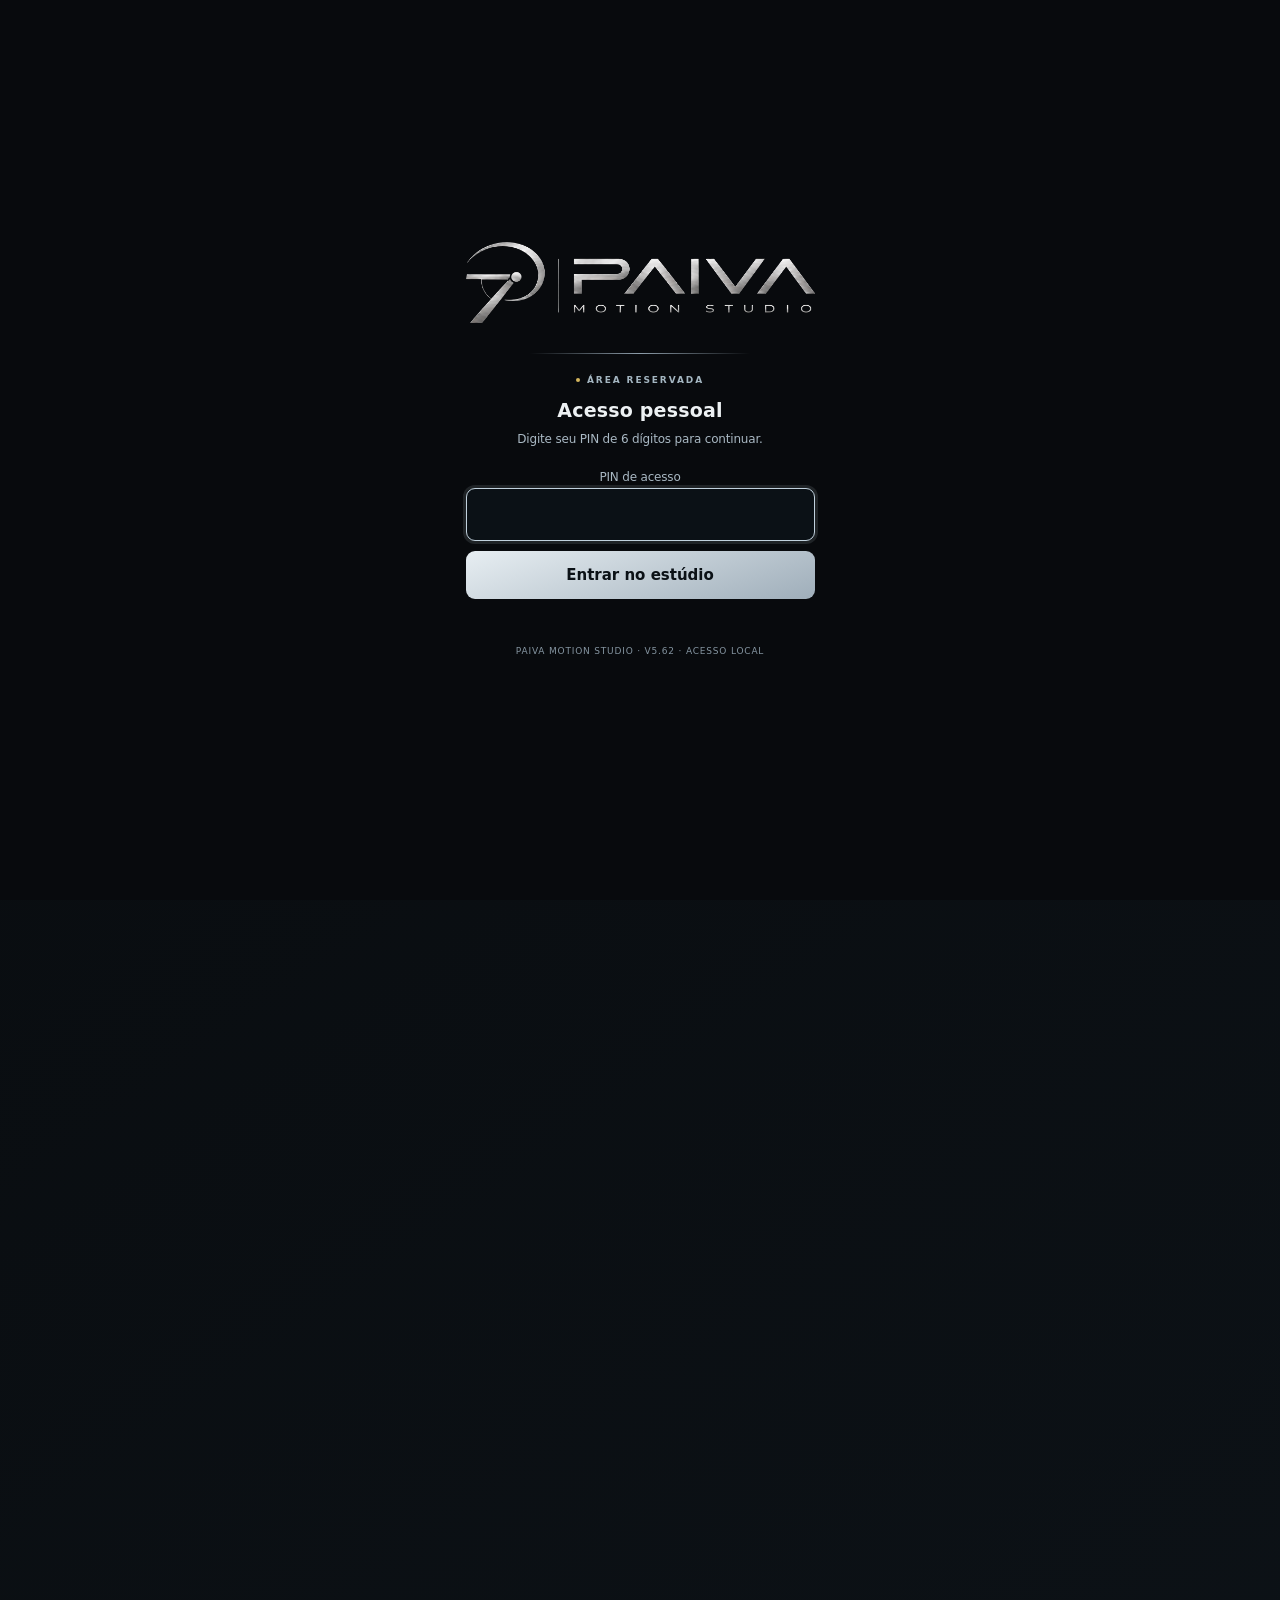
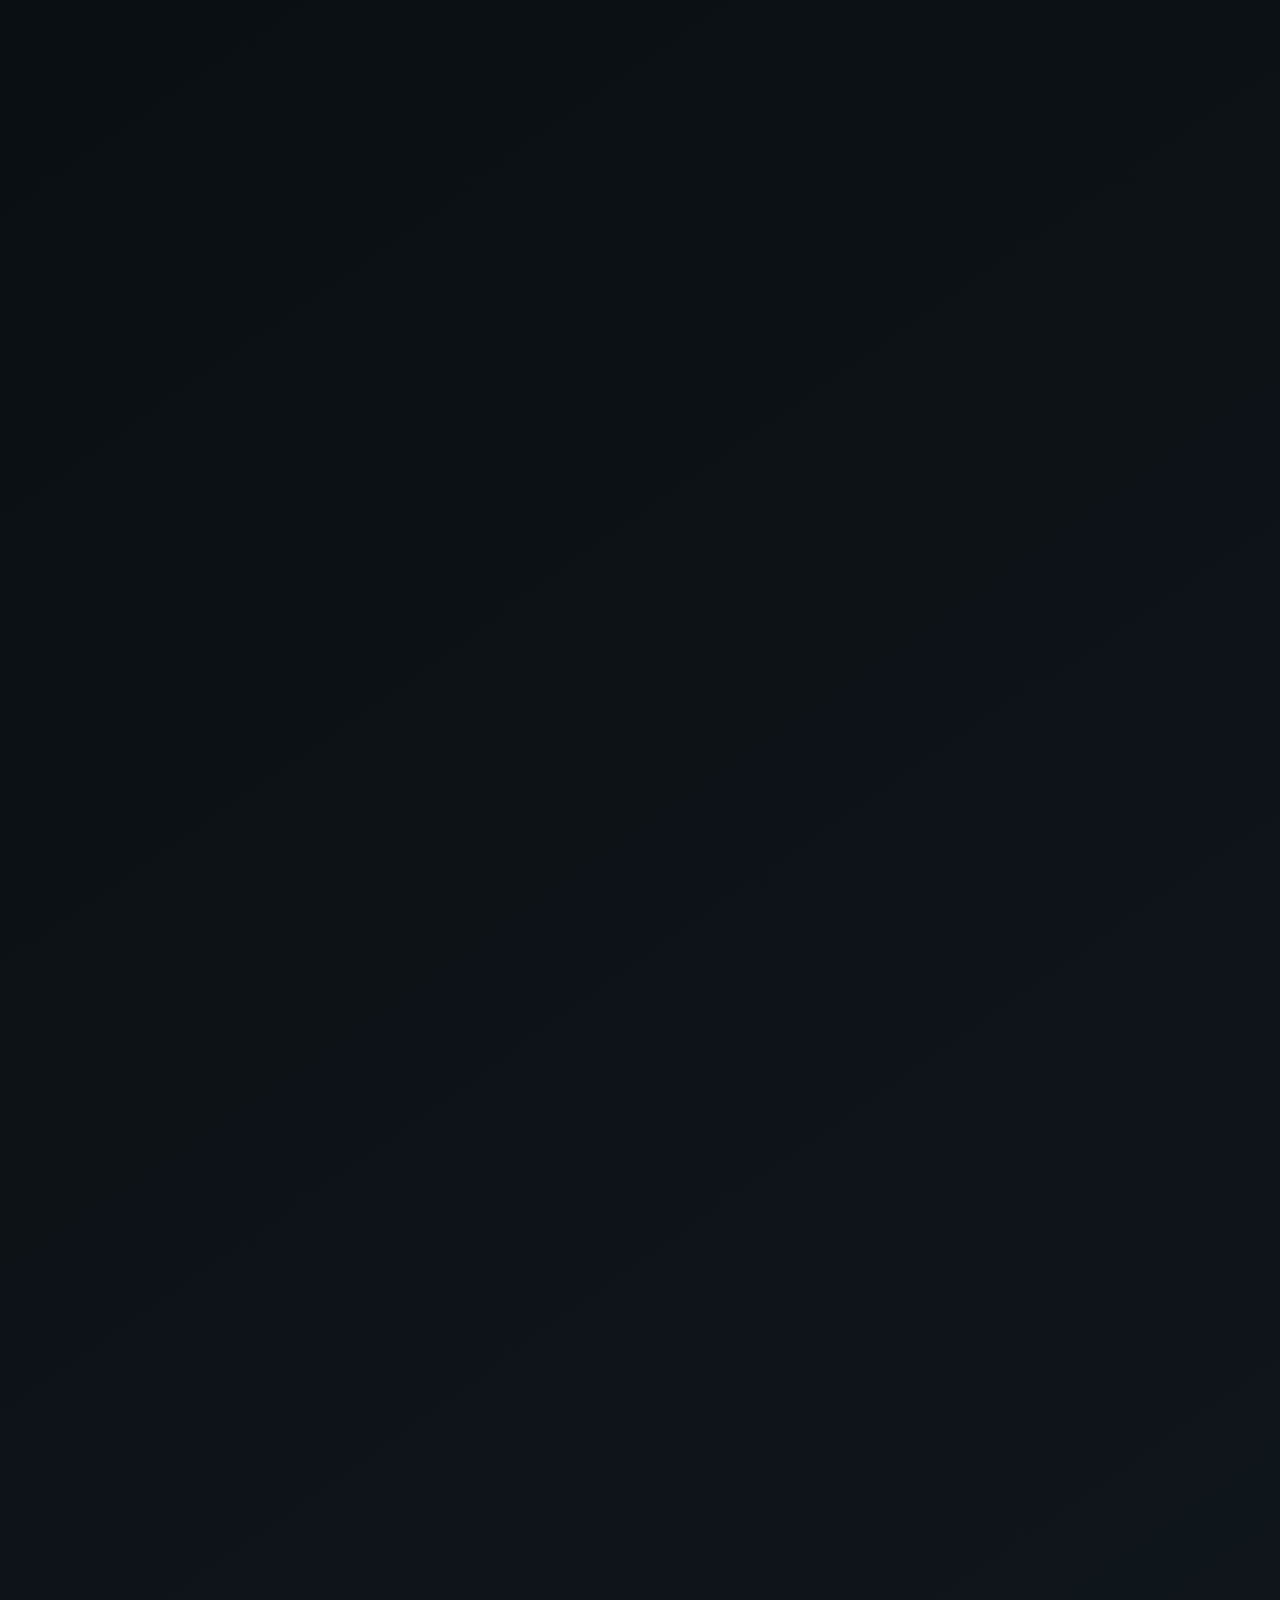
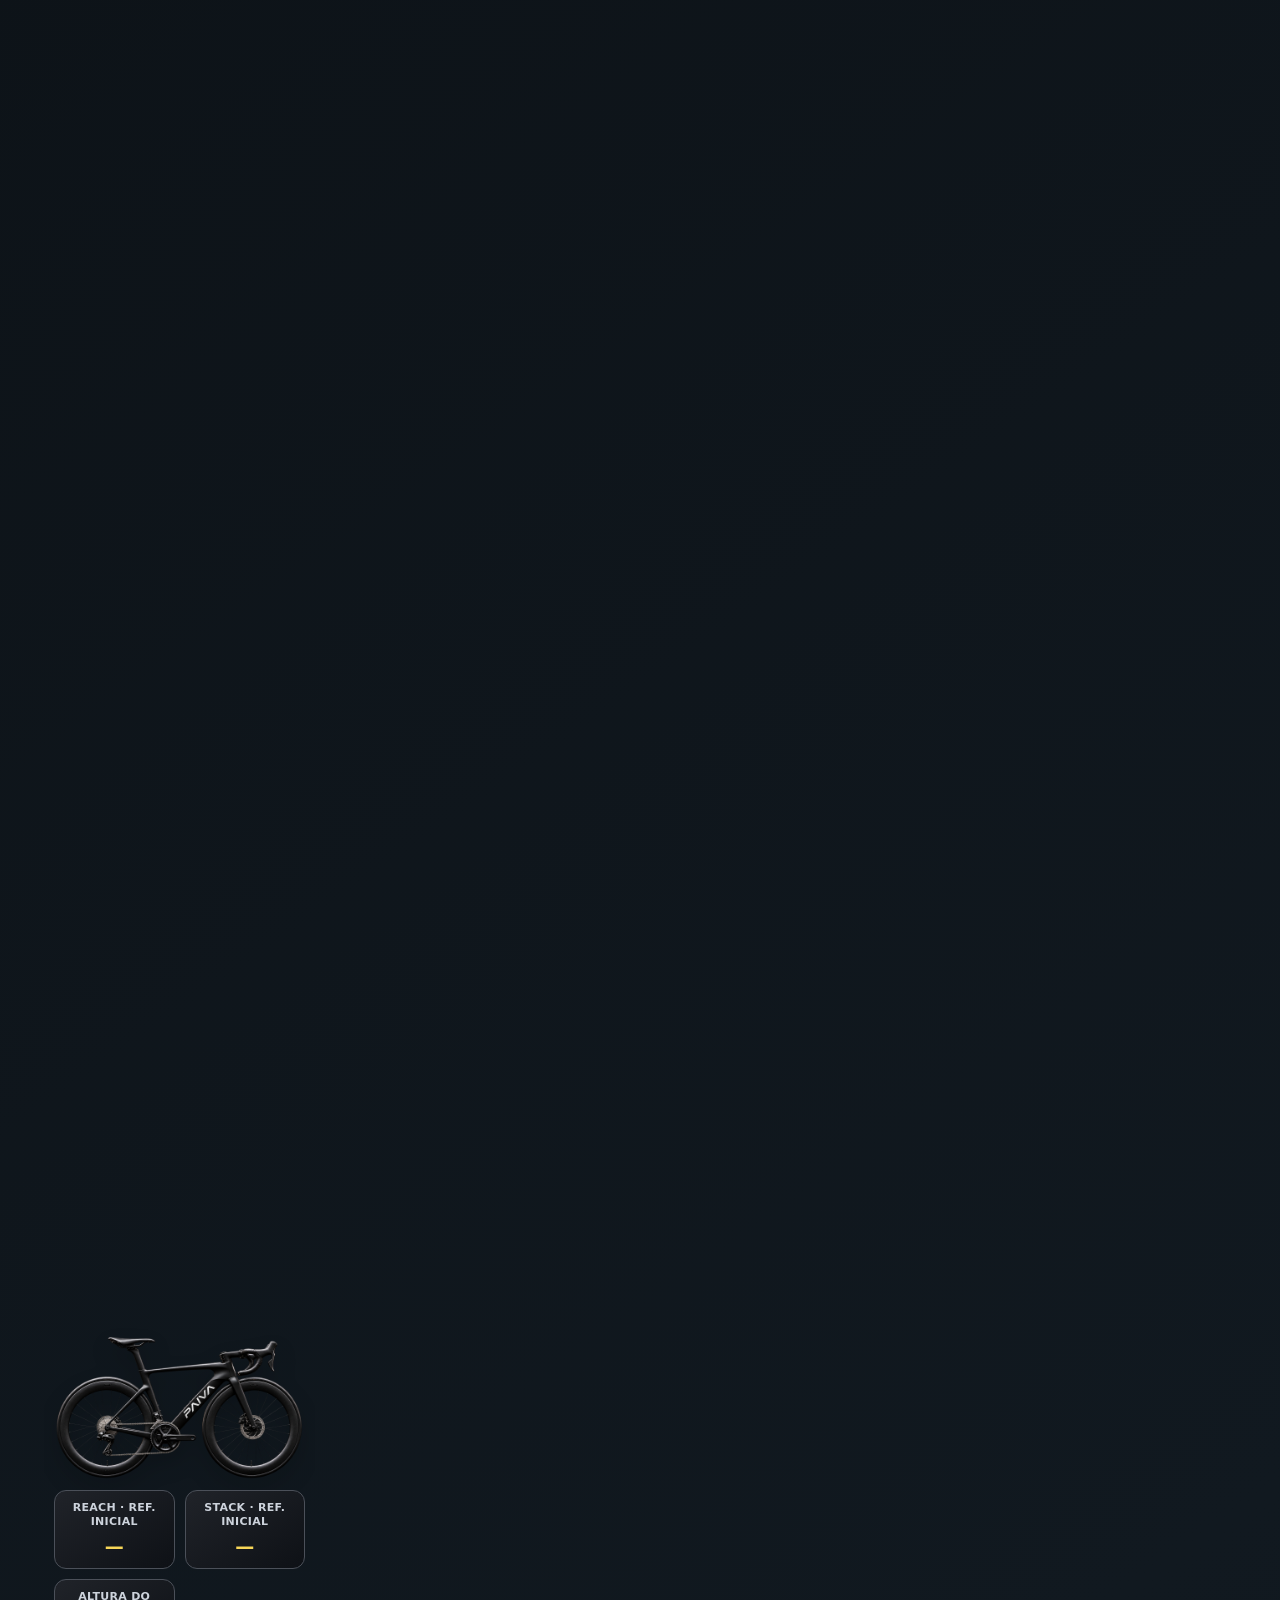
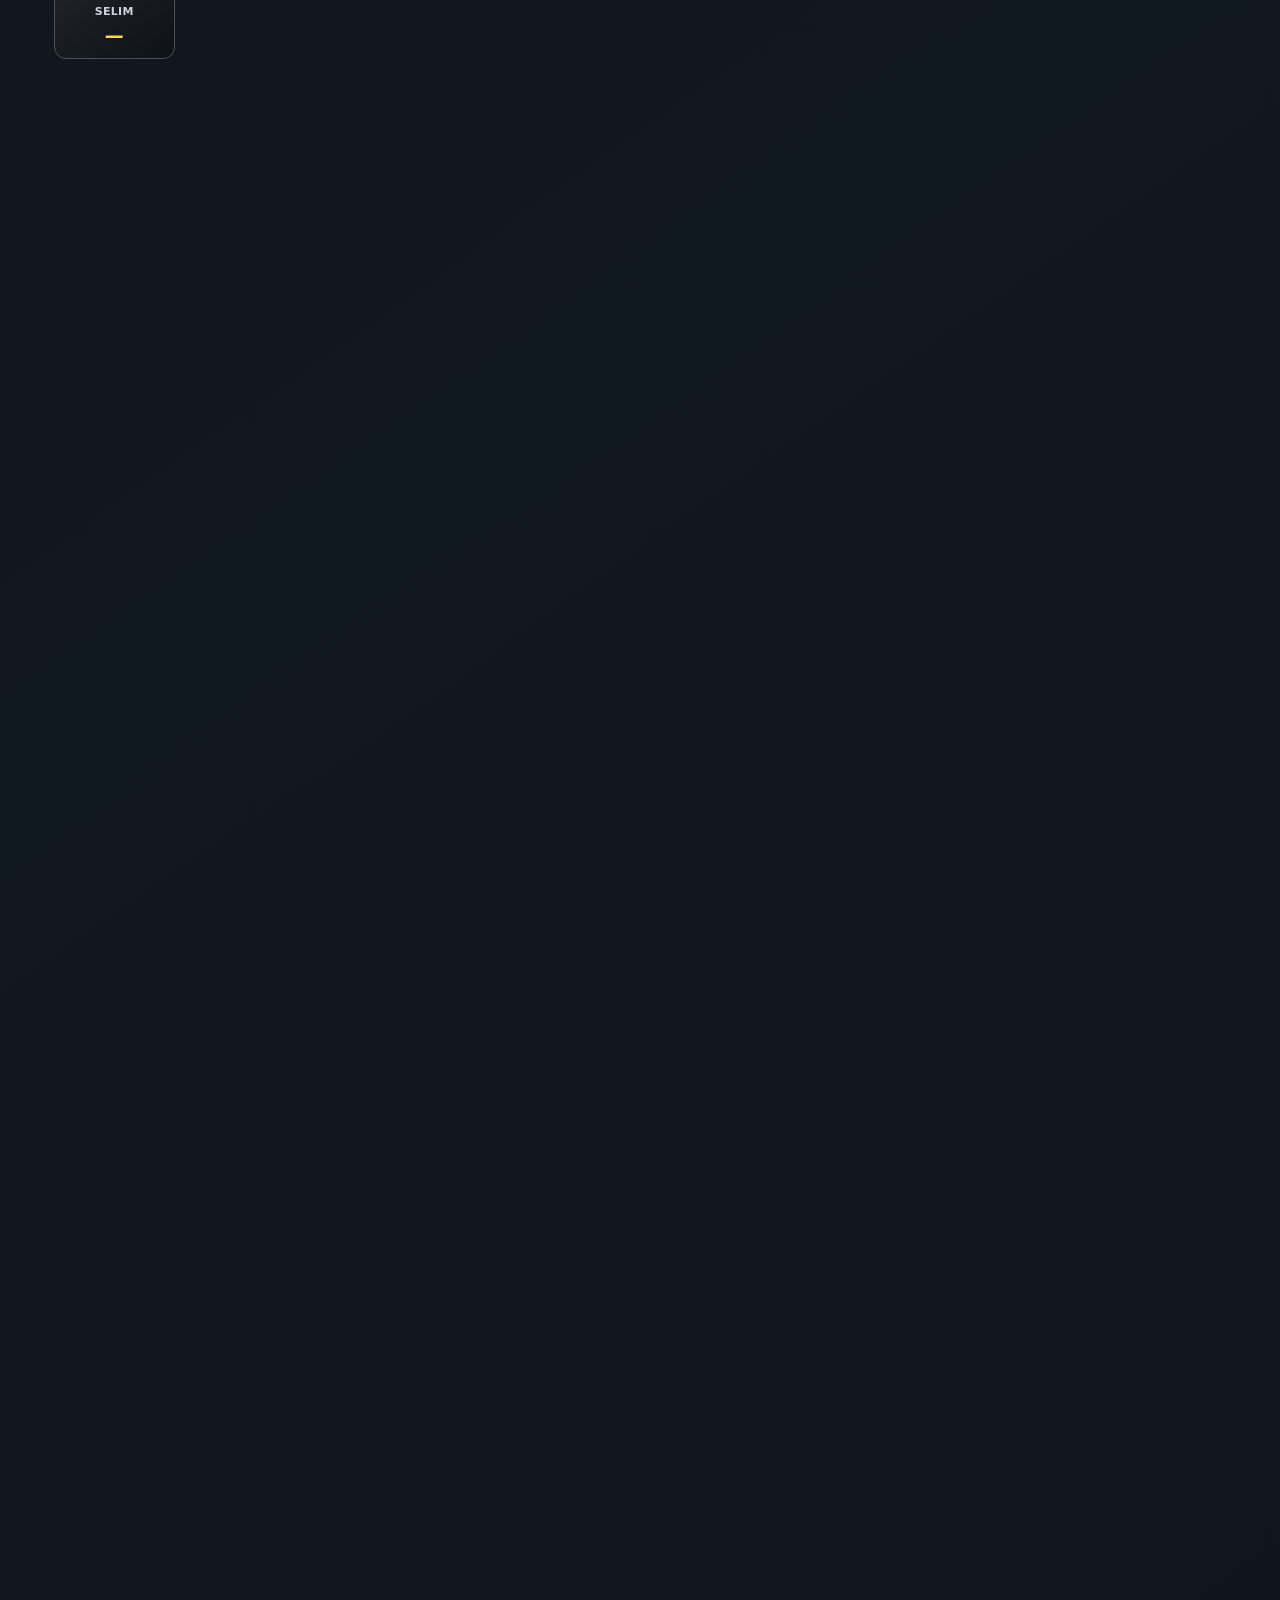
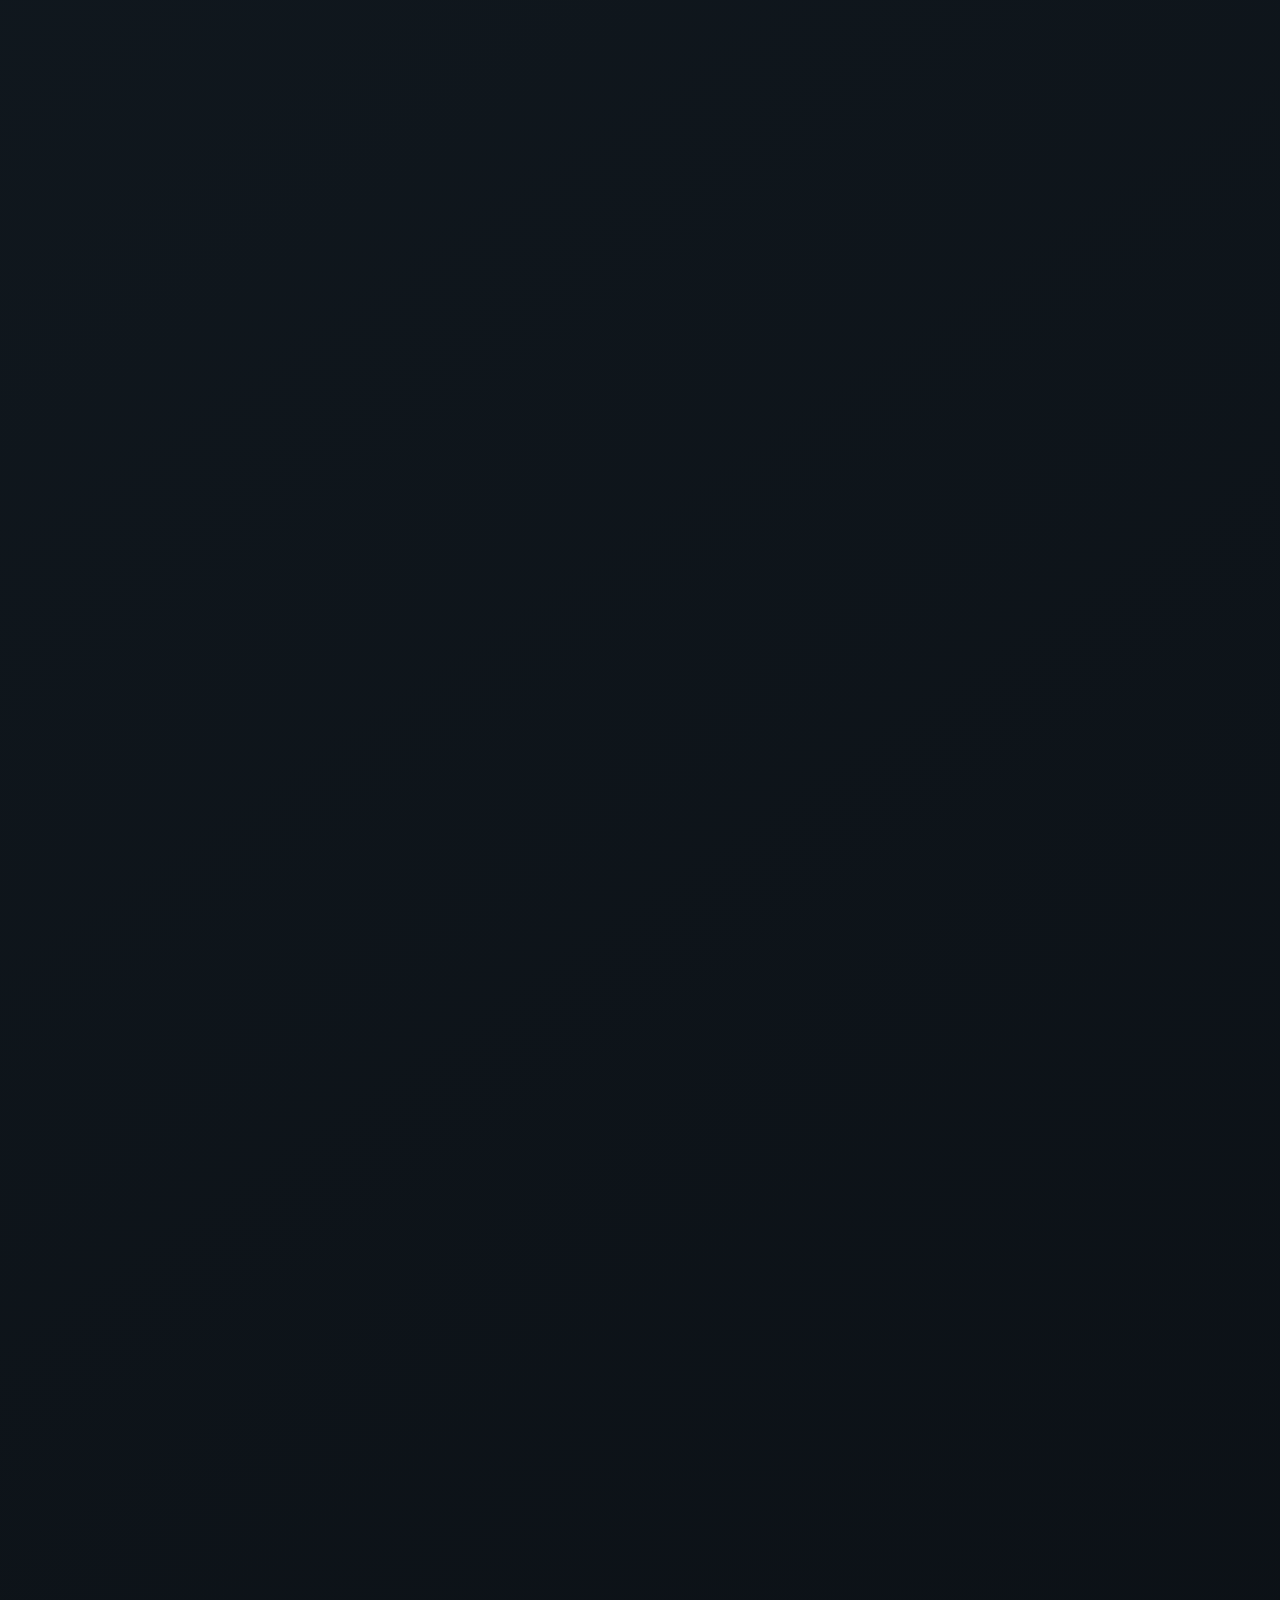
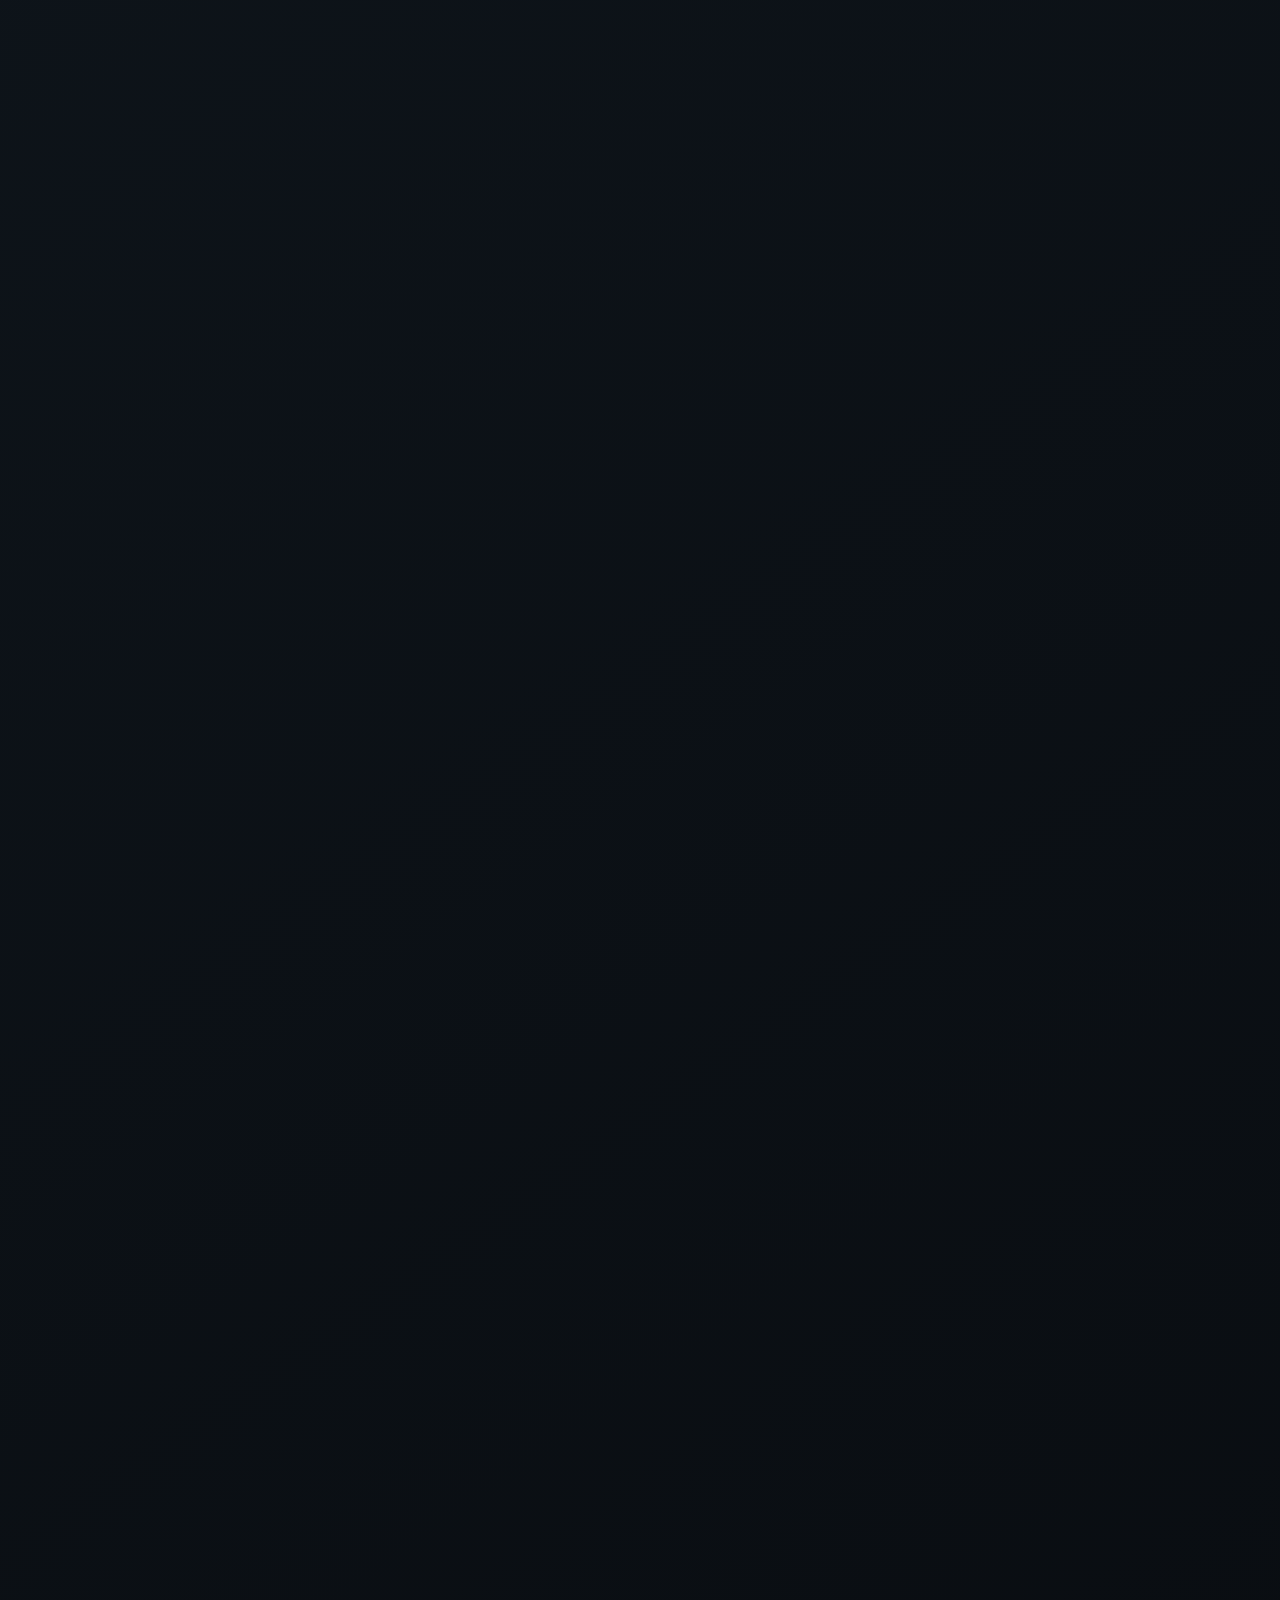
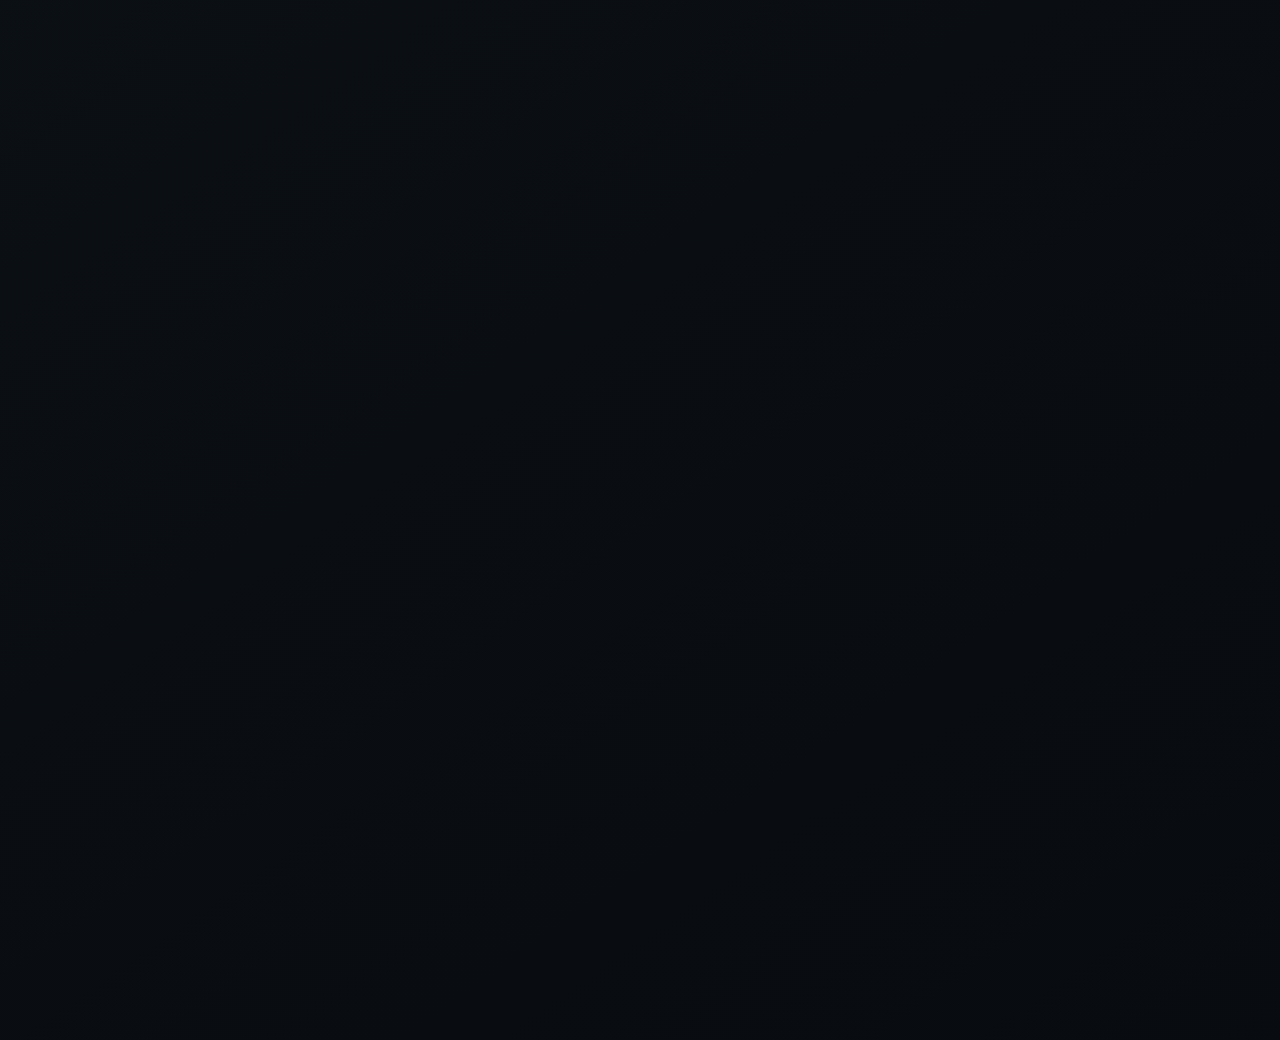
<file: index (1).html>
<!DOCTYPE html>

<html lang="pt-BR"><head><meta charset="utf-8"/><meta content="width=device-width,initial-scale=1" name="viewport"/><title>PAIVA Motion Studio | Análise 2D e Bike Fit</title><style>
:root{color-scheme:dark;--bg:#0b0e12;--card:#191f26;--line:#36404a;--accent:#e5bf58;--txt:#f5f6f7;--muted:#b1bcc6}*{box-sizing:border-box}body{margin:0;background:radial-gradient(ellipse at top,#25303a 0,#0b0e12 70%);color:var(--txt);font:15px system-ui,-apple-system,'Segoe UI',sans-serif}main{max-width:1260px;margin:auto;padding:18px 15px 45px}header{display:flex;align-items:center;gap:20px;padding:12px 0 22px;border-bottom:1px solid var(--line)}#logo{width:91px;height:91px;border-radius:50%;object-fit:cover;border:1px solid #65707a}h1{font-size:clamp(22px,3vw,34px);margin:0;letter-spacing:.06em}header p{margin:4px 0;color:var(--muted)}.actions{margin-left:auto;display:flex;flex-wrap:wrap;gap:7px}.btn,.file{border:1px solid #59636e;background:#2a323b;color:white;border-radius:10px;padding:10px 13px;cursor:pointer;font:inherit}.file input{display:none}.primary{background:var(--accent);color:#141414;font-weight:800;border-color:var(--accent)}.layout{display:grid;grid-template-columns:minmax(240px,310px) minmax(360px,1fr) minmax(245px,310px);gap:13px;margin-top:18px}.card{background:linear-gradient(150deg,#222a33,#151a20);border:1px solid #46515d;border-radius:17px;padding:16px;min-width:0}.card h2{font-size:18px;margin:0 0 14px}.muted,.note{color:var(--muted);font-size:12px;line-height:1.5}.mode{display:grid;grid-template-columns:repeat(3,1fr);gap:7px;margin-bottom:15px}.mode button{padding:12px 4px;border-radius:9px;border:1px solid #505d68;background:#303a44;color:#fff;font-weight:700;cursor:pointer}.mode button.active{background:var(--accent);color:#121212;border-color:var(--accent)}.field{display:grid;grid-template-columns:1fr 93px 27px;align-items:center;gap:6px;padding:9px 0;border-bottom:1px solid #39424c}.field label{font-weight:650;font-size:13px}.field input{width:100%;background:#0f141a;color:white;border:1px solid #58636d;border-radius:8px;padding:10px 7px;text-align:right;font-size:15px}.help{background:none;border:1px solid #65707c;color:var(--accent);border-radius:50%;width:25px;height:25px;cursor:pointer;font-weight:700}.result{padding:11px 0;border-bottom:1px solid #3d4852}.result .head{display:flex;align-items:center;justify-content:space-between;gap:8px}.result strong{color:var(--accent);font-size:20px;white-space:nowrap}.result span{font-size:13px;font-weight:600}.result small{display:block;color:var(--muted);margin-top:5px;font-size:11px;line-height:1.4}.diagram{width:100%;display:block;border-radius:12px;background:radial-gradient(ellipse at center,#26323b,#10161d 80%)}.bike-wrap{position:relative}.bike-wrap svg{width:100%;height:auto;display:block}.bike-label{fill:#f5d06c;font:700 17px system-ui,sans-serif;paint-order:stroke;stroke:#101820;stroke-width:4px}.bike-title{fill:#f4f5f7;font:600 15px system-ui,sans-serif}.measure{stroke:#f2c44e;stroke-width:2.3;fill:none;stroke-linecap:round}.dash{stroke-dasharray:5 5;opacity:.65}.subtle{fill:#9facb8}.below{margin-top:12px}.disclaimer{border-left:3px solid var(--accent);padding:9px 11px;background:#101820;color:#c4cdd5;font-size:12px;line-height:1.5;margin-top:12px}.extra{margin-top:14px}.extra details{border-top:1px solid #47525d;padding:12px 0}.extra summary{cursor:pointer;color:#e6d19a}.guide{display:none;margin-top:10px;background:#101820;border:1px solid #485560;border-radius:12px;padding:10px}.guide.show{display:block}.guide svg{width:100%;max-height:160px}.guide p{font-size:12px;color:#d5dce3}.guide h3{margin:0 0 6px;font-size:14px}.wide{grid-column:1/-1}.bottom{display:grid;grid-template-columns:1fr 1fr;gap:13px;margin-top:13px}.hidden{display:none!important}footer{color:#98a4ae;text-align:center;font-size:11px;padding-top:25px}@media(max-width:1000px){.layout{grid-template-columns:1fr 1fr}.results-card{grid-column:1/-1}.bottom{grid-template-columns:1fr}}@media(max-width:650px){header{flex-wrap:wrap}header .actions{margin-left:0}.layout{grid-template-columns:1fr}.results-card{grid-column:auto}.card{padding:13px}.field{grid-template-columns:1fr 86px 26px}}@media print{body{background:#fff;color:#111}.actions,.help,.extra{display:none!important}.card{background:#fff;color:#111;border:1px solid #ccc}.layout{grid-template-columns:1fr 1fr}.results-card{grid-column:1/-1}.result span,.result small,.muted{color:#222}.bike-wrap{background:#1b252d}header{border-color:#aaa}}
@media print{#roadPhoto{print-color-adjust:exact;-webkit-print-color-adjust:exact}#clientName,#evalDate,#clientEmail,#clientBirth{color:#111!important;background:white!important} .bike-wrap svg{max-height:330px}} 
/* PAIVA STUDIO V5 · acabamento premium */
:root{--bg:#080b10;--card:#14191f;--line:#3d444b;--accent:#ffcf29;--txt:#f6f7f9;--muted:#9da6b1}
html{scroll-behavior:smooth}body{background:radial-gradient(ellipse 900px 650px at 50% -180px,#293039 0,transparent 80%),linear-gradient(140deg,#090b0e,#10141a 55%,#07090c);font-family:Inter,'Segoe UI',system-ui,sans-serif;letter-spacing:-.012em}
main{max-width:1510px;padding:24px 22px 60px}header{padding:4px 0 25px;gap:22px;border-bottom:1px solid #3c4148}#logo{width:84px;height:84px;border:1px solid #68645c;box-shadow:0 0 0 5px #ffffff06,0 14px 30px #0009}.brand-tag{display:flex;flex-direction:column;align-self:center;margin-right:4px}.brand-kicker{color:#f8d44e;font-size:10px;font-weight:850;letter-spacing:.19em;white-space:nowrap}.brand-rule{margin-top:8px;height:2px;background:linear-gradient(90deg,#f4d24e,transparent)}header h1{font-size:clamp(25px,2.7vw,42px);font-weight:760;letter-spacing:-.045em}header p{font-size:13px;max-width:510px;line-height:1.45}.actions{gap:8px;justify-content:flex-end}.btn,.file{border-radius:12px;padding:12px 15px;background:linear-gradient(160deg,#31343a,#1b2027);border:1px solid #555c64;font-size:12px;font-weight:700;transition:filter .2s,transform .2s}.btn:hover,.file:hover,.mode button:hover{filter:brightness(1.14)}.btn:active,.file:active{transform:translateY(1px)}.primary{background:linear-gradient(135deg,#ffe455,#f6b900);color:#171410;border:1px solid #ffdb3c;box-shadow:0 8px 20px #eabf2426}.layout{grid-template-columns:minmax(270px,315px) minmax(430px,1fr) minmax(275px,325px);gap:16px;margin-top:22px;align-items:start}.card{background:linear-gradient(145deg,#20252b 0%,#12161c 54%,#101318 100%);border:1px solid #41464c;border-radius:22px;padding:21px;box-shadow:inset 0 1px #ffffff18,0 16px 42px #0006}.card h2{font-size:17px;font-weight:800;letter-spacing:-.025em;margin:0 0 17px}.layout>.card:nth-child(2){background:radial-gradient(ellipse at 50% 37%,#303740 0,#161b22 47%,#0c1016 90%);overflow:hidden;padding:20px 14px}.diagram-eyebrow{display:flex;align-items:center;gap:8px;color:#e2e7ed;font-size:9px;font-weight:750;letter-spacing:.13em;margin:2px 7px 14px}.diagram-sub{margin-left:auto;color:#a8b0b9;letter-spacing:.07em}.live-dot{width:7px;height:7px;border-radius:50%;background:var(--accent);box-shadow:0 0 10px #f7d03c99}.bike-wrap{border-radius:18px;overflow:hidden;box-shadow:0 0 35px #0005;background:radial-gradient(ellipse at center,#252c35,#0a0d12 85%)}.bike-wrap svg{width:100%;max-height:570px;object-fit:contain}.diagram-legend{display:flex;justify-content:space-between;gap:12px;flex-wrap:wrap;margin:13px 6px 0;color:#a8b1bb;font-size:10px}.legend-dot{display:inline-block;background:#ffcf29;width:7px;height:7px;border-radius:50%;margin-right:4px}.mode{gap:6px}.mode button{font-size:12px;letter-spacing:.07em;border-radius:11px;background:#181e25;padding:13px 5px}.mode button.active{background:linear-gradient(135deg,#ffe45d,#f3b900);box-shadow:0 4px 17px #e5b91526;color:#17140d}.field{grid-template-columns:1fr 92px 28px;padding:10px 0;border-color:#ffffff17}.field label{font-size:12px;line-height:1.3;color:#e4e8ed}.field input{background:#0b1016;border:1px solid #4d555f;padding:11px 7px;font-weight:700;border-radius:10px;font-size:14px;font-variant-numeric:tabular-nums}.field input:focus{outline:2px solid #f9ce32;outline-offset:1px}.help{border:1px solid #8b7b40;background:#29291f;color:#ffdc55;font-size:13px}.result{padding:13px 0;border-color:#ffffff1d}.result .head{align-items:start}.result strong{color:#ffdb3d;font-size:18px;letter-spacing:-.03em}.result span{font-size:12px;max-width:55%;line-height:1.4}.result small{font-size:10px;line-height:1.55}.note{color:#aeb5bd;font-size:11px;line-height:1.6}.disclaimer{border-left-color:#ffce29;border-radius:0 9px 9px 0;background:#171b1e}.bike-label{fill:#ffe26c;font-weight:800;stroke-width:5px}.guide{background:#0d131a;border-color:#555d67;border-radius:14px}.guide svg{max-height:190px}.bottom{gap:16px;margin-top:16px}.bottom .card{padding:22px}.eyebrow{font-size:10px;color:#ffd83d;font-weight:850;letter-spacing:.15em}.report-heading{display:flex;justify-content:space-between;gap:15px;align-items:center;margin:5px 0 17px}.report-lead{color:#c2cad3;font-size:12px;margin:6px 0}.report-chip{border:1px solid #746431;color:#d7c06a;border-radius:99px;padding:7px 10px;font-size:9px;font-weight:800;letter-spacing:.03em}.body-report{display:grid;grid-template-columns:185px 1fr;gap:18px;align-items:center;border:1px solid #414951;background:linear-gradient(120deg,#151c24,#101318);border-radius:17px;padding:15px;margin-top:17px}.body-silhouette{max-height:265px;display:flex;justify-content:center}.body-silhouette svg{max-height:260px}.body-stats{display:grid;grid-template-columns:repeat(3,minmax(0,1fr));gap:10px}.body-stats>div{background:#20252c;border:1px solid #3c444d;border-radius:11px;padding:13px 10px;min-width:0}.body-stats span{display:block;color:#a9b4bf;font-size:9px;font-weight:750;letter-spacing:.06em}.body-stats strong{display:block;color:#ffe05a;font-size:20px;margin-top:8px;white-space:nowrap}footer{color:#7f8b97;letter-spacing:.05em}
@media(max-width:1180px){.layout{grid-template-columns:minmax(250px,310px) minmax(350px,1fr)}.results-card{grid-column:1/-1}.brand-tag{display:none}}@media(max-width:700px){main{padding:13px 11px 45px}header{gap:10px;flex-wrap:wrap}#logo{width:62px;height:62px}header h1{font-size:26px}header p{font-size:11px}.actions{width:100%;margin:8px 0 0;justify-content:stretch}.actions>*{flex:1;text-align:center}.layout{grid-template-columns:1fr;gap:12px}.results-card{grid-column:auto}.card{padding:16px;border-radius:17px}.layout>.card:nth-child(2){padding:14px 8px}.diagram-eyebrow{font-size:8px}.diagram-sub{display:none}.bottom{grid-template-columns:1fr}.body-report{grid-template-columns:105px 1fr;gap:8px;padding:8px}.body-silhouette svg{max-height:230px}.body-stats{grid-template-columns:repeat(2,minmax(0,1fr));gap:6px}.body-stats>div{padding:9px 6px}.body-stats strong{font-size:15px}.report-chip{display:none}}
@media print{@page{size:A4;margin:12mm}*{-webkit-print-color-adjust:exact!important;print-color-adjust:exact!important}body{background:#fff!important;color:#151a20!important;font-size:10px}main{padding:0;max-width:none}header{padding-bottom:10px}header h1{font-size:22px;color:#111}.brand-tag{display:none}.actions,.mode,.help,.guide,.diagram-eyebrow,.diagram-legend,.extra,.bottom>section:last-child,#reset,.note:not(#validation){display:none!important}.layout{display:grid;grid-template-columns:36% 64%;gap:8px}.layout>.card:nth-child(2){grid-column:2;grid-row:1;background:#171c22!important}.layout>.card:first-child{grid-column:1;grid-row:1}.results-card{grid-column:1/-1!important;grid-row:2}.card{border:1px solid #aeb6bd;background:#fff!important;box-shadow:none;break-inside:avoid;padding:9px;border-radius:8px}.card h2{color:#161b21;font-size:13px}.field{padding:3px 0}.field label{color:#222}.field input{color:#111;background:#fff;border:0;padding:4px;font-size:11px}.result{display:inline-block;width:49%;vertical-align:top;padding:6px}.result span,.result small{color:#111}.result strong{font-size:14px;color:#9c7700}.bottom{display:block}.bottom>.card:first-child{display:block!important;break-before:avoid}.body-report{grid-template-columns:115px 1fr;background:#fff;border:1px solid #bbb}.body-stats>div{background:#fff;border-color:#bbb}.body-stats span{color:#444}.body-stats strong{color:#9a7300}#validation{color:#555}footer{padding-top:5px}}

/* V5.1: fotografia Road fixa, com valores vivos independentes da imagem */
.road-hero{position:relative;width:100%;aspect-ratio:900/646;overflow:hidden;background:#0b1016;border-radius:15px}
.road-hero img{width:100%;height:100%;display:block;object-fit:contain}
.road-measure{position:absolute;top:1.8%;left:39%;width:41%;display:flex;flex-direction:column;align-items:center;gap:2px;text-align:center;pointer-events:none;text-shadow:0 2px 7px #000,0 0 4px #000}
.road-measure span{font-size:clamp(8px,.85vw,12px);font-weight:750;color:#fff;letter-spacing:.035em;background:#10151bc9;border-radius:5px;padding:3px 5px}
.road-measure strong{font-size:clamp(13px,1.65vw,23px);color:#ffdd3c;background:#111923e8;border:1px solid #ffcd2e;border-radius:20px;padding:3px 11px;font-variant-numeric:tabular-nums}
.road-measure.stack-pill{top:53%;left:37%;width:28%}
.road-measure.stack-pill span{font-size:clamp(7px,.75vw,10px)}
.road-measure.stack-pill strong{font-size:clamp(11px,1.25vw,18px)}
@media(max-width:650px){.road-measure span{font-size:8px}.road-measure strong{font-size:14px}.road-measure.stack-pill strong{font-size:12px}}
@media print{.road-hero,.road-hero img{print-color-adjust:exact;-webkit-print-color-adjust:exact}.road-hero{max-height:390px;aspect-ratio:900/646}#clientEmail,#clientBirth{color:#111!important;background:white!important}}

/* PAIVA 5.3 — fotografia fixa, antropometria anatômica */
.body-silhouette{min-width:0;overflow:hidden;border-radius:14px;background:#090b0e}
.body-silhouette img{display:block;width:100%;height:100%;max-height:390px;object-fit:cover;object-position:center center;filter:contrast(1.07)}
.body-report{align-items:stretch}
.body-stats{grid-template-columns:repeat(2,minmax(0,1fr));align-content:center}
.body-stats>div{background:linear-gradient(135deg,#22282f,#11161b);border-color:#3b4149}
.body-stats strong{color:#ffda38}
.mtb-hero img{object-fit:cover;object-position:center center}
.mtb-hero .road-measure{top:1%;left:37%;width:34%}
.mtb-hero .road-measure.stack-pill{top:48%;left:36%;width:27%}
@media(max-width:700px){.body-silhouette img{max-height:290px}.mtb-hero .road-measure span{font-size:7px}.mtb-hero .road-measure strong{font-size:11px}}
@media print{.road-hero{break-inside:avoid}.body-report{break-inside:avoid}}
</style><style>
.client-first{margin-top:20px;border-color:#76663e;background:linear-gradient(140deg,#252932,#151a20)}
.client-first label,.bike-meta label{display:flex;flex-direction:column;gap:7px;font-size:13px;font-weight:650;color:#e5e9ed}
.client-first input,.client-first select,.bike-meta input{font:inherit;min-height:43px}
.bike-meta{grid-column:1/-1}
.bike-meta-grid{display:grid;grid-template-columns:repeat(4,minmax(0,1fr));gap:12px}
.bike-meta input{width:100%;padding:11px 12px;background:#0f141a;color:#fff;border:1px solid #58636d;border-radius:9px}
.client-first .body-report{display:none}
.layout>.card:first-child .body-report{margin-top:20px}
@media(max-width:900px){.bike-meta-grid{grid-template-columns:repeat(2,minmax(0,1fr))}}
@media(max-width:550px){.bike-meta-grid{grid-template-columns:1fr}}
@media print{.client-first select,.bike-meta input{color:#111!important;background:#fff!important;border:1px solid #aaa!important}.bike-meta{break-inside:avoid}.client-first{break-inside:avoid}}
</style><style>
.tt-photo-hero{position:relative;width:100%;aspect-ratio:647/361;overflow:hidden;background:#11151a}.tt-photo-hero img{display:block;width:100%;height:100%;object-fit:cover}.tt-live{position:absolute;display:flex;flex-direction:column;align-items:center;gap:3px;padding:6px 10px;background:#10151ddd;border:1px solid #f5c72c;border-radius:10px;box-shadow:0 5px 16px #0009;white-space:nowrap}.tt-live span,.saddle-live span{font-size:9px;color:#e9edf0;letter-spacing:.04em;font-weight:700}.tt-live strong,.saddle-live strong{font-size:15px;color:#ffdc41;font-weight:850}.tt-reach{left:48%;top:3%;transform:translateX(-15%)}.tt-stack{left:45%;top:38%}.tt-saddle{left:5%;top:27%}.road-hero,.mtb-hero{position:relative}.saddle-live{position:absolute;left:6%;top:11%;z-index:5;display:flex;flex-direction:column;gap:2px;background:#111720dd;border:1px solid #edc631;border-radius:10px;padding:6px 10px;pointer-events:none}
.client-report{display:none}
@media(max-width:700px){.tt-live{padding:3px 5px;border-radius:6px}.tt-live span,.saddle-live span{font-size:6px}.tt-live strong,.saddle-live strong{font-size:10px}.saddle-live{padding:4px 6px}.tt-stack{top:42%}}
@media print{
@page{size:A4;margin:13mm}body{background:#fff!important;color:#17212a!important;font:10pt Arial,sans-serif!important}main{max-width:none!important;padding:0!important}main>header,main>.client-first,main>.bike-meta,main>.layout,main>.bottom,main>footer{display:none!important}.client-report{display:block!important;color:#1b2631!important}.report-top{display:flex;justify-content:space-between;align-items:flex-start;border-bottom:3px solid #c5a143;padding:0 0 13px;margin-bottom:16px}.report-brand{font-size:27pt;font-weight:900;letter-spacing:.1em;color:#171e27}.report-brand small{display:block;font-size:8pt;letter-spacing:.22em;color:#aa8734}.report-top h1{font-size:15pt;margin:12px 0 3px}.report-top p{font-size:9pt;color:#66717d;margin:0}.report-date{font-size:9pt;color:#596571}.report-grid{display:grid;grid-template-columns:1fr 1fr;gap:13px}.report-grid section{border:1px solid #d9dee3;border-radius:7px;padding:12px;break-inside:avoid}.report-grid h2{font-size:10pt;text-transform:uppercase;color:#7a5d21;border-bottom:1px solid #e2e4e7;margin:0 0 8px;padding-bottom:7px}.report-grid dl{margin:0}.report-grid dl>div{display:flex;justify-content:space-between;gap:10px;padding:5px 0;border-bottom:1px solid #eceef0}.report-grid dt{font-weight:600;color:#56616d}.report-grid dd{margin:0;text-align:right;font-weight:700;overflow-wrap:anywhere}.report-grid .result{padding:5px 0;border-bottom:1px solid #eceef0}.report-grid .result .head{display:flex;justify-content:space-between;gap:8px}.report-grid .result strong{color:#222!important;font-size:10pt}.report-grid .result span{font-size:9pt}.report-grid .result small{display:none}.report-warning{background:#f6f5f1;border-left:3px solid #c4a044;padding:11px 14px;margin-top:18px;font-size:9pt;break-inside:avoid}.report-warning p{margin:5px 0 0;line-height:1.45}.report-sign{border-top:1px solid #c9cfd5;margin-top:24px;padding-top:9px;display:flex;justify-content:space-between;font-size:8pt;font-weight:700;color:#68737f}
}
</style><style id="paiva-v55-fix">
.paiva-fixed-bikes{width:100%;position:relative;overflow:hidden;border-radius:16px;background:#090d12}
.paiva-fixed-bikes .paiva-bike-photo{position:relative;width:100%;aspect-ratio:16/10;overflow:hidden}
.paiva-fixed-bikes .paiva-bike-photo.hidden{display:none!important}
.paiva-fixed-bikes .paiva-bike-photo img{display:block;width:100%;height:100%;object-fit:contain;object-position:center;background:#090d12}
.paiva-fixed-bikes .photo-data{position:absolute;display:flex;flex-direction:column;gap:2px;align-items:center;justify-content:center;padding:5px 9px;min-width:94px;max-width:32%;border-radius:10px;border:1px solid #e7bd36;background:rgba(9,14,19,.91);box-shadow:0 3px 14px #000b;text-align:center}
.paiva-fixed-bikes .photo-data span{font-size:clamp(7px,1vw,10px);line-height:1.2;color:#e5e9ed;font-weight:700}
.paiva-fixed-bikes .photo-data strong{font-size:clamp(12px,1.5vw,20px);color:#ffdd45;line-height:1.2}
.paiva-fixed-bikes .photo-reach{top:2%;left:45%;transform:translateX(-20%)}
.paiva-fixed-bikes .photo-stack{top:42%;left:50%}
.paiva-fixed-bikes .photo-saddle{top:43%;left:4%}
.paiva-fixed-bikes .legacy-svg{display:none!important}
@media(max-width:650px){.paiva-fixed-bikes .photo-data{padding:4px 5px;min-width:70px}.paiva-fixed-bikes .photo-data span{font-size:7px}.paiva-fixed-bikes .photo-data strong{font-size:12px}.paiva-fixed-bikes .photo-saddle{left:2%;top:35%}.paiva-fixed-bikes .photo-stack{left:52%;top:43%}}
@media print{.paiva-fixed-bikes .paiva-bike-photo{break-inside:avoid}.paiva-fixed-bikes .photo-data{print-color-adjust:exact;-webkit-print-color-adjust:exact}}
</style><style>
.client-report{display:none}
@media print{
@page{size:A4;margin:13mm 12mm}
html,body{width:auto!important;min-height:0!important;overflow:visible!important;background:#fff!important}
main{padding:0!important;margin:0!important;width:100%!important;max-width:none!important}
main>header,main>.client-first,main>.bike-meta,main>.layout,main>.bottom,main>footer{display:none!important}
#clientReport{display:block!important;position:static!important;visibility:visible!important;width:100%!important;max-width:none!important;padding:0!important;margin:0!important;background:#fff!important;color:#1b2530!important}
#clientReport *{visibility:visible!important}
.report-top{padding:10px 0 16px!important;border-bottom:3px solid #e0b927!important;margin-bottom:20px!important}
.report-brand{font-size:31pt!important;letter-spacing:.08em!important;color:#171b23!important}
.report-brand small{color:#a4800d!important}
.report-top h1{font-size:16pt!important;margin-top:14px!important}
.report-grid{display:grid!important;grid-template-columns:1fr 1fr!important;gap:14px!important;align-items:start!important}
.report-grid>section{background:#fff!important;border:1px solid #d5dce3!important;border-radius:10px!important;padding:15px!important;break-inside:avoid!important;box-shadow:none!important;min-width:0!important}
.report-grid>section:nth-child(3),.report-grid>section:nth-child(4){break-inside:auto!important}
.report-grid h2{color:#866900!important;font-size:10pt!important;letter-spacing:.025em!important}
.report-grid dl>div{display:flex!important;justify-content:space-between!important;gap:10px!important;min-width:0!important}
.report-grid dd{overflow-wrap:anywhere!important;max-width:58%!important;text-align:right!important}
.report-grid .result{break-inside:avoid!important}
.report-grid .result .head{display:flex!important;align-items:baseline!important;gap:12px!important}
.report-grid .result strong{white-space:normal!important;text-align:right!important;color:#171b23!important}
.report-grid .result small{display:block!important;color:#626e79!important;font-size:7.5pt!important;line-height:1.35!important;margin-top:2px!important}
.report-warning{margin-top:18px!important;background:#f5f6f7!important;color:#26313a!important;border-left:3px solid #d3ad27!important}
.report-sign{margin-top:20px!important}
}
</style><style>
/* V5.8 · relatório editorial PAIVA, sem sobreposições */
@media screen {#reportLogo{display:none}}
@media print {
@page {size:A4;margin:14mm 13mm}
#clientReport {font-family:Arial,Helvetica,sans-serif!important;font-size:9pt!important;line-height:1.38!important}
#clientReport .report-top{display:grid!important;grid-template-columns:minmax(0,1fr) auto!important;align-items:center!important;gap:15px!important;padding:0 0 14px!important;margin:0 0 15px!important;border-bottom:2px solid #c7a342!important}
#clientReport .report-top>div:first-child{grid-column:1!important;grid-row:1!important;min-width:0!important;display:grid!important;grid-template-columns:70px minmax(0,1fr)!important;column-gap:15px!important;align-items:center!important}
#reportLogo{display:block!important;width:64px!important;height:64px!important;object-fit:contain!important;border-radius:50%!important;grid-column:1!important;grid-row:1/4!important;align-self:center!important}
#clientReport .report-top>div:first-child>.report-brand,#clientReport .report-top>div:first-child>h1,#clientReport .report-top>div:first-child>p{grid-column:2!important;min-width:0!important}
#clientReport .report-brand{font-size:23pt!important;line-height:1.05!important;letter-spacing:.07em!important}
#clientReport .report-brand small{font-size:7pt!important;line-height:1.4!important;margin-top:4px!important}
#clientReport .report-top h1{font-size:13pt!important;margin:8px 0 4px!important;line-height:1.15!important}
#clientReport .report-top p{font-size:8pt!important;line-height:1.4!important}
#clientReport .report-date{grid-column:2!important;grid-row:1!important;align-self:start!important;white-space:nowrap!important;font-size:8pt!important}
#clientReport .report-grid{display:grid!important;grid-template-columns:1fr 1fr!important;gap:10px!important;align-items:start!important}
#clientReport .report-grid>section{border:1px solid #d8dde2!important;border-radius:7px!important;padding:11px 12px!important;break-inside:avoid!important;page-break-inside:avoid!important;min-width:0!important;box-shadow:none!important}
#clientReport .report-grid>section:nth-child(3),#clientReport .report-grid>section:nth-child(4){break-inside:avoid!important;page-break-inside:avoid!important}
#clientReport .report-grid h2{font-size:9pt!important;line-height:1.3!important;margin:0 0 7px!important;padding-bottom:6px!important}
#clientReport .report-grid dl>div{display:grid!important;grid-template-columns:minmax(0,1fr) minmax(0,1.05fr)!important;gap:8px!important;align-items:start!important;padding:5px 0!important;break-inside:avoid!important}
#clientReport .report-grid dt{font-size:8.3pt!important;line-height:1.3!important;overflow-wrap:anywhere!important}
#clientReport .report-grid dd{font-size:8.5pt!important;line-height:1.3!important;max-width:none!important;overflow-wrap:anywhere!important;text-align:right!important}
#clientReport #reportResults .result{display:block!important;width:100%!important;padding:6px 0!important;break-inside:avoid!important}
#clientReport #reportResults .result .head{display:grid!important;grid-template-columns:minmax(0,1fr) auto!important;gap:8px!important;align-items:start!important}
#clientReport #reportResults .result span{font-size:8.5pt!important;max-width:none!important;line-height:1.3!important}
#clientReport #reportResults .result strong{font-size:9.3pt!important;white-space:normal!important;line-height:1.3!important;text-align:right!important}
#clientReport #reportResults .result small{font-size:7.2pt!important;line-height:1.3!important;margin-top:3px!important}
#clientReport .report-warning{margin-top:14px!important;padding:10px 12px!important;font-size:8pt!important;break-inside:avoid!important}
#clientReport .report-warning p{line-height:1.45!important}
#clientReport .report-sign{margin-top:14px!important;padding-top:8px!important;break-inside:avoid!important}
}
/* clean photographic frame: prevent remnants of pre-rendered labels from touching the dynamic reach */
#roadPhotoPanel img{object-fit:contain!important}
#roadPhotoPanel .photo-reach{top:3%!important;left:45%!important;z-index:4!important}
</style><style>
/* V5.9 — single, legible measurement legend with guide pointers */
.paiva-fixed-bikes .paiva-bike-photo{isolation:isolate}
.paiva-fixed-bikes .photo-data{z-index:8!important;transform:none!important;box-sizing:border-box;min-width:0!important;max-width:none!important;width:clamp(94px,23%,145px)!important;gap:3px!important;padding:7px 9px!important;border-radius:9px!important;background:rgba(9,14,20,.96)!important;box-shadow:0 4px 16px #000c!important;text-align:left!important;align-items:flex-start!important;white-space:normal!important}
.paiva-fixed-bikes .photo-data span{font-size:clamp(8px,.9vw,11px)!important;line-height:1.25!important;letter-spacing:.02em}
.paiva-fixed-bikes .photo-data strong{font-size:clamp(12px,1.45vw,18px)!important;line-height:1.25!important;overflow-wrap:anywhere}
.paiva-fixed-bikes .photo-reach{top:3%!important;left:auto!important;right:2%!important}
.paiva-fixed-bikes .photo-stack{top:34%!important;left:auto!important;right:2%!important}
.paiva-fixed-bikes .photo-saddle{top:auto!important;bottom:3%!important;left:2%!important;right:auto!important}
.paiva-fixed-bikes .photo-data::before{content:'';position:absolute;top:50%;height:2px;width:clamp(18px,5vw,58px);background:#f2cc42;box-shadow:0 1px 4px #000}
.paiva-fixed-bikes .photo-reach::before,.paiva-fixed-bikes .photo-stack::before{right:100%}
.paiva-fixed-bikes .photo-saddle::before{left:100%}
.paiva-fixed-bikes .photo-data::after{content:'';position:absolute;top:calc(50% - 4px);width:0;height:0;border-top:5px solid transparent;border-bottom:5px solid transparent}
.paiva-fixed-bikes .photo-reach::after,.paiva-fixed-bikes .photo-stack::after{right:calc(100% + clamp(18px,5vw,58px));border-right:8px solid #f2cc42}
.paiva-fixed-bikes .photo-saddle::after{left:calc(100% + clamp(18px,5vw,58px));border-left:8px solid #f2cc42}
@media(max-width:650px){.paiva-fixed-bikes .photo-data{width:29%!important;padding:4px 5px!important}.paiva-fixed-bikes .photo-data span{font-size:7px!important}.paiva-fixed-bikes .photo-data strong{font-size:11px!important}.paiva-fixed-bikes .photo-reach{top:2%!important;right:1%!important}.paiva-fixed-bikes .photo-stack{top:38%!important;right:1%!important}.paiva-fixed-bikes .photo-saddle{bottom:2%!important;left:1%!important}.paiva-fixed-bikes .photo-data::before{width:12px}.paiva-fixed-bikes .photo-reach::after,.paiva-fixed-bikes .photo-stack::after{right:calc(100% + 12px)}.paiva-fixed-bikes .photo-saddle::after{left:calc(100% + 12px)}}
/* Client-facing report: deliberate white page border and generous margins */
@media print{
@page{size:A4;margin:18mm 17mm!important}
#clientReport{box-sizing:border-box!important;width:100%!important;padding:6mm 5mm!important;margin:0!important;border:1px solid #e2e5e9!important;border-radius:3mm!important;background:white!important}
#clientReport .report-top{padding-bottom:12px!important;margin-bottom:14px!important}
#clientReport .report-grid{gap:11px!important}
#clientReport .report-grid>section{padding:11px!important}
#clientReport .report-warning{margin-top:12px!important}
#clientReport .report-sign{margin-top:12px!important}
}
</style><style>
/* V5.10 — painel numérico limpo, sem linhas nem setas */
.paiva-fixed-bikes .paiva-bike-photo{aspect-ratio:16/10;isolation:isolate}
.paiva-fixed-bikes .paiva-bike-photo img{position:absolute;inset:0;width:100%;height:100%;object-fit:contain;object-position:center 32%;}
.paiva-fixed-bikes .paiva-bike-photo::after{content:"";position:absolute;z-index:1;bottom:0;left:0;right:0;height:28%;background:linear-gradient(0deg,#090d12 45%,rgba(9,13,18,.9) 78%,transparent);pointer-events:none}
.paiva-fixed-bikes .photo-data,
.paiva-fixed-bikes .photo-reach,
.paiva-fixed-bikes .photo-stack,
.paiva-fixed-bikes .photo-saddle,
.paiva-fixed-bikes .photo-top-tube{
 position:absolute!important;z-index:2!important;top:auto!important;bottom:3%!important;left:auto!important;right:auto!important;transform:none!important;
 width:23%!important;max-width:none!important;min-width:0!important;height:17%!important;
 padding:5px 3px!important;border:1px solid #424a51!important;border-radius:9px!important;
 background:rgba(18,24,31,.96)!important;box-shadow:none!important;
 display:flex!important;flex-direction:column!important;align-items:center!important;justify-content:center!important;gap:3px!important;
 text-align:center!important;text-shadow:none!important;
}
.paiva-fixed-bikes .photo-saddle{left:1.5%!important}
.paiva-fixed-bikes .photo-reach{left:26.1%!important}
.paiva-fixed-bikes .photo-stack{left:50.7%!important}
.paiva-fixed-bikes .photo-top-tube{left:75.3%!important}
.paiva-fixed-bikes #ttPhotoPanel .photo-saddle{left:8%!important;width:26%!important}
.paiva-fixed-bikes #ttPhotoPanel .photo-reach{left:37%!important;width:26%!important}
.paiva-fixed-bikes #ttPhotoPanel .photo-stack{left:66%!important;width:26%!important}
.paiva-fixed-bikes .photo-data span{color:#b9c3cd!important;font-size:clamp(7px,.83vw,10px)!important;line-height:1.12!important;font-weight:750!important;letter-spacing:.015em!important;background:transparent!important;padding:0!important}
.paiva-fixed-bikes .photo-data strong{color:#ffdc4b!important;font-size:clamp(10px,1.2vw,16px)!important;line-height:1.1!important;font-weight:800!important;white-space:nowrap!important;background:transparent!important;border:0!important;border-radius:0!important;padding:0!important;font-variant-numeric:tabular-nums!important}
@media(max-width:650px){
 .paiva-fixed-bikes .paiva-bike-photo{aspect-ratio:4/3}
 .paiva-fixed-bikes .paiva-bike-photo::after{height:37%}
 .paiva-fixed-bikes .photo-data,.paiva-fixed-bikes .photo-reach,.paiva-fixed-bikes .photo-stack,.paiva-fixed-bikes .photo-saddle,.paiva-fixed-bikes .photo-top-tube{height:15%!important;bottom:3%!important;width:23%!important;padding:3px 2px!important}
 .paiva-fixed-bikes .photo-data span{font-size:clamp(6px,1.7vw,8px)!important}
 .paiva-fixed-bikes .photo-data strong{font-size:clamp(9px,2.4vw,12px)!important}
}
@media print{.paiva-fixed-bikes .photo-data{print-color-adjust:exact!important;-webkit-print-color-adjust:exact!important}}
</style><style>
/* V5.11: fotografia PAIVA limpa e indicadores dinâmicos em cartões, sem setas */
.paiva-fixed-bikes .photo-data::before,.paiva-fixed-bikes .photo-data::after,
.paiva-fixed-bikes .photo-reach::before,.paiva-fixed-bikes .photo-reach::after,
.paiva-fixed-bikes .photo-stack::before,.paiva-fixed-bikes .photo-stack::after,
.paiva-fixed-bikes .photo-saddle::before,.paiva-fixed-bikes .photo-saddle::after,
.paiva-fixed-bikes .photo-top-tube::before,.paiva-fixed-bikes .photo-top-tube::after {content:none!important;display:none!important;border:0!important;}
.paiva-fixed-bikes .paiva-bike-photo{aspect-ratio:16/10!important;background:#090b0e!important;overflow:hidden!important}
.paiva-fixed-bikes .paiva-bike-photo img{object-fit:contain!important;object-position:center top!important}
.paiva-fixed-bikes .paiva-bike-photo::after{height:27%!important;background:linear-gradient(0deg,#090b0e 35%,rgba(9,11,14,.82) 74%,transparent)!important}
.paiva-fixed-bikes .photo-data{border:1px solid #63676c!important;background:linear-gradient(180deg,rgba(34,35,38,.97),rgba(13,14,16,.98))!important;border-radius:12px!important;box-shadow:0 3px 10px #0008!important}
.paiva-fixed-bikes .photo-data span{color:#d3d4d7!important;font-weight:800!important;letter-spacing:.09em!important}
.paiva-fixed-bikes .photo-data strong{color:#f5f6f8!important;font-weight:850!important;font-size:clamp(10px,1.45vw,19px)!important}
@media(max-width:650px){.paiva-fixed-bikes .paiva-bike-photo{aspect-ratio:4/3!important}.paiva-fixed-bikes .photo-data{border-radius:7px!important}.paiva-fixed-bikes .photo-data strong{font-size:clamp(9px,2.4vw,12px)!important}}
</style><style>
/* V5.12 — fotografias separadas e cartões exclusivamente ABAIXO das bikes */
.paiva-fixed-bikes .paiva-bike-photo{aspect-ratio:auto!important;overflow:visible!important;display:grid!important;grid-template-columns:repeat(4,minmax(0,1fr))!important;gap:9px!important;padding:0 0 10px!important;background:#090b0e!important;border-radius:13px!important;align-items:stretch!important}
.paiva-fixed-bikes .paiva-bike-photo.hidden{display:none!important}
.paiva-fixed-bikes .paiva-bike-photo img{position:static!important;inset:auto!important;grid-column:1/-1!important;width:100%!important;height:auto!important;aspect-ratio:700/558!important;object-fit:contain!important;object-position:center!important;display:block!important;border-radius:12px 12px 0 0!important}
.paiva-fixed-bikes .paiva-bike-photo::after{content:none!important;display:none!important}
.paiva-fixed-bikes .photo-data,.paiva-fixed-bikes .photo-reach,.paiva-fixed-bikes .photo-stack,.paiva-fixed-bikes .photo-saddle,.paiva-fixed-bikes .photo-top-tube{position:static!important;top:auto!important;bottom:auto!important;left:auto!important;right:auto!important;transform:none!important;width:auto!important;min-width:0!important;max-width:none!important;height:auto!important;min-height:66px!important;margin:0!important;padding:10px 3px!important;border:1px solid #51545a!important;border-radius:10px!important;display:flex!important;align-items:center!important;justify-content:center!important;gap:6px!important;background:linear-gradient(180deg,#222326,#0d0e10)!important;box-shadow:none!important}
.paiva-fixed-bikes .photo-data::before,.paiva-fixed-bikes .photo-data::after{content:none!important;display:none!important}
.paiva-fixed-bikes .photo-saddle{grid-column:1!important}
.paiva-fixed-bikes .photo-reach{grid-column:2!important}
.paiva-fixed-bikes .photo-stack{grid-column:3!important}
.paiva-fixed-bikes .photo-top-tube{grid-column:4!important}
.paiva-fixed-bikes #ttPhotoPanel{grid-template-columns:repeat(3,minmax(0,1fr))!important}
.paiva-fixed-bikes #ttPhotoPanel .photo-saddle{grid-column:1!important;width:auto!important}
.paiva-fixed-bikes #ttPhotoPanel .photo-reach{grid-column:2!important;width:auto!important}
.paiva-fixed-bikes #ttPhotoPanel .photo-stack{grid-column:3!important;width:auto!important}
.paiva-fixed-bikes .photo-data span{font-size:clamp(9px,1.05vw,12px)!important;color:#cdd0d4!important;line-height:1.1!important;text-align:center!important}
.paiva-fixed-bikes .photo-data strong{font-size:clamp(12px,1.65vw,20px)!important;color:#f4f5f6!important;white-space:nowrap!important;line-height:1.1!important}
@media(max-width:650px){.paiva-fixed-bikes .paiva-bike-photo{gap:4px!important}.paiva-fixed-bikes .photo-data{min-height:52px!important;padding:6px 2px!important}.paiva-fixed-bikes .photo-data span{font-size:clamp(7px,2vw,10px)!important;letter-spacing:0!important}.paiva-fixed-bikes .photo-data strong{font-size:clamp(9px,2.65vw,14px)!important}}
</style><style>
/* V5.13 — uma linha horizontal, sem sobreposições, mesmo em telas pequenas */
.paiva-fixed-bikes #roadPhotoPanel,.paiva-fixed-bikes #mtbPhotoPanel{grid-template-columns:repeat(6,minmax(0,1fr))!important}
.paiva-fixed-bikes #ttPhotoPanel{grid-template-columns:repeat(3,minmax(0,1fr))!important}
.paiva-fixed-bikes .paiva-bike-photo{gap:6px!important;align-items:stretch!important}
.paiva-fixed-bikes .photo-data{grid-column:auto!important;min-width:0!important;min-height:72px!important;padding:9px 3px!important}
.paiva-fixed-bikes .photo-data span{font-size:clamp(8px,.9vw,11px)!important;letter-spacing:0!important}
.paiva-fixed-bikes .photo-data strong{font-size:clamp(10px,1.1vw,16px)!important;white-space:normal!important;overflow-wrap:anywhere!important}
.paiva-fixed-bikes .photo-stem,.paiva-fixed-bikes .photo-cockpit{position:static!important;transform:none!important;left:auto!important;top:auto!important;bottom:auto!important;right:auto!important;width:auto!important}
@media(max-width:850px){
.paiva-fixed-bikes #roadPhotoPanel,.paiva-fixed-bikes #mtbPhotoPanel{grid-template-columns:repeat(6,minmax(115px,1fr))!important;overflow-x:auto!important;overscroll-behavior-inline:contain!important}
.paiva-fixed-bikes #ttPhotoPanel{grid-template-columns:repeat(3,minmax(105px,1fr))!important;overflow-x:auto!important}
.paiva-fixed-bikes .paiva-bike-photo img{grid-column:1/-1!important;position:sticky!important;left:0!important;width:100%!important;max-width:100%!important;min-width:0!important}
.paiva-fixed-bikes .photo-data{min-height:64px!important}
.paiva-fixed-bikes .photo-data span{font-size:9px!important}
.paiva-fixed-bikes .photo-data strong{font-size:13px!important}
}
@media print{.paiva-fixed-bikes .paiva-bike-photo{overflow:visible!important}.paiva-fixed-bikes #roadPhotoPanel,.paiva-fixed-bikes #mtbPhotoPanel{grid-template-columns:repeat(6,minmax(0,1fr))!important}.paiva-fixed-bikes .photo-data{min-height:48px!important;padding:4px 1px!important}.paiva-fixed-bikes .photo-data strong{font-size:9px!important}.paiva-fixed-bikes .photo-data span{font-size:7px!important}}
</style><style>
/* V5.14: o painel da bike tem largura controlada e nunca herda a largura do carrossel */
.paiva-fixed-bikes{min-width:0!important;max-width:100%!important;overflow:hidden!important}
.paiva-fixed-bikes .paiva-bike-photo,
.paiva-fixed-bikes #roadPhotoPanel,
.paiva-fixed-bikes #mtbPhotoPanel,
.paiva-fixed-bikes #ttPhotoPanel{
 display:grid!important;grid-template-columns:repeat(6,minmax(0,1fr))!important;
 width:100%!important;min-width:0!important;max-width:100%!important;
 overflow:hidden!important;gap:5px!important;padding:5px!important;
 box-sizing:border-box!important;align-items:stretch!important;
 aspect-ratio:auto!important;
}
.paiva-fixed-bikes .paiva-bike-photo.hidden{display:none!important}
.paiva-fixed-bikes #ttPhotoPanel{grid-template-columns:repeat(3,minmax(0,1fr))!important}
.paiva-fixed-bikes .paiva-bike-photo>img{
 position:static!important;grid-column:1/-1!important;grid-row:1!important;
 display:block!important;width:100%!important;max-width:100%!important;
 min-width:0!important;height:auto!important;max-height:310px!important;
 aspect-ratio:auto!important;object-fit:contain!important;object-position:center!important;
 border-radius:9px!important;
}
.paiva-fixed-bikes .paiva-bike-photo .photo-data{
 position:static!important;grid-column:auto!important;grid-row:2!important;
 width:auto!important;min-width:0!important;max-width:100%!important;
 min-height:52px!important;height:auto!important;padding:5px 1px!important;
 box-sizing:border-box!important;overflow:hidden!important;
 display:flex!important;flex-direction:column!important;align-items:center!important;
 justify-content:center!important;gap:3px!important;
}
.paiva-fixed-bikes .paiva-bike-photo .photo-data span{font-size:clamp(7px,.85vw,10px)!important;white-space:nowrap!important}
.paiva-fixed-bikes .paiva-bike-photo .photo-data strong{font-size:clamp(9px,1vw,14px)!important;line-height:1.2!important;white-space:normal!important;overflow-wrap:anywhere!important;text-align:center!important}
@media(max-width:650px){
 .paiva-fixed-bikes .paiva-bike-photo,
 .paiva-fixed-bikes #roadPhotoPanel,.paiva-fixed-bikes #mtbPhotoPanel,.paiva-fixed-bikes #ttPhotoPanel{gap:3px!important;padding:3px!important;overflow:hidden!important}
 .paiva-fixed-bikes .paiva-bike-photo>img{max-height:220px!important;position:static!important;left:auto!important}
 .paiva-fixed-bikes .paiva-bike-photo .photo-data{min-height:48px!important;padding:4px 0!important}
 .paiva-fixed-bikes .paiva-bike-photo .photo-data span{font-size:7px!important}
 .paiva-fixed-bikes .paiva-bike-photo .photo-data strong{font-size:9px!important}
}
@media print{.paiva-fixed-bikes .paiva-bike-photo>img{max-height:190px!important}}
</style><style>
/* V5.15 — painel único visível e grade responsiva sem corte de textos */
.paiva-fixed-bikes #roadPhotoPanel.hidden,
.paiva-fixed-bikes #mtbPhotoPanel.hidden,
.paiva-fixed-bikes #ttPhotoPanel.hidden{display:none!important;visibility:hidden!important}
.paiva-fixed-bikes .paiva-bike-photo:not(.hidden){display:grid!important;visibility:visible!important}
.paiva-fixed-bikes #roadPhotoPanel,
.paiva-fixed-bikes #mtbPhotoPanel{grid-template-columns:repeat(3,minmax(0,1fr))!important}
.paiva-fixed-bikes #ttPhotoPanel{grid-template-columns:repeat(3,minmax(0,1fr))!important}
.paiva-fixed-bikes .paiva-bike-photo{width:100%!important;max-width:100%!important;min-width:0!important;gap:10px!important;padding:8px!important;overflow:hidden!important}
.paiva-fixed-bikes .paiva-bike-photo>img{grid-column:1/-1!important;grid-row:1!important;max-height:310px!important;width:100%!important;max-width:100%!important;object-fit:contain!important}
.paiva-fixed-bikes .paiva-bike-photo .photo-data{grid-row:auto!important;grid-column:auto!important;min-width:0!important;min-height:68px!important;padding:9px 6px!important;border-radius:10px!important;overflow:visible!important}
.paiva-fixed-bikes .paiva-bike-photo .photo-data span{font-size:clamp(9px,1.05vw,12px)!important;white-space:normal!important;overflow-wrap:normal!important;line-height:1.25!important;text-align:center!important;letter-spacing:.025em!important}
.paiva-fixed-bikes .paiva-bike-photo .photo-data strong{font-size:clamp(12px,1.55vw,18px)!important;white-space:normal!important;overflow-wrap:normal!important;line-height:1.2!important}
@media(max-width:540px){
 .paiva-fixed-bikes #roadPhotoPanel,.paiva-fixed-bikes #mtbPhotoPanel{grid-template-columns:repeat(2,minmax(0,1fr))!important}
 .paiva-fixed-bikes #ttPhotoPanel{grid-template-columns:repeat(2,minmax(0,1fr))!important}
 .paiva-fixed-bikes .paiva-bike-photo{gap:7px!important;padding:5px!important}
 .paiva-fixed-bikes .paiva-bike-photo>img{max-height:220px!important}
 .paiva-fixed-bikes .paiva-bike-photo .photo-data{min-height:65px!important;padding:8px 4px!important}
 .paiva-fixed-bikes .paiva-bike-photo .photo-data span{font-size:10px!important}
 .paiva-fixed-bikes .paiva-bike-photo .photo-data strong{font-size:14px!important}
}
@media print{
 .paiva-fixed-bikes #roadPhotoPanel.hidden,.paiva-fixed-bikes #mtbPhotoPanel.hidden,.paiva-fixed-bikes #ttPhotoPanel.hidden{display:none!important}
 .paiva-fixed-bikes .paiva-bike-photo .photo-data{break-inside:avoid!important}
}
</style><style>
/* V5.16: regras definitivas e isoladas, sem conflito com versões antigas */
#roadPhotoPanel,#mtbPhotoPanel,#ttPhotoPanel{display:none!important;visibility:hidden!important}
#roadPhotoPanel.paiva-current,#mtbPhotoPanel.paiva-current,#ttPhotoPanel.paiva-current{display:grid!important;visibility:visible!important}
.paiva-fixed-bikes{display:block!important;width:100%!important;max-width:100%!important;min-width:0!important;overflow:hidden!important}
.paiva-fixed-bikes #roadPhotoPanel,.paiva-fixed-bikes #mtbPhotoPanel,.paiva-fixed-bikes #ttPhotoPanel{
 position:relative!important;grid-template-columns:repeat(2,minmax(0,1fr))!important;grid-auto-flow:row!important;
 aspect-ratio:auto!important;width:100%!important;max-width:100%!important;min-width:0!important;
 padding:10px!important;gap:10px!important;overflow:hidden!important;align-items:stretch!important;
}
.paiva-fixed-bikes #roadPhotoPanel>img,.paiva-fixed-bikes #mtbPhotoPanel>img,.paiva-fixed-bikes #ttPhotoPanel>img{
 display:block!important;position:static!important;inset:auto!important;grid-column:1/-1!important;grid-row:auto!important;
 width:100%!important;max-width:100%!important;min-width:0!important;height:auto!important;
 max-height:275px!important;object-fit:contain!important;object-position:center!important;
 border-radius:10px!important;background:#090d12!important;
}
.paiva-fixed-bikes .paiva-bike-photo::after{display:none!important;content:none!important}
.paiva-fixed-bikes #roadPhotoPanel .photo-data,.paiva-fixed-bikes #mtbPhotoPanel .photo-data,.paiva-fixed-bikes #ttPhotoPanel .photo-data{
 display:flex!important;position:static!important;inset:auto!important;transform:none!important;
 grid-column:auto!important;grid-row:auto!important;float:none!important;
 width:100%!important;max-width:100%!important;min-width:0!important;min-height:72px!important;height:auto!important;
 margin:0!important;padding:10px 7px!important;overflow:visible!important;
 border:1px solid #4b5059!important;border-radius:12px!important;background:linear-gradient(145deg,#202329,#0e1116)!important;
 flex-direction:column!important;justify-content:center!important;align-items:center!important;gap:5px!important;
}
.paiva-fixed-bikes .photo-data::before,.paiva-fixed-bikes .photo-data::after{display:none!important;content:none!important}
.paiva-fixed-bikes #roadPhotoPanel .photo-data span,.paiva-fixed-bikes #mtbPhotoPanel .photo-data span,.paiva-fixed-bikes #ttPhotoPanel .photo-data span{
 display:block!important;font-size:11px!important;line-height:1.3!important;font-weight:700!important;letter-spacing:.025em!important;
 white-space:normal!important;overflow-wrap:break-word!important;text-align:center!important;color:#cdd3dc!important;
}
.paiva-fixed-bikes #roadPhotoPanel .photo-data strong,.paiva-fixed-bikes #mtbPhotoPanel .photo-data strong,.paiva-fixed-bikes #ttPhotoPanel .photo-data strong{
 display:block!important;font-size:clamp(14px,2vw,19px)!important;line-height:1.25!important;font-weight:800!important;
 white-space:normal!important;overflow-wrap:break-word!important;text-align:center!important;color:#f7d658!important;
}

@media(max-width:420px){.paiva-fixed-bikes #roadPhotoPanel,.paiva-fixed-bikes #mtbPhotoPanel,.paiva-fixed-bikes #ttPhotoPanel{gap:7px!important;padding:6px!important}.paiva-fixed-bikes .photo-data{min-height:75px!important}.paiva-fixed-bikes #roadPhotoPanel .photo-data span,.paiva-fixed-bikes #mtbPhotoPanel .photo-data span,.paiva-fixed-bikes #ttPhotoPanel .photo-data span{font-size:10px!important}}
@media print{#roadPhotoPanel:not(.paiva-current),#mtbPhotoPanel:not(.paiva-current),#ttPhotoPanel:not(.paiva-current){display:none!important}}
</style><style>
/* V5.17 — identificação profissional no cabeçalho */
.fitter-header-info{display:flex;flex-wrap:wrap;column-gap:22px;row-gap:4px;margin-top:10px;font-size:13px;color:#dbe1e6;letter-spacing:.01em}
.fitter-header-info strong{color:#fff;font-weight:650}
.fitter-header-info a{color:#e5bf58;text-decoration:none;overflow-wrap:anywhere}
@media(max-width:680px){.fitter-header-info{display:grid;gap:4px;font-size:12px}}
@media print{.fitter-header-info{display:none}}
</style><style>
/* PAIVA V5.19 — página visual do relatório */
#clientReport .report-bike-visual{margin-top:18px;padding:16px;border:1px solid #e1e5ea;border-radius:12px;background:#fff;break-inside:avoid;page-break-inside:avoid}
#clientReport .report-bike-visual h2{font-size:15px;margin:0 0 4px;color:#20252b}
#clientReport .report-bike-sub{font-size:11px;color:#626c78;margin:0 0 12px}
#clientReport .report-bike-frame{background:#0b0e12;border-radius:10px;overflow:hidden;text-align:center}
#clientReport #reportBikePhoto{display:block;width:100%;height:auto;max-height:250px;object-fit:contain;margin:auto}
#clientReport .report-bike-metrics{display:grid;grid-template-columns:repeat(3,minmax(0,1fr));gap:8px;margin-top:10px}
#clientReport .report-bike-metric{min-width:0;background:#171c22;color:#fff;padding:10px 7px;border-radius:8px;text-align:center}
#clientReport .report-bike-metric span{display:block;font-size:9px;letter-spacing:.04em;color:#c2c9d0;text-transform:uppercase;line-height:1.3}
#clientReport .report-bike-metric strong{display:block;font-size:13px;line-height:1.4;margin-top:3px;color:#fff;overflow-wrap:anywhere}
#clientReport .report-bike-caption{font-size:10px;color:#66717c;margin:10px 0 0}
@media print{
#clientReport .report-bike-visual{display:block!important;margin-top:16px!important;padding:12px!important;break-inside:avoid!important;page-break-inside:avoid!important}
#clientReport #reportBikePhoto{max-height:190px!important}
#clientReport .report-bike-metrics{grid-template-columns:repeat(3,minmax(0,1fr))!important;gap:7px!important}
#clientReport .report-bike-metric{background:#171c22!important;color:white!important;print-color-adjust:exact!important;-webkit-print-color-adjust:exact!important;padding:7px!important}
#clientReport .report-bike-metric strong{color:#fff!important;font-size:11px!important}
#clientReport .report-bike-metric span{color:#d7dce2!important;font-size:8px!important}
#clientReport .report-bike-frame{background:#0b0e12!important;print-color-adjust:exact!important;-webkit-print-color-adjust:exact!important}
}
</style><style>
#fields .field select{width:100%;min-width:0;padding:12px 13px;border:1px solid #35404a;border-radius:10px;background:#171d24;color:#f3f5f7;font:inherit;box-sizing:border-box}
#fields .field input{max-width:100%;box-sizing:border-box}
@media print{#clientReport #reportBody dl>div{break-inside:avoid;page-break-inside:avoid}}
</style><style>.paiva-method-note{margin:14px 0;padding:12px 14px;border:1px solid #53606a;border-radius:10px;font-size:12px;line-height:1.55;color:#c9d2d9;background:#1b2329}@media print{.paiva-method-note{color:#333;background:#fff;border-color:#bbb}}</style><meta name="theme-color" content="#0b0e12"><meta name="apple-mobile-web-app-capable" content="yes"><meta name="apple-mobile-web-app-status-bar-style" content="black-translucent"><meta name="apple-mobile-web-app-title" content="PAIVA Motion"><meta name="application-name" content="PAIVA Motion"><meta name="description" content="PAIVA Motion Studio — Análise 2D e Bike Fit"><link rel="manifest" href="./manifest.webmanifest"><link rel="apple-touch-icon" href="./icon-192.png"><link rel="stylesheet" href="./pin-lock.css"><link rel="stylesheet" href="./final-measures.css"><link rel="stylesheet" href="./photo-calibrator.css"><link rel="stylesheet" href="./athlete-2d.css"><link rel="stylesheet" href="./anthro-live.css"><script src="./pin-lock.js" defer></script><script src="./sternum-calc.js" defer></script><script src="./arm-calc.js" defer></script><script src="./pdf-lib.min.js" defer></script><script src="./pdf-export.js" defer></script><script src="./body-proportions.js" defer></script><script src="./bike-photo-upload.js" defer></script><script src="./help-text.js" defer></script><script src="./frame-compare.js" defer></script><script src="./bike-project.js" defer></script><script src="./anthro-live.js" defer></script><script src="./final-measures.js" defer></script><script src="./photo-calibrator.js" defer></script><script src="./athlete-2d.js" defer></script><style id="paiva-v565-premium-header">
/* PAIVA V5.65 — cabeçalho premium isolado, sem alterar módulos */
@media screen {
header.paiva-premium-header{display:flex;align-items:center;justify-content:space-between;gap:22px;padding:15px 0 23px;border-bottom:1px solid #454a50}
.paiva-premium-header .paiva-brand-lockup{display:flex;align-items:center;gap:17px;min-width:0;flex:1}
.paiva-premium-header #logo{width:70px;height:70px;flex:none;object-fit:contain;border:0;border-radius:0;box-shadow:none;background:transparent}
.paiva-premium-header .paiva-brand-divider{width:1px;height:58px;flex:none;background:linear-gradient(180deg,transparent,#9fa6ad 18%,#656d75 80%,transparent)}
.paiva-premium-header .paiva-brand-copy{min-width:0}
.paiva-premium-header .paiva-brand-name{font-size:clamp(23px,2.5vw,34px);font-weight:800;line-height:1;letter-spacing:.16em;color:#d8dde2;text-shadow:0 1px 0 #fff2}
.paiva-premium-header .paiva-brand-studio{font-size:11px;letter-spacing:.31em;color:#aeb6be;margin-top:7px;font-weight:650}
.paiva-premium-header .paiva-brand-manifesto{font-size:11px;line-height:1.5;color:#939da7;margin:9px 0 0;max-width:480px}
.paiva-premium-header .fitter-header-info{font-size:10px;margin-top:7px;gap:5px 17px;color:#929ca5}
.paiva-premium-header .fitter-header-info strong{color:#bfc7ce}
.paiva-premium-header .fitter-header-info a{color:#aeb8c2}
.paiva-premium-header .actions{flex:none;margin-left:auto}
@media(max-width:900px){header.paiva-premium-header{flex-wrap:wrap}.paiva-premium-header .actions{width:100%;margin-left:0;justify-content:flex-start}}
@media(max-width:520px){.paiva-premium-header #logo{width:54px;height:54px}.paiva-premium-header .paiva-brand-lockup{gap:11px}.paiva-premium-header .paiva-brand-divider{height:52px}.paiva-premium-header .paiva-brand-name{font-size:24px}.paiva-premium-header .paiva-brand-studio{font-size:9px;letter-spacing:.19em}.paiva-premium-header .paiva-brand-manifesto{font-size:10px}.paiva-premium-header .actions{display:flex;flex-wrap:wrap}}
}
</style></head><body><main><header class="paiva-premium-header"><div class="paiva-brand-lockup"><img alt="Logotipo PAIVA" id="logo" src="./paiva-logo-round.png"/><span class="paiva-brand-divider" aria-hidden="true"></span><div class="paiva-brand-copy"><div class="paiva-brand-name">PAIVA</div><div class="paiva-brand-studio">MOTION STUDIO</div><p class="paiva-brand-manifesto">Da anatomia à geometria. Inteligência aplicada ao movimento.</p><div class="fitter-header-info"><div>Fitter: <strong>Eduardo Paiva</strong></div><div>E-mail: <a href="mailto:retul@yahoo.com">retul@yahoo.com</a></div></div></div></div><div class="actions"><label class="file">Trocar logo<input accept="image/*" id="logoFile" type="file"/></label><button class="btn" id="resetLogo">Restaurar logo</button><button class="btn primary" id="print">Salvar PDF</button></div></header><section class="card client-first" style=""><h2>01 / Cadastro do cliente</h2><div class="report-heading"><div><span class="eyebrow">IDENTIFICAÇÃO</span><p class="report-lead">Ficha individual para apresentação ao cliente</p></div><span class="report-chip">PRÉ-FIT · NÃO SUBSTITUI BIKE FIT DINÂMICO</span></div><div style="display:flex;gap:12px;flex-wrap:wrap"><label style="flex:2;min-width:190px">Nome do cliente <input id="clientName" placeholder="Nome completo" style="width:100%;padding:10px;background:#0f141a;color:white;border:1px solid #58636d;border-radius:8px"/></label><label style="flex:1;min-width:150px">Data da avaliação <input id="evalDate" style="width:100%;padding:10px;background:#0f141a;color:white;border:1px solid #58636d;border-radius:8px" type="date"/></label><label style="flex:2;min-width:220px">E-mail do cliente <input autocomplete="email" id="clientEmail" placeholder="cliente@exemplo.com" style="width:100%;padding:10px;background:#0f141a;color:white;border:1px solid #58636d;border-radius:8px" type="email"/></label><label style="flex:1;min-width:180px">Telefone / WhatsApp <input autocomplete="tel" id="clientPhone" inputmode="tel" type="tel" placeholder="(00) 00000-0000" style="width:100%;padding:10px;background:#0f141a;color:white;border:1px solid #58636d;border-radius:8px"/></label><label style="flex:1;min-width:165px">Data de nascimento <input id="clientBirth" style="width:100%;padding:10px;background:#0f141a;color:white;border:1px solid #58636d;border-radius:8px" type="date"/></label><label style="flex:1;min-width:150px">Sexo <select id="clientSex" style="width:100%;padding:10px;background:#0f141a;color:white;border:1px solid #58636d;border-radius:8px"><option value="">Selecione</option><option value="feminino">Feminino</option><option value="masculino">Masculino</option></select></label></div><p class="note">Ao tocar em Imprimir / salvar PDF, o relatório inclui os dados antropométricos, a imagem da bicicleta e os resultados estimados.</p></section>
<div class="layout"><section class="card"><h2>02 / Medidas antropométricas</h2><div aria-label="Modalidade" class="mode" role="group"><button class="" data-mode="mtb">MTB</button><button class="active" data-mode="road">ROAD</button><button class="" data-mode="tt">TT</button></div><div id="fields"></div><div aria-live="polite" class="guide" id="guide"></div><p class="note">Preencha em centímetros. Toque no <b>?</b> para ver onde medir.</p><div class="body-report"><div class="body-silhouette"><img alt="Esqueleto anatômico ilustrativo em vista frontal e lateral" src="./antropometria-paiva.png"/></div><div class="body-stats"><div><span>ESTATURA</span><strong id="repHeight">—</strong></div><div><span>TRONCO</span><strong id="repTorso">—</strong></div><div><span>ENTREPERNA</span><strong id="repInseam">—</strong></div><div><span>BRAÇO</span><strong id="repArm">—</strong></div><div><span>OMBROS</span><strong id="repShoulder">—</strong></div><div><span>PÉ DIREITO</span><strong id="repFoot">—</strong><small id="repFootRightNote"></small></div><div><span>PÉ ESQUERDO</span><strong id="repFootLeft">—</strong></div></div></div></section><section class="card bike-meta"><h2>03 / Dados da bicicleta</h2><p class="note">Identifique a bicicleta avaliada. Esses dados são registrados na ficha; não alteram automaticamente as estimativas.</p><div class="bike-meta-grid"><label>Marca da bicicleta<input autocomplete="off" id="bikeBrand" placeholder="Ex.: Specialized"/></label><label>Modelo<input autocomplete="off" id="bikeModel" placeholder="Ex.: Tarmac SL8"/></label><label>Tamanho do quadro<input autocomplete="off" id="bikeSize" placeholder="Ex.: 54 / M"/></label><label>Comprimento do pedivela (mm)<input id="crankLength" max="190" min="140" placeholder="Ex.: 170" step="2.5" type="number"/></label></div></section>
<section class="card"><h2 id="bikeHeading">04 / Referências na bicicleta</h2><div class="diagram-eyebrow"><span class="live-dot"></span> VISUALIZAÇÃO FIXA · VALORES DINÂMICOS <span class="diagram-sub">REFERÊNCIAS INICIAIS</span></div><div class="bike-wrap paiva-fixed-bikes"><div class="paiva-bike-photo paiva-current" id="roadPhotoPanel">
<img alt="Bicicleta PAIVA ROAD com marca somente no quadro" decoding="async" loading="eager" src="./bike-road-cutout.png"/>
<div class="photo-data photo-reach"><span>REACH · REF. INICIAL</span><strong id="roadReachValue">—</strong></div>
<div class="photo-data photo-stack"><span>STACK · REF. INICIAL</span><strong id="roadStackValue">—</strong></div>
<div class="photo-data photo-saddle"><span>ALTURA DO SELIM</span><strong id="roadHeroSaddle">—</strong></div>
</div><div class="paiva-bike-photo hidden" id="mtbPhotoPanel">
<img alt="Bicicleta PAIVA MTB com marca somente no quadro" decoding="async" loading="eager" src="./bike-mtb-cutout.png"/>
<div class="photo-data photo-reach"><span>REACH · REF. INICIAL</span><strong id="mtbReachValue">—</strong></div>
<div class="photo-data photo-stack"><span>STACK · REF. INICIAL</span><strong id="mtbStackValue">—</strong></div>
<div class="photo-data photo-saddle"><span>ALTURA DO SELIM</span><strong id="mtbHeroSaddle">—</strong></div>
</div><div class="paiva-bike-photo hidden" id="ttPhotoPanel">
<img alt="Bicicleta PAIVA TT com marca somente no quadro" decoding="async" loading="eager" src="./bike-tt-cutout.png"/>
<div class="photo-data photo-reach"><span>PAD REACH · MEDIDO</span><strong id="ttReachValue">—</strong></div>
<div class="photo-data photo-stack"><span>PAD STACK · MEDIDO</span><strong id="ttStackValue">—</strong></div>
<div class="photo-data photo-saddle"><span>ALTURA DO SELIM</span><strong id="ttSaddleValue">—</strong></div>
</div><div class="hidden" id="roadHero"></div><div class="hidden" id="mtbHero"></div><div class="hidden" id="ttPhotoHero"></div><div aria-hidden="true" class="hidden legacy-svg"><svg aria-label="Bicicleta fixa com setas e valores atualizados" id="bike" role="img" viewbox="0 0 720 490"><defs><lineargradient id="frame" x1="0" x2="1" y1="0" y2="1"><stop stop-color="#f2f4f6"></stop><stop offset=".48" stop-color="#8d9ba8"></stop><stop offset="1" stop-color="#f4f5f6"></stop></lineargradient><marker id="arrow" markerheight="7" markerwidth="7" orient="auto-start-reverse" refx="3.5" refy="3.5"><path d="M0 0L7 3.5L0 7" fill="none" stroke="#f2c44e" stroke-width="1.3"></path></marker></defs><defs><lineargradient id="silver" x1="0" x2=".8" y1="0" y2="1"><stop stop-color="#ffffff"></stop><stop offset=".32" stop-color="#b4c2cd"></stop><stop offset=".72" stop-color="#6e7c88"></stop><stop offset="1" stop-color="#f0f3f5"></stop></lineargradient><lineargradient id="tire" x1="0" x2="1" y1="0" y2="1"><stop stop-color="#78848e"></stop><stop offset=".5" stop-color="#1b242c"></stop><stop offset="1" stop-color="#78848e"></stop></lineargradient></defs>
<g id="roadbar">
<g opacity=".97"><circle cx="166" cy="327" fill="none" r="126" stroke="#151c22" stroke-width="17"></circle><circle cx="555" cy="327" fill="none" r="126" stroke="#151c22" stroke-width="17"></circle><circle cx="166" cy="327" fill="none" r="126" stroke="#bd9862" stroke-width="3"></circle><circle cx="555" cy="327" fill="none" r="126" stroke="#bd9862" stroke-width="3"></circle><circle cx="166" cy="327" fill="none" r="115" stroke="#66737e" stroke-width="4"></circle><circle cx="555" cy="327" fill="none" r="115" stroke="#66737e" stroke-width="4"></circle><g id="spokes" opacity=".55" stroke="#778590" stroke-width=".9"></g><circle cx="166" cy="327" fill="#75818c" r="18" stroke="#e2e7eb" stroke-width="2"></circle><circle cx="555" cy="327" fill="#75818c" r="17" stroke="#e2e7eb" stroke-width="2"></circle></g>
<g fill="none" stroke="url(#silver)" stroke-linecap="round" stroke-linejoin="round"><path d="M166 327L276 170L369 323L166 327" stroke-width="10"></path><path d="M276 170L476 165L369 323" stroke-width="16"></path><path d="M476 165L555 327" stroke-width="12"></path><path d="M276 170L255 117" stroke-width="13"></path><path d="M476 165L485 123" stroke-width="12"></path></g>
<g fill="none" stroke="#384651" stroke-width="2.5"><path d="M166 327L276 170L369 323L166 327 M276 170L476 165L369 323"></path></g>
<path d="M211 111Q243 102 293 107Q310 108 312 116L298 121L227 121Q215 119 211 111Z" fill="#10161c" stroke="#9faeb9" stroke-width="2"></path><path d="M486 123L521 118" stroke="#c9d4db" stroke-linecap="round" stroke-width="9"></path><path d="M520 118L548 118Q566 116 567 135L563 160Q557 174 540 163L535 151" fill="none" stroke="#161c23" stroke-linecap="round" stroke-width="12"></path><path d="M521 118L548 118Q566 116 567 135L563 160" fill="none" stroke="#a7b5bf" stroke-linecap="round" stroke-width="5"></path><path d="M550 115L558 98L566 99L569 127" fill="#252d35" stroke="#a7b5bf" stroke-width="2"></path>
<circle cx="369" cy="323" fill="#141b22" r="30" stroke="#b8c5ce" stroke-width="4"></circle><circle cx="369" cy="323" fill="none" r="18" stroke="#aab6bf" stroke-width="2"></circle><path d="M369 323L397 344" stroke="#d8e0e5" stroke-linecap="round" stroke-width="9"></path><path d="M397 344L413 344" stroke="#141b22" stroke-width="8"></path><path d="M166 327L369 323" stroke="#85919b" stroke-dasharray="3 3" stroke-width="2"></path><g transform="translate(178 325)"><circle fill="none" r="26" stroke="#a6b4bf" stroke-width="4"></circle><circle fill="none" r="19" stroke="#697682" stroke-width="3"></circle><circle fill="none" r="12" stroke="#697682" stroke-width="3"></circle></g>
<path d="M314 278L367 315L397 344" fill="none" opacity=".6" stroke="#c2cbd1" stroke-width="2"></path></g>
<g class="hidden" id="mtbbar"><g opacity=".98"><circle cx="166" cy="327" fill="none" r="130" stroke="#141a1f" stroke-width="23"></circle><circle cx="555" cy="327" fill="none" r="130" stroke="#141a1f" stroke-width="23"></circle><circle cx="166" cy="327" fill="none" r="130" stroke="#89949c" stroke-dasharray="6 7" stroke-width="2"></circle><circle cx="555" cy="327" fill="none" r="130" stroke="#89949c" stroke-dasharray="6 7" stroke-width="2"></circle><circle cx="166" cy="327" fill="none" r="116" stroke="#8a99a4" stroke-width="5"></circle><circle cx="555" cy="327" fill="none" r="116" stroke="#8a99a4" stroke-width="5"></circle><g id="mtbSpokes" opacity=".65" stroke="#7b8994" stroke-width="1"></g><circle cx="166" cy="327" fill="#8b98a2" r="16"></circle><circle cx="555" cy="327" fill="#8b98a2" r="16"></circle></g>
<g fill="none" stroke="url(#silver)" stroke-linecap="round" stroke-linejoin="round"><path d="M166 327L276 171L369 323L166 327" stroke-width="13"></path><path d="M276 171L476 165L369 323" stroke-width="19"></path><path d="M476 165L555 327" stroke-width="16"></path><path d="M276 171L254 118" stroke-width="15"></path><path d="M476 165L485 120" stroke-width="12"></path></g><path d="M209 112Q255 100 312 111L304 120H221Z" fill="#171d23" stroke="#a9b7c1" stroke-width="2"></path><path d="M485 119L522 113L577 106" fill="none" stroke="#c6d1d8" stroke-linecap="round" stroke-width="9"></path><path d="M572 104L580 110" stroke="#151c22" stroke-linecap="round" stroke-width="16"></path><path d="M515 115L510 126" stroke="#202a32" stroke-width="5"></path><path d="M481 172L555 327" stroke="#273039" stroke-width="5"></path><path d="M486 186L491 207" stroke="#d5e0e7" stroke-width="6"></path><circle cx="369" cy="323" fill="#141b22" r="29" stroke="#c3cbd1" stroke-width="5"></circle><path d="M369 323L398 345" stroke="#e0e7eb" stroke-linecap="round" stroke-width="10"></path><path d="M166 327L369 323" stroke="#96a4ae" stroke-dasharray="4 4" stroke-width="3"></path><g transform="translate(177 326)"><circle fill="none" r="29" stroke="#c4cdd3" stroke-width="4"></circle><circle fill="none" r="20" stroke="#87939c" stroke-width="3"></circle></g></g>
<g class="hidden" id="ttbar"><g opacity=".96"><circle cx="166" cy="327" fill="none" r="126" stroke="#1b222a" stroke-width="19"></circle><circle cx="555" cy="327" fill="none" r="126" stroke="#1b222a" stroke-width="19"></circle><circle cx="166" cy="327" fill="none" r="117" stroke="#83909a" stroke-width="5"></circle><circle cx="555" cy="327" fill="none" r="117" stroke="#83909a" stroke-width="5"></circle><g id="ttSpokes" opacity=".5" stroke="#81909b"></g><circle cx="166" cy="327" fill="#9aabb5" r="15"></circle><circle cx="555" cy="327" fill="#9aabb5" r="15"></circle></g><g fill="none" stroke="url(#silver)" stroke-linecap="round" stroke-linejoin="round" stroke-width="15"><path d="M166 327L273 172L369 323L166 327M273 172L476 165L369 323M476 165L555 327"></path><path d="M273 172L255 117M476 165L485 121"></path></g><path d="M211 109Q258 100 310 109L303 120H218Z" fill="#202830"></path><path d="M484 122L518 120L557 96L585 96M525 121L557 110L591 110" fill="none" stroke="#d5e0e7" stroke-linecap="round" stroke-width="8"></path><circle cx="369" cy="323" fill="#1c252c" r="28" stroke="#aebac3" stroke-width="4"></circle><path d="M369 323L393 340" stroke="#d4dce2" stroke-width="8"></path></g>
<g fill="none" marker-end="url(#arrow)" marker-start="url(#arrow)" stroke="#e8bd50" stroke-width="2"><path d="M369 322V165"></path><path d="M369 322H476"></path><path d="M269 78H545" id="handArrow"></path></g><g class="dash" stroke="#f2c44e" stroke-width="1.5"><path d="M369 323V155"></path><path d="M476 165V323"></path><path d="M269 110V70"></path><path d="M545 117V70"></path></g><g><text class="bike-title" x="383" y="240">STACK</text><text class="bike-label" id="bikeStack" x="383" y="262">—</text><text class="bike-title" x="387" y="349">REACH</text><text class="bike-label" id="bikeReach" x="387" y="371">—</text><text class="bike-title" id="handCaption" text-anchor="middle" x="405" y="44">Bico do selim → manoplas</text><text class="bike-label" id="bikeHands" text-anchor="middle" x="405" y="64">—</text></g><text fill="#b7c1ca" font-size="13" text-anchor="middle" x="360" y="477">Desenho fixo · medidas não representadas em escala</text></svg></div></div><p class="note below">Fotografias fixas por modalidade. As medidas aparecem em cartões discretos e são atualizadas automaticamente.</p><div class="disclaimer">Pré-fit = estimativa inicial. Stack e reach do quadro são referências de triagem por faixa de estatura, não um cálculo individual validado. A distância real até as mãos exige medidas da bicicleta e da posição do selim.</div><div class="diagram-legend"><span><i class="legend-dot"></i> Medidas de geometria do quadro</span><span>Imagem ilustrativa · não está em escala</span></div></section>
<section class="card results-card"><h2>05 / Resultados do pré-fit</h2><div class="paiva-method-note" role="note"><strong>Leitura técnica:</strong> resultados calculados são referências exploratórias de pré-fit, não medidas finais ou prescrições. A escolha de quadro, mesa, pedivela, selim e tacos depende da geometria real, dos pontos de medição e da avaliação dinâmica. A soma top tube + mesa não é o alcance efetivo das mãos.</div>
<link rel="stylesheet" href="./paiva-spline.css">
<script src="./paiva-spline.js" defer></script>
<link rel="stylesheet" href="./paiva-aero-compare.css">
<script src="./paiva-aero-compare.js" defer></script>
<link rel="stylesheet" href="./paiva-aero-pose.css">
<script src="./paiva-aero-pose.js" defer></script>
<script src="./paiva-2d-history.js" defer></script>
<script src="./paiva-tt-simple.js" defer></script>
<div id="paiva-tt-coordinates" hidden>
<div id="paiva-tt-pad-details">
  <h3>TT / TRIATLO · protocolo dos apoios</h3>
  <p>Na TT, a referência prioritária são as coordenadas dos apoios de antebraço, não o stack/reach do quadro Road. Meça a partir do centro do movimento central: <b>pad stack</b> até o topo do apoio; <b>pad reach</b> até a borda posterior do apoio. Utilize sempre a mesma convenção ao comparar bicicletas.</p>
  <div class="paiva-tt-pad-grid">
    <label for="paiva-tt-pad-stack">Pad stack medido (mm)<input id="paiva-tt-pad-stack" type="number" inputmode="decimal" min="200" max="1200" step="0.1" placeholder="Ex.: 650"></label>
    <label for="paiva-tt-pad-reach">Pad reach medido (mm)<input id="paiva-tt-pad-reach" type="number" inputmode="decimal" min="100" max="900" step="0.1" placeholder="Ex.: 475"></label>
  </div>
  <button id="paiva-tt-use-comparator" class="btn" type="button" disabled>Aplicar como referência no comparador TT</button>
  <p id="paiva-tt-pad-status" aria-live="polite">Preencha as duas medidas obtidas no bike fit para comparar geometrias TT.</p>
</div>
</div>
<div id="results"></div><p aria-live="polite" class="note" id="validation"></p></section></div>
<div class="bottom"><section class="card"><h2>Medidas reais da bicicleta (opcional)</h2><p class="note">Use apenas se quiser calcular a distância horizontal existente entre o bico do selim e o apoio das mãos. Não é uma recomendação de ajuste.</p><div id="bikeFields"></div></section><section class="card"><h2>Entenda as medidas</h2><p class="note"><b>Stack:</b> altura vertical do centro do movimento central até o topo de referência do tubo de direção.</p><p class="note"><b>Reach:</b> distância horizontal entre esses mesmos pontos.</p><p class="note"><b>Selim → mãos:</b> distância horizontal do bico do selim até o centro da manopla (MTB) ou o ponto de apoio no STI (Road). Na TT, a referência dos apoios de antebraço é diferente do reach do quadro.</p><button class="btn" id="reset">Limpar medidas da bicicleta</button></section></div><footer>PAIVA · Pré-Fit Antropométrico · Uso educativo e profissional como triagem inicial</footer><section class="client-report" id="clientReport"><div class="report-top"><div><img alt="Logotipo PAIVA" id="reportLogo" src="./paiva-logo-round.png"/><div class="report-brand">PAIVA <small>BIKE FIT STUDIO</small></div><h1>Relatório de pré-fit antropométrico</h1><p>Estimativa inicial · sujeita à avaliação biomecânica dinâmica</p></div><div class="report-date" id="printDate"></div></div><div class="report-grid"><section><h2>01 · Identificação do cliente</h2><div id="reportClient"></div></section><section><h2>02 · Dados da bicicleta</h2><div id="reportBike"></div></section><section><h2>03 · Medidas antropométricas</h2><div id="reportBody"></div></section><section><h2>04 · Resultados do pré-fit</h2><div id="reportResults"></div></section></div><section class="report-bike-visual" id="reportBikeVisual"><h2>05 · Visualização da bicicleta</h2><p class="report-bike-sub">Bicicleta ilustrativa PAIVA · Medidas preliminares do cliente</p><div class="report-bike-frame"><img alt="Bicicleta da modalidade selecionada" id="reportBikePhoto"/></div><div class="report-bike-metrics" id="reportBikeMetrics"></div><p class="report-bike-caption">Imagem ilustrativa da modalidade. Os valores são estimativas iniciais e não substituem a avaliação dinâmica.</p></section><div class="report-warning"><strong>Interpretação profissional</strong><p>Os valores são referências iniciais de pré-fit. Top tube efetivo é calculado por um modelo geométrico simplificado com ângulo de tubo do selim assumido; seat tube é uma faixa exploratória e depende do projeto do quadro. Stack e reach são faixas exploratórias por estatura, não medidas ideais calculadas individualmente. As duas regras de altura do selim utilizam pontos de medição diferentes. Confirme a posição com avaliação dinâmica e geometria real da bicicleta.</p></div><div class="report-sign">PAIVA · MOTION STUDIO <span>Relatório de triagem antropométrica</span></div></section></main><script>
(()=>{'use strict';const $=id=>document.getElementById(id);const originalLogo=$('logo').src;try{const l=localStorage.getItem('paiva-logo-prefit');if(l)$('logo').src=l}catch(e){}$('logoFile').onchange=e=>{const f=e.target.files?.[0];if(!f)return;if(f.size>2500000){alert('Escolha uma imagem de até 2,5 MB.');return}const r=new FileReader();r.onload=()=>{const val=String(r.result);$('logo').src=val;try{localStorage.setItem('paiva-logo-prefit',val)}catch(e){}};r.readAsDataURL(f)};$('resetLogo').onclick=()=>{$('logo').src=originalLogo;try{localStorage.removeItem('paiva-logo-prefit')}catch(e){}};
const fields=[['height','Estatura',180,'Do chão até o topo da cabeça.'],['inseam','Entrepernas (cavalo)',82,'Da virilha até o chão, descalço.'],['torso','Tronco',62,'Da referência superior do ombro à referência da pelve, seguindo o protocolo de medição escolhido.'],['arm','Braço',65,'Do acrômio (ombro) até o punho.'],['shoulder','Largura dos ombros',44,'Distância entre os acrômios, de um ombro ao outro.'],['metatarsal','Calcanhar → linha do metatarso',18,'Distância do ponto posterior do calcanhar até a linha transversal das cabeças dos metatarsos (referência para posicionar o taco). Meça no pé e registre o protocolo usado.'],['foot','Comprimento do pé',27.5,'Do calcanhar até a ponta do dedo mais longo.']];const bikes=[];let mode='road';function makeField([id,label,val,desc],unit){const row=document.createElement('div');row.className='field';row.innerHTML='<label for="'+id+'">'+label+'</label><input id="'+id+'" type="number" inputmode="decimal" step="0.1" value="" placeholder="'+val+'" aria-label="'+label+' em '+unit+'"><button type="button" class="help" aria-label="Como medir '+label+'" data-help="'+id+'">?</button>';return row}fields.forEach(f=>$('fields').append(makeField(f,'cm')));
// Dados complementares de avaliação: registro, sem inferência automática de diagnóstico.
const extraAnthro=[
 ['bodyWeight','Peso corporal','kg','0.1','Ex.: 72,5','Peso aferido na avaliação.'],
 ['ischialWidth','Distância entre tuberosidades isquiáticas','mm','1','Ex.: 120','Distância entre centros das impressões das tuberosidades isquiáticas, conforme o protocolo de medição. Não equivale diretamente à largura do selim.'],
 ['wellsReach','Flexibilidade — Banco de Wells (sentar e alcançar)','cm','0.1','Ex.: 24,5','Registrar a distância alcançada no teste de sentar e alcançar, em centímetros. Informar o protocolo utilizado; a posição do zero varia conforme o banco. Não interpretar como diagnóstico isolado.']
];
extraAnthro.forEach(([id,label,unit,step,placeholder,help])=>{
 const box=document.createElement('div');box.className='field';
 const lab=document.createElement('label');lab.htmlFor=id;lab.textContent=label+' ('+unit+')';
 const inp=document.createElement('input');inp.id=id;inp.type='number';inp.inputMode='decimal';inp.step=step;inp.min='0';inp.placeholder=placeholder;inp.setAttribute('aria-label',label+' em '+unit);
 inp.title=help;box.append(lab,inp);$('fields').append(box);
});
// Campo antigo preservado apenas para não perder os números já salvos em
// fichas anteriores. O cadastro atual usa uma categoria observacional.
const oldArch=document.createElement('input');oldArch.id='plantarArchHeight';oldArch.type='hidden';
$('fields').append(oldArch);
const archBox=document.createElement('div');archBox.className='field';
archBox.style.gridTemplateColumns='minmax(0,1fr) minmax(145px,1fr)';
const archLabel=document.createElement('label');archLabel.htmlFor='plantarArchProfile';
archLabel.textContent='Arco plantar · classificação observada';
const archSelect=document.createElement('select');archSelect.id='plantarArchProfile';
archSelect.setAttribute('aria-label','Arco plantar observado');
[['','Não avaliado'],['baixo','Baixo (arco rebaixado)'],
 ['medio','Médio (intermediário)'],['alto','Alto (arco elevado)']].forEach(([value,label])=>{
  const opt=document.createElement('option');opt.value=value;opt.textContent=label;archSelect.append(opt);
});
archSelect.style.cssText='min-width:0;width:100%;background:#0b1016;color:#f4f6f8;border:1px solid #60717d;border-radius:10px;padding:10px;font-size:13px';
archBox.append(archLabel,archSelect);$('fields').append(archBox);
const archNote=document.createElement('p');
archNote.className='wells-protocol-note';
archNote.style.cssText='grid-column:1/-1;font-size:11px;line-height:1.55;color:#b1bcc6;padding:9px 12px;border:1px solid #36404a;border-radius:10px;margin:4px 0';
archNote.textContent='Arco plantar: classifique baixo, médio ou alto na avaliação com apoio dos pés. É uma descrição observada, não diagnóstico de pé plano/cavo. Arco e pronação/supinação são características diferentes.';
$('fields').append(archNote);
const postureBox=document.createElement('div');postureBox.className='field';
const postureLabel=document.createElement('label');postureLabel.htmlFor='footPosture';postureLabel.textContent='Postura observada do pé (separada do arco)';
const postureSelect=document.createElement('select');postureSelect.id='footPosture';postureSelect.setAttribute('aria-label','Classificação observada do pé');
[['','Não avaliado'],['neutro','Neutro'],['pronado','Pronado'],['supinado','Supinado']].forEach(([value,label])=>{const opt=document.createElement('option');opt.value=value;opt.textContent=label;postureSelect.append(opt)});
postureBox.append(postureLabel,postureSelect);$('fields').append(postureBox);$('fields').insertAdjacentHTML('beforeend','<div class="wells-protocol-note" style="grid-column:1/-1;font-size:12px;line-height:1.5;color:#b1bcc6;padding:9px 12px;border:1px solid #36404a;border-radius:10px;margin-top:4px">Banco de Wells: registre o alcance em cm conforme a escala do equipamento. O ponto zero e a interpretação variam entre protocolos; use sempre o mesmo procedimento nas reavaliações.</div>');
bikes.forEach(f=>$('bikeFields').append(makeField(f,f[0]==='realReach'?'mm':'cm')));const get=id=>{const el=$(id);if(!el)return null;const n=Number(el.value);return el.value.trim()!==''&&Number.isFinite(n)?n:null};const fmt=(n,d=1)=>n.toFixed(d).replace('.',',');const guideText=Object.fromEntries([...fields,...bikes].map(x=>[x[0],[x[1],x[3]]]));function guideSvg(key){const isBody=['height','inseam','torso','arm','shoulder','foot','metatarsal'].includes(key);let line={height:'<path d="M38 18V175"/>',inseam:'<path d="M146 91V175"/>',torso:'<path d="M146 50V91"/>',arm:'<path d="M110 57L141 109"/>',shoulder:'<path d="M79 52H141"/>',foot:'<path d="M88 176H116"/>',metatarsal:'<path d="M88 176H107"/>'}[key]||'<path d="M92 75H223"/>';let human='<circle cx="110" cy="30" r="13" fill="#aebcc6"/><path d="M110 45V91M110 53L78 110M110 53L142 110M110 91L90 172M110 91L130 172" stroke="#aebcc6" stroke-width="10" fill="none" stroke-linecap="round"/>';let bike='<circle cx="53" cy="140" r="38" stroke="#aebcc6" fill="none"/><circle cx="240" cy="140" r="38" stroke="#aebcc6" fill="none"/><path d="M53 140L106 70L154 140L53 140M106 70L193 70L154 140M193 70L240 140M89 68H125M193 70L201 54L225 54" fill="none" stroke="#d1dbe3" stroke-width="4"/>';return '<svg viewBox="0 0 300 190" role="img" aria-label="Esquema de '+key+'"><defs><marker id="garr" markerWidth="6" markerHeight="6" refX="3" refY="3" orient="auto-start-reverse"><path d="M0 0L6 3L0 6" fill="none" stroke="#e5bf58"/></marker></defs>'+(isBody?human:bike)+'<g stroke="#e5bf58" stroke-width="3" fill="none" marker-start="url(#garr)" marker-end="url(#garr)">'+line+'</g></svg>'}document.addEventListener('click',e=>{const btn=e.target.closest('[data-help]');if(!btn)return;const id=btn.dataset.help,g=$('guide'),[title,desc]=guideText[id];if(g.classList.contains('show')&&g.dataset.open===id){g.classList.remove('show');return}g.dataset.open=id;g.innerHTML='<h3>'+title+'</h3>'+guideSvg(id)+'<p>'+desc+'</p>';g.classList.add('show')});
// Pontos inferiores do guia empírico anterior: NÃO são tamanho ideal nem limite mínimo clínico.
// Os valores superiores antigos foram retirados por não terem validação científica.
function frameReference(h,m){
  if(h===null||h<140||h>215)return null;
  // TT NÃO usa uma transposição da referência Road por estatura.
  // A posição aerodinâmica depende das coordenadas dos pads medidas no fit.
  // O stack/reach do quadro específico deve vir da geometria do fabricante.
  if(m==='tt')return null;
  const limits=m==='mtb'?[155,165,175,185,195]:[158,168,178,186,195];
  const guides=m==='mtb'
    ?[[355,540],[365,560],[380,575],[405,595],[425,615],[445,635]]
    :[[360,500],[370,520],[375,535],[385,555],[395,570],[410,590]];
  // Mantém o guia empírico, mas evita saltos de 10–20 mm quando a estatura
  // muda apenas um décimo de centímetro em torno da fronteira da tabela.
  // A suavização NÃO transforma esta referência em uma fórmula validada.
  for(let j=0;j<limits.length;j++){
    const center=limits[j];
    if(h<center-1)break;
    if(h<=center+1){
      const t=Math.max(0,Math.min(1,(h-(center-1))/2));
      const smooth=t*t*(3-2*t);
      return {
        reach:Math.round(guides[j][0]+(guides[j+1][0]-guides[j][0])*smooth),
        stack:Math.round(guides[j][1]+(guides[j+1][1]-guides[j][1])*smooth)
      };
    }
  }
  const k=limits.findIndex(x=>h<x),j=k<0?5:k;
  return {reach:guides[j][0],stack:guides[j][1]};
}
function row(label,value,desc){return '<div class="result"><div class="head"><span>'+label+'</span><strong>'+value+'</strong></div>'+(desc?'<small>'+desc+'</small>':'')+'</div>'}function update(){['road','mtb','tt'].forEach(m=>{const panel=$(m+'PhotoPanel');if(panel){const active=m===mode;panel.classList.toggle('hidden',!active);panel.classList.toggle('paiva-current',active);panel.setAttribute('aria-hidden',String(!active))}});const h=get('height'),i=get('inseam'),sh=get('shoulder');const valid=h!==null&&h>=140&&h<=215&&i!==null&&i>=55&&i<=110&&i<h;const p=frameReference(h,mode);const crankSuggested='Avaliar individualmente';const saddle=valid?fmt(i*.883)+' cm':'—',saddle109=valid?fmt(i*1.09)+' cm':'—';const stack=p?p.stack+' mm':'—',reach=p?p.reach+' mm':'—';const handsMm=get(mode==='mtb'?'finalNoseGrip':mode==='road'?'finalNoseSTI':'finalNoseTT');const hands=handsMm!==null&&handsMm>0?fmt(handsMm/10)+' cm (medida final)':'—';const handsLabel=mode==='mtb'?'Bico do selim → manoplas':mode==='road'?'Bico do selim → STI':'Bico do selim → apoio TT';for(const [key,id] of [['height','repHeight'],['torso','repTorso'],['inseam','repInseam'],['arm','repArm'],['shoulder','repShoulder'],['foot','repFoot']]){const v=get(key);$(id).textContent=v!==null&&v>0?fmt(v,Number.isInteger(v)?0:1)+' cm':'—';} $('ttPhotoHero').classList.toggle('hidden',mode!=='tt');$('ttReachValue').textContent=reach;$('ttStackValue').textContent=stack;$('ttSaddleValue').textContent=saddle;$('roadHeroSaddle').textContent=saddle;$('mtbHeroSaddle').textContent=saddle;$('bikeStack').textContent=stack;$('bikeReach').textContent=reach;$('bikeHands').textContent=hands;$('handCaption').textContent=handsLabel;$('bikeHeading').textContent='2. Referências na bicicleta · '+({mtb:'MTB',road:'ROAD',tt:'TT'}[mode]);$('roadbar').classList.toggle('hidden',mode!=='road');$('mtbbar').classList.toggle('hidden',mode!=='mtb');$('ttbar').classList.toggle('hidden',mode!=='tt');$('roadHero').classList.toggle('hidden',mode!=='road');$('mtbHero').classList.toggle('hidden',mode!=='mtb');$('bike').classList.toggle('hidden',mode!=='tt');$('roadReachValue').textContent=reach;$('roadStackValue').textContent=stack;$('mtbReachValue').textContent=reach;$('mtbStackValue').textContent=stack;$('repFootLeft').textContent=$('repFoot').textContent;let output='';if(mode==='tt'){output+=row('Altura do selim · LeMond',saddle,'Estimativa: cavalo × 0,883. Centro do movimento central ao topo do selim.');output+=row('Stack · referência inferior (TT)',stack,'Ponto de partida empírico; não é pad stack nem prescrição individual.');output+=row('Reach · referência inferior (TT)',reach,'Ponto de partida empírico; não é pad reach nem prescrição individual.');output+=row('Altura do selim · 109%',saddle109,'Referência histórica aproximada: medir do eixo do pedal ao topo do selim, com pedivela alinhado à linha do tubo do selim; não equivale à medida a partir do movimento central.');output+=row('Stack · referência inferior',stack,'Ponto de partida empírico por estatura, não valor ideal ou limite clínico.');output+=row('Reach · referência inferior',reach,'Ponto de partida empírico por estatura, não valor ideal ou limite clínico.');output+=row(handsLabel,hands,'Calculado apenas com as três medidas reais informadas abaixo.');if(sh!==null&&sh>=25&&sh<=65){output+=row('Largura do guidão · referência',mode==='road'?fmt(sh-2,0)+'–'+fmt(sh,0)+' cm':Math.round((sh+30)*10)+'–'+Math.round((sh+34)*10)+' mm','Referência prática exploratória, não largura ideal comprovada.')}else output+=row('Largura do guidão','—','Informe a largura dos ombros.');output+=row('Pedivela','Avaliar','Não há fórmula validada para definir comprimento exato a partir do pé ou cavalo.')} if(mode!=='tt'){output+='<div class="result"><div class="head"><span>Pedivela · escolha técnica</span><strong>'+crankSuggested+'</strong></div><small>Não há fórmula universal de comprimento de pedivela baseada somente na entreperna. Compare medidas disponíveis, flexão de quadril e joelho, cadência e conforto durante o ajuste dinâmico.</small></div>';}else{output+='<div class="result"><div class="head"><span>Pedivela TT · escolha técnica</span><strong>'+crankSuggested+'</strong></div><small>Referência exploratória, não prescrição. Conferir ângulo fechado de quadril e posição aerodinâmica.</small></div>';}$('results').innerHTML=output;$('validation').textContent=valid?'Stack e reach são pontos inferiores do guia empírico anterior, sem faixa máxima e sem prescrição de quadro. Confirme na avaliação dinâmica.':'Informe a estatura para o ponto de partida empírico e a entrepernas para as estimativas de selim. A escolha do quadro exige avaliação individual.';$('bikeFields').closest('.card').classList.toggle('hidden',mode==='tt');$('handArrow').classList.toggle('hidden',mode==='tt');$('bikeHands').classList.toggle('hidden',mode==='tt');$('handCaption').classList.toggle('hidden',mode==='tt');if(typeof fillClientReport==='function')fillClientReport()}
for(let k=0;k<16;k++){const a=k*Math.PI/8;for(const x of [166,555]){const l=document.createElementNS('http://www.w3.org/2000/svg','line');l.setAttribute('x1',x);l.setAttribute('y1',327);l.setAttribute('x2',x+114*Math.cos(a));l.setAttribute('y2',327+114*Math.sin(a));$('spokes').append(l);for(const id of ['mtbSpokes','ttSpokes']){$(id).append(l.cloneNode(true))}}}document.querySelectorAll('[data-mode]').forEach(b=>b.onclick=()=>{mode=b.dataset.mode;document.querySelectorAll('[data-mode]').forEach(x=>x.classList.toggle('active',x===b));update()});document.querySelectorAll('input[type=number]').forEach(x=>x.addEventListener('input',update));$('reset').onclick=()=>{bikes.forEach(f=>$(f[0]).value='');update()};$('print').onclick=()=>window.print();if(!$('evalDate').value)$('evalDate').value=[new Date().getFullYear(),String(new Date().getMonth()+1).padStart(2,'0'),String(new Date().getDate()).padStart(2,'0')].join('-');update()})();

function fillClientReport(){
const val=id=>{const el=document.getElementById(id);return el?String(el.value||'').trim()||'Não informado':'Não informado'};
const safe=x=>String(x).replace(/[&<>"']/g,c=>({'&':'&amp;','<':'&lt;','>':'&gt;','"':'&quot;',"'":'&#39;'}[c]));
const pairs=arr=>'<dl>'+arr.map(([a,b])=>'<div><dt>'+safe(a)+'</dt><dd>'+safe(b)+'</dd></div>').join('')+'</dl>';
const sel=document.querySelector('#clientSex')||document.querySelector('#clientGender');
const sex=sel?(sel.selectedOptions?.[0]?.textContent||sel.value):'Não informado';
const mode=document.querySelector('[data-mode].active')?.dataset.mode||'road';
const v=id=>{const el=document.getElementById(id);return el&&el.value!==''?el.value.replace('.',',')+' cm':'Não informado'};
const reportMeasure=(id,unit)=>{const el=document.getElementById(id);return el&&el.value.trim()!==''?el.value.trim().replace('.',',')+' '+unit:'Não informado'};
document.getElementById('reportClient').innerHTML=pairs([['Nome',val('clientName')],['Nascimento',val('clientBirth')],['Sexo',sex],['E-mail',val('clientEmail')],['Telefone',val('clientPhone')],['Avaliação',val('evalDate')]]);
document.getElementById('reportBike').innerHTML=pairs([['Modalidade',mode==='road'?'Road / Speed':mode==='mtb'?'MTB':'TT'],['Marca',val('bikeBrand')],['Modelo',val('bikeModel')],['Quadro',val('bikeSize')],['Pedivela instalado',val('crankLength')==='Não informado'?'Não informado':val('crankLength')+' mm']]);
const archProfile=({baixo:'Baixo (rebaixado)',medio:'Médio (intermediário)',alto:'Alto (elevado)'})[document.getElementById('plantarArchProfile')?.value]||'Não avaliado';
const oldArchValue=document.getElementById('plantarArchHeight')?.value?.trim();
document.getElementById('reportBody').innerHTML=pairs([['Estatura',v('height')],['Esterno (altura ao solo)',v('sternumHeight')],['Entrepernas',v('inseam')],['Tronco líquido (esterno − entrepernas)',v('torso')],['Leitura superior do braço (acrômio)',v('armUpper')],['Leitura inferior do braço (palma)',v('armLower')],['Braço líquido (superior − inferior)',v('arm')],['Ombros',v('shoulder')],['Comprimento do pé (medida registrada)',v('foot')],['Calcanhar → linha do metatarso',v('metatarsal')],['Peso corporal',reportMeasure('bodyWeight','kg')],['Distância entre ísquios',reportMeasure('ischialWidth','mm')],['Arco plantar · perfil observado',archProfile],...(oldArchValue?[['Arco plantar · valor antigo informado',reportMeasure('plantarArchHeight','mm')]]:[]),['Banco de Wells — alcance',reportMeasure('wellsReach','cm')],['Postura do pé (observada)',({neutro:'Neutro',pronado:'Pronado',supinado:'Supinado'})[document.getElementById('footPosture')?.value]||'Não avaliado']]);
document.getElementById('reportResults').innerHTML='<p style="font-size:11px;line-height:1.45"><strong>Referências preliminares:</strong> não substituem a avaliação dinâmica. Stack e reach ilustrativos são pontos exploratórios de triagem; as medidas finais registradas pelo avaliador aparecem separadamente.</p>'+document.getElementById('results').innerHTML;
document.getElementById('printDate').textContent='Emissão: '+new Date().toLocaleDateString('pt-BR');
}
window.addEventListener('beforeprint',fillClientReport);
document.getElementById('print').addEventListener('click',fillClientReport,{capture:true});
document.addEventListener('input',()=>{try{fillClientReport()}catch(e){} });
document.addEventListener('change',()=>{try{fillClientReport()}catch(e){} });
document.querySelectorAll('[data-mode]').forEach(b=>b.addEventListener('click',()=>setTimeout(fillClientReport,0)));
fillClientReport();
</script><script>
(function(){
function syncReportLogo(){var a=document.getElementById('logo'),b=document.getElementById('reportLogo');if(a&&b&&a.src!==b.src)b.src=a.src;}
window.addEventListener('beforeprint',syncReportLogo);
var l=document.getElementById('logo');if(l){new MutationObserver(syncReportLogo).observe(l,{attributes:true,attributeFilter:['src']});}
var upload=document.getElementById('logoFile');if(upload)upload.addEventListener('change',()=>setTimeout(syncReportLogo,120));
var reset=document.getElementById('resetLogo');if(reset)reset.addEventListener('click',()=>setTimeout(syncReportLogo,0));
syncReportLogo();
})();</script><script>
(function(){
 function updateReportBikeVisual(){
   const mode=document.querySelector('[data-mode].active')?.dataset.mode||'road';
   const panel=document.getElementById((mode==='mtb'?'mtb':mode==='tt'?'tt':'road')+'PhotoPanel');
   const output=document.getElementById('reportBikePhoto');
   const metrics=document.getElementById('reportBikeMetrics');
   if(!panel||!output||!metrics)return;
   const photo=panel.querySelector('img');
   if(photo)output.src=photo.currentSrc||photo.src;
   const names={road:'Road / Speed',mtb:'Mountain Bike',tt:'Triatlo / TT'};
   output.alt='Bicicleta PAIVA '+names[mode];
   const cards=[...panel.querySelectorAll('.photo-data')];
   metrics.replaceChildren();
   for(const card of cards){
      const label=card.querySelector('span')?.textContent?.trim();
      const value=card.querySelector('strong')?.textContent?.trim();
      if(!label||!value)continue;
      const item=document.createElement('div');item.className='report-bike-metric';
      const a=document.createElement('span');a.textContent=label;
      const b=document.createElement('strong');b.textContent=value;
      item.append(a,b);metrics.appendChild(item);
   }
 }
 window.addEventListener('beforeprint',updateReportBikeVisual);
 document.getElementById('print')?.addEventListener('click',updateReportBikeVisual,{capture:true});
 document.addEventListener('input',updateReportBikeVisual);
 document.addEventListener('change',updateReportBikeVisual);
 document.querySelectorAll('[data-mode]').forEach(b=>b.addEventListener('click',()=>setTimeout(updateReportBikeVisual,0)));
 updateReportBikeVisual();
})();
</script><link rel="stylesheet" href="./multicam.css"><link rel="stylesheet" href="./handlebar-guide.css"><link rel="stylesheet" href="./video-converter.css"><link rel="stylesheet" href="./paiva-v524.css"><script src="./paiva-records.js" defer></script><script src="./athlete-motion.js" defer></script><script src="./multicam.js" defer></script><script src="./handlebar-guide.js" defer></script><script src="./video-converter.js" defer></script><script src="./paiva-tt-reference.js" defer></script><script src="./paiva-v524-results.js" defer></script><script src="./paiva-tt-fit.js" defer></script><script src="./paiva-attendimentos.js" defer></script><script>if ('serviceWorker' in navigator && (location.protocol === 'https:' || location.hostname === 'localhost')) { window.addEventListener('load', () => { navigator.serviceWorker.register('./sw.js', {scope:'./'}).catch(err => console.warn('Instalação offline indisponível:', err)); }); }</script></body></html>
</file>
<file: pin-lock.css>
/* PAIVA V5.23 — bloqueio visual por PIN (não substitui autenticação real). */
html:not(.paiva-pin-unlocked) body > main {
  visibility: hidden !important;
  pointer-events: none !important;
}

#paiva-pin-lock {
  position: fixed;
  inset: 0;
  z-index: 2147483647;
  display: grid;
  place-items: center;
  box-sizing: border-box;
  padding: 22px;
  min-height: 100vh;
  min-height: 100dvh;
  overflow: auto;
  color: #edf1f3;
  background: radial-gradient(circle at 50% 2%, #293540 0, #141b22 43%, #090d12 100%);
  font: 400 15px/1.5 system-ui, -apple-system, BlinkMacSystemFont, "Segoe UI", sans-serif;
}

#paiva-pin-lock[hidden] { display: none !important; }

#paiva-pin-lock .paiva-pin-panel {
  width: min(100%, 390px);
  box-sizing: border-box;
  padding: clamp(28px, 7vw, 42px) clamp(22px, 6vw, 34px);
  text-align: center;
  border: 1px solid rgba(198, 210, 220, .2);
  border-radius: 22px;
  background: linear-gradient(155deg, rgba(36, 46, 56, .97), rgba(14, 19, 25, .99));
  box-shadow: 0 24px 75px rgba(0, 0, 0, .42);
}

#paiva-pin-lock .paiva-pin-logo {
  display: block;
  width: min(100%, 240px);
  height: auto;
  aspect-ratio: 1 / 1;
  object-fit: cover;
  border: 0;
  border-radius: 50%;
  background: transparent;
  box-shadow: 0 0 35px rgba(36, 130, 186, .12);
  margin: 0 auto 25px;
}

/* A arte circular substitui o antigo JPG com fundo quadrado no cabeçalho. */
#logo {
  width: 100px !important;
  height: 100px !important;
  object-fit: cover !important;
  border: 0 !important;
  border-radius: 50% !important;
  background: transparent !important;
  box-shadow: none !important;
}

@media (max-width: 650px) {
  #logo { width: 78px !important; height: 78px !important; }
  #paiva-pin-lock .paiva-pin-logo { width: min(100%, 210px); }
}

#paiva-pin-lock .paiva-pin-title {
  margin: 0 0 6px;
  font-size: 19px;
  font-weight: 600;
  letter-spacing: .01em;
}

#paiva-pin-lock .paiva-pin-description {
  margin: 0 0 22px;
  color: #aebbc5;
  font-size: 13px;
}

#paiva-pin-lock .paiva-pin-input {
  width: 100%;
  box-sizing: border-box;
  height: 56px;
  padding: 8px 16px;
  color: #f3f6f8;
  background: #0d1319;
  border: 1px solid #4c5b67;
  border-radius: 12px;
  outline: none;
  font-size: 24px;
  font-weight: 500;
  letter-spacing: .32em;
  text-align: center;
}

#paiva-pin-lock .paiva-pin-input:focus-visible {
  border-color: #c1d1dd;
  box-shadow: 0 0 0 3px rgba(193, 209, 221, .12);
}

#paiva-pin-lock .paiva-pin-submit {
  width: 100%;
  min-height: 48px;
  margin-top: 10px;
  border: 0;
  border-radius: 12px;
  background: linear-gradient(180deg, #d1dae0, #9fadb7);
  color: #0b1116;
  font: inherit;
  font-weight: 700;
  cursor: pointer;
}

#paiva-pin-lock .paiva-pin-submit:disabled { opacity: .5; cursor: not-allowed; }
#paiva-pin-lock .paiva-pin-error { min-height: 19px; margin: 10px 0 0; color: #eeaba8; font-size: 12px; }
#paiva-pin-lock .paiva-pin-note { margin: 24px 0 0; color: #7e8b97; font-size: 10px; letter-spacing: .03em; }

#paiva-pin-relock {
  position: fixed;
  z-index: 10000;
  right: 15px;
  bottom: 15px;
  display: none;
  border: 1px solid rgba(190, 204, 213, .3);
  border-radius: 999px;
  background: rgba(20, 28, 35, .94);
  color: #d9e2e9;
  padding: 10px 14px;
  font: 600 12px/1 system-ui, sans-serif;
  cursor: pointer;
  box-shadow: 0 6px 22px rgba(0, 0, 0, .25);
}

html.paiva-pin-unlocked #paiva-pin-relock { display: block; }

@media print {
  #paiva-pin-lock, #paiva-pin-relock { display: none !important; }
}

/* PAIVA Motion Studio V5.62 — arte final sem fundo e cabeçalho compacto.
   As imagens de marca do relatório seguem acessíveis no menu de identidade. */
main > header.paiva-premium-header {
  display: grid;
  grid-template-columns: minmax(235px, 320px) minmax(240px, 1fr) auto;
  gap: clamp(14px, 2.2vw, 30px);
  align-items: center;
  padding: 14px 0 17px;
  margin: 0;
  border-bottom: 1px solid #52616b !important;
  background: transparent !important;
  position: relative;
}
main > header.paiva-premium-header::after {
  content: '';
  position: absolute;
  bottom: -1px;
  left: 0;
  width: min(260px, 32%);
  height: 1px;
  background: linear-gradient(90deg, #e5edf2, #8495a1 54%, transparent);
  pointer-events: none;
}
.paiva-premium-identity { display: flex; align-items: center; min-width: 0; }
.paiva-premium-identity .paiva-premium-brand-image {
  display: block; width: 100%; max-width: 318px; height: auto;
  object-fit: contain; border: 0; border-radius: 0;
  background: transparent; box-shadow: none;
}
main > header .paiva-premium-content { min-width: 0; margin: 0; }
main > header .paiva-premium-eyebrow {
  display: block; margin: 0 0 5px;
  font-size: 9px; font-weight: 720;
  letter-spacing: .13em; color: #9babba;
}
main > header .paiva-premium-eyebrow::before {
  content: ''; display: inline-block; width: 4px; height: 4px;
  border-radius: 50%; background: #d4b65e;
  vertical-align: middle; margin: 0 8px 2px 0;
}
main > header .paiva-premium-content h1 {
  font-size: clamp(16px, 1.7vw, 22px);
  font-weight: 650; letter-spacing: -.018em; line-height: 1.2;
  margin: 0; color: #edf2f5;
}
main > header .paiva-premium-content > p {
  margin: 4px 0 0; font-size: 11px; line-height: 1.4;
  color: #9eacb7; max-width: 540px;
}
main > header .paiva-premium-contact {
  margin-top: 7px; gap: 5px 17px;
  color: #9daeba; font-size: 10px;
}
main > header .paiva-premium-contact strong { color: #cdd8df; font-weight: 650; }
main > header .paiva-premium-contact a {
  color: #d8bb65; font-weight: 650;
  text-decoration-color: rgba(216, 187, 101, .35);
}
main > header .paiva-premium-contact a:hover { color: #edd590; }
main > header .paiva-premium-actions {
  display: flex; flex-wrap: nowrap; gap: 8px; align-items: center;
  justify-content: flex-end; margin: 0; min-width: 0;
}
main > header .paiva-premium-actions #print {
  border: 1px solid #b1bec7 !important;
  border-radius: 8px; padding: 11px 15px;
  background: linear-gradient(160deg, #dfe8ed, #9aabb6) !important;
  color: #11191f !important;
  font: 750 11px/1.2 system-ui, sans-serif;
  white-space: nowrap;
  box-shadow: 0 3px 15px #0005 !important;
}
.paiva-brand-settings { position: relative; flex: 0 0 auto; }
.paiva-brand-settings > summary {
  list-style: none; cursor: pointer;
  border: 1px solid #485966; border-radius: 8px;
  background: #18232b; color: #becbd4;
  padding: 11px 12px; white-space: nowrap;
  font: 650 11px/1.2 system-ui, sans-serif;
}
.paiva-brand-settings > summary::-webkit-details-marker { display: none; }
.paiva-brand-settings > summary::after { content: ' ⌄'; color: #e3eaf0; }
.paiva-brand-settings[open] > summary { border-color: #9babb5; }
.paiva-brand-settings-content {
  position: absolute; z-index: 200; top: calc(100% + 8px); right: 0;
  width: min(260px, 86vw); box-sizing: border-box;
  display: grid; grid-template-columns: 1fr 1fr; gap: 10px;
  align-items: center; padding: 14px;
  border: 1px solid #687781; border-radius: 12px;
  background: #111a21; color: #dce4e9;
  box-shadow: 0 18px 38px #000b;
}
.paiva-brand-settings-content > span {
  grid-column: 1 / -1; font: 700 10px system-ui, sans-serif;
  letter-spacing: .05em; color: #b9c6d0;
}
#paiva-brand-settings #logo {
  width: 54px !important; height: 54px !important;
  border: 1px solid #61727c !important;
  box-shadow: none !important;
  justify-self: center;
}
.paiva-brand-settings-content .file,
.paiva-brand-settings-content .btn {
  width: 100%; min-width: 0; padding: 9px 8px;
  border-radius: 7px; text-align: center;
  font-size: 10px; line-height: 1.2;
}
.paiva-brand-settings-content .file { grid-column: 2; }
.paiva-brand-settings-content #resetLogo { grid-column: 1 / -1; }
.paiva-brand-settings > summary:focus-visible,
main > header .paiva-premium-actions #print:focus-visible {
  outline: 2px solid #e7f1f7; outline-offset: 3px;
}

/* PIN com a mesma assinatura do software: fundo uniforme, sem cartão retangular. */
#paiva-pin-lock {
  background: #080a0d;
}
#paiva-pin-lock .paiva-pin-panel {
  width: min(100%, 405px);
  padding: clamp(24px, 5vw, 38px) clamp(15px, 4vw, 28px);
  border: 0; border-radius: 0;
  background: transparent; box-shadow: none;
}
#paiva-pin-lock .paiva-pin-brand-image {
  display: block; width: min(100%, 356px); height: auto;
  margin: 0 auto; object-fit: contain;
  border: 0; background: transparent; box-shadow: none;
}
#paiva-pin-lock .paiva-pin-divider {
  height: 1px; background: linear-gradient(90deg, transparent, #8d9da9 50%, transparent);
  margin: 30px auto 20px; max-width: 220px;
}
#paiva-pin-lock .paiva-pin-eyebrow {
  color: #a4b6c1; font-size: 9px; font-weight: 740;
  letter-spacing: .21em; margin: 0 0 8px;
}
#paiva-pin-lock .paiva-pin-eyebrow::before {
  content: ''; display: inline-block; width: 4px; height: 4px;
  margin: 0 7px 2px 0; border-radius: 50%;
  background: #d4b65e; vertical-align: middle;
}
#paiva-pin-lock .paiva-pin-title { font-size: 19px; font-weight: 670; margin: 0 0 6px; }
#paiva-pin-lock .paiva-pin-description { color: #a9b8c3; font-size: 12px; margin-bottom: 17px; }
#paiva-pin-lock .paiva-pin-input {
  height: 53px; border-radius: 9px; background: #0b1116;
  border-color: #687984; font-size: 23px;
}
#paiva-pin-lock .paiva-pin-submit {
  border-radius: 9px; background: linear-gradient(160deg, #e7eef2, #9faeba);
}
#paiva-pin-lock .paiva-pin-note {
  margin-top: 17px; font-size: 9px; letter-spacing: .09em; color: #8595a1;
}

@media (max-width: 1130px) {
  main > header.paiva-premium-header {
    grid-template-columns: minmax(196px, 260px) minmax(220px, 1fr);
    gap: 9px 16px;
  }
  main > header .paiva-premium-actions { grid-column: 1 / -1; justify-content: flex-end; }
}
@media (max-width: 720px) {
  main > header.paiva-premium-header {
    grid-template-columns: minmax(0, 1fr) auto;
    gap: 10px 12px; padding: 7px 0 14px;
  }
  .paiva-premium-identity .paiva-premium-brand-image { max-width: 225px; }
  main > header .paiva-premium-content { grid-column: 1 / -1; grid-row: 2; }
  main > header .paiva-premium-eyebrow { font-size: 8px; margin-bottom: 3px; }
  main > header .paiva-premium-content h1 { font-size: 17px; }
  main > header .paiva-premium-content > p { font-size: 10px; }
  main > header .paiva-premium-contact { font-size: 9px; gap: 3px 10px; }
  main > header .paiva-premium-actions {
    grid-column: 2; grid-row: 1; flex-wrap: wrap;
    justify-content: flex-end; width: auto; gap: 5px;
  }
  main > header .paiva-premium-actions #print,
  .paiva-brand-settings > summary { font-size: 9px; padding: 8px 9px; }
}
@media (max-width: 430px) {
  main > header.paiva-premium-header { grid-template-columns: 1fr; }
  main > header .paiva-premium-actions { grid-column: 1; grid-row: 3; justify-content: flex-start; }
  main > header .paiva-premium-content { grid-row: 2; }
  .paiva-brand-settings-content { right: auto; left: 0; }
}
@media print {
  main > header.paiva-premium-header { display: none !important; }
}

/* PAIVA V5.23 — correção responsiva da antropometria para iPad/tablets.
   A imagem e os resultados deixam de disputar a mesma largura na barra lateral. */
@media screen and (min-width: 701px) {
  .layout > .card:first-child .body-report {
    grid-template-columns: minmax(0, 1fr);
    gap: 12px;
    min-width: 0;
  }

  .layout > .card:first-child .body-silhouette {
    width: 100%;
    min-width: 0;
    max-height: none;
  }

  .layout > .card:first-child .body-silhouette img {
    width: 100%;
    height: auto;
    max-height: 350px;
    object-fit: contain;
  }

  .layout > .card:first-child .body-stats {
    width: 100%;
    min-width: 0;
    grid-template-columns: repeat(2, minmax(0, 1fr));
    gap: 8px;
  }

  .layout > .card:first-child .body-stats > div {
    min-width: 0;
    padding: 11px 9px;
  }

  .layout > .card:first-child .body-stats span {
    font-size: 9px;
    line-height: 1.3;
    overflow-wrap: anywhere;
    white-space: normal;
  }

  .layout > .card:first-child .body-stats strong {
    font-size: 17px;
    line-height: 1.25;
    white-space: normal;
  }
}

/* No iPad em retrato e em tablets médios, cada cartão recebe a largura toda. */
@media screen and (min-width: 701px) and (max-width: 1100px) {
  .layout {
    grid-template-columns: minmax(0, 1fr);
  }

  .layout > .card:first-child .body-report {
    grid-template-columns: minmax(0, 43%) minmax(0, 1fr);
    align-items: center;
    gap: 16px;
  }

  .layout > .card:first-child .body-stats {
    align-content: center;
  }
}

/* Correção definitiva: a ilustração antropométrica jamais deve empurrar os
   cartões para fora da tela (iPad em ambas orientações e celulares). */
@media screen {
  main, .layout, .layout > .card, #fields {
    min-width: 0 !important;
    max-width: 100% !important;
    box-sizing: border-box !important;
  }

  .layout > .card:first-child .wells-protocol-note,
  .layout > .card:first-child #fields > div {
    max-width: 100%;
    min-width: 0;
    overflow-wrap: anywhere;
  }

  .layout > .card:first-child .body-report {
    display: grid !important;
    grid-template-columns: minmax(0, 1fr) !important;
    width: 100% !important;
    max-width: 100% !important;
    min-width: 0 !important;
    overflow: hidden !important;
    gap: 14px !important;
    align-items: start !important;
    box-sizing: border-box !important;
  }

  .layout > .card:first-child .body-silhouette {
    width: 100% !important;
    max-width: 100% !important;
    min-width: 0 !important;
    overflow: hidden !important;
    display: flex !important;
    justify-content: center !important;
  }

  .layout > .card:first-child .body-silhouette img {
    display: block !important;
    width: 100% !important;
    max-width: 100% !important;
    height: auto !important;
    max-height: 420px !important;
    object-fit: contain !important;
  }

  .layout > .card:first-child .body-stats {
    width: 100% !important;
    max-width: 100% !important;
    min-width: 0 !important;
    display: grid !important;
    grid-template-columns: repeat(2, minmax(0, 1fr)) !important;
    gap: 8px !important;
    align-content: start !important;
  }

  .layout > .card:first-child .body-stats > div {
    width: 100% !important;
    max-width: 100% !important;
    min-width: 0 !important;
    box-sizing: border-box !important;
    padding: 10px 9px !important;
    overflow: hidden !important;
  }

  .layout > .card:first-child .body-stats span,
  .layout > .card:first-child .body-stats strong {
    display: block !important;
    max-width: 100% !important;
    min-width: 0 !important;
    white-space: normal !important;
    overflow-wrap: anywhere !important;
    word-break: normal !important;
  }

  .layout > .card:first-child .body-stats span {
    font-size: 10px !important;
    line-height: 1.3 !important;
  }

  .layout > .card:first-child .body-stats strong {
    font-size: clamp(15px, 2.3vw, 19px) !important;
    line-height: 1.2 !important;
  }
}

@media screen and (min-width: 800px) {
  .layout > .card:first-child .body-stats {
    grid-template-columns: repeat(3, minmax(0, 1fr)) !important;
  }
}

/* PAIVA: bicicletas isoladas do antigo estúdio preto.
   Mantém apenas a bicicleta sobre o fundo natural da interface. */
.paiva-fixed-bikes,
.paiva-fixed-bikes #roadPhotoPanel,
.paiva-fixed-bikes #mtbPhotoPanel,
.paiva-fixed-bikes #ttPhotoPanel {
  background: transparent !important;
  box-shadow: none !important;
}

.paiva-fixed-bikes #roadPhotoPanel > img,
.paiva-fixed-bikes #mtbPhotoPanel > img,
.paiva-fixed-bikes #ttPhotoPanel > img {
  background: transparent !important;
  border-radius: 0 !important;
  box-shadow: none !important;
  filter: drop-shadow(0 11px 10px rgba(0, 0, 0, .18));
}

/* Fotografias reais mantêm o enquadramento normal, sem sombra de recorte. */
.paiva-fixed-bikes .paiva-bike-photo > img.paiva-client-photo {
  filter: none !important;
  border-radius: 10px !important;
}

/* A bicicleta no PDF também perde o retângulo preto ao redor. */
#clientReport .report-bike-frame {
  background: #f4f6f8 !important;
}

@media print {
  #clientReport .report-bike-frame {
    background: #f4f6f8 !important;
    print-color-adjust: exact !important;
    -webkit-print-color-adjust: exact !important;
  }
}
</file>
<file: final-measures.css>
/* PAIVA — registro final de posição, opcional e sem estimativas automáticas. */
.paiva-final-measures-card.hidden { display: block !important; }
.paiva-final-intro {display:flex;align-items:center;justify-content:space-between;gap:8px;
  flex-wrap:wrap;margin:0 0 12px;}
.paiva-final-single {grid-template-columns:minmax(0,1fr)!important;}
.paiva-final-measures-card>h2 {display:flex;align-items:center;justify-content:space-between;gap:12px;}
.paiva-final-measures-card>h2 .paiva-final-help {margin-left:auto;}
.paiva-final-note {color:#b9ccd7;line-height:1.5;font-size:11px;margin:0;}
.paiva-final-help {width:26px;height:26px;flex:none;border-radius:50%;
  border:1px solid #7e98a8;background:#223441;color:#ecf3f7;
  cursor:pointer;font-size:12px;font-weight:800;padding:0;}
.paiva-final-help-box {flex:1 1 100%;background:#101c25;border:1px solid #506574;
  color:#cfdae2;border-radius:10px;padding:10px 12px;font-size:11px;line-height:1.6;}
.paiva-final-help-box[hidden],.paiva-final-field-explain[hidden] {display:none!important;}
.paiva-final-group { border-top: 1px solid rgba(177, 196, 208, .17); padding: 14px 0 2px; }
.paiva-final-group:first-child { border-top: 0; padding-top: 0; }
.paiva-final-group h3 { color: #d9e6ee; margin: 0 0 11px; font-size: 12px; letter-spacing: .045em; }
.paiva-final-grid { display: grid; grid-template-columns: repeat(2, minmax(0, 1fr)); gap: 11px; }
.paiva-final-field { display: flex; flex-direction: column; gap: 5px; min-width: 0; }
.paiva-final-field-head {display:flex;align-items:flex-start;justify-content:space-between;gap:6px;min-height:30px;}
.paiva-final-field label { color: #d9e2ea; font-size: 11px; line-height: 1.4; }
.paiva-final-field .paiva-final-help {width:23px;height:23px;font-size:11px;}
.paiva-final-field input {
  width: 100%; min-width: 0; box-sizing: border-box; border-radius: 9px;
  padding: 11px; border: 1px solid #465663; color: #f6f8fb; background: #111921;
  font: inherit; font-size: 14px;
}
.paiva-final-field input:focus { outline: 2px solid #82b8d5; outline-offset: 1px; }
.paiva-final-field small { color: #c1d1db; font-size: 10px; line-height: 1.5;
  background:#1b2a35;border:1px solid #485e6c;padding:8px;border-radius:7px; }
.paiva-final-field.paiva-field-hidden { display: none !important; }
.paiva-final-unit { color: #b6c8d5; font-size: 10px; font-weight: 700; }
.paiva-final-controls { display: flex; align-items: center; gap: 10px; margin-top: 16px; flex-wrap: wrap; }
.paiva-final-controls .btn { font-size: 11px; }
.paiva-final-controls span { color: #aebfc9; font-size: 11px; }

/* Ficha HTML preparada para impressão, alinhada ao PDF nativo. */
#clientReport .report-final-measures {
  padding: 16px; margin-top: 17px; border: 1px solid #d7e2e8;
  border-radius: 12px; background: #f7fafc; color: #20303e;
}
#clientReport .report-final-measures h2 { color: #1b303f; margin: 0 0 5px; font-size: 15px; }
#clientReport .report-final-measures p { color: #647b8b; font-size: 10px; margin: 0 0 12px; }
#clientReport .report-final-measures dl { display: grid; grid-template-columns: repeat(2, minmax(0,1fr)); gap: 6px 12px; margin: 0; }
#clientReport .report-final-measures dl>div { border-bottom: 1px solid #e2eaf0; padding: 7px 4px; }
#clientReport .report-final-measures dt { color: #6d7b87; font-size: 10px; }
#clientReport .report-final-measures dd { margin: 3px 0 0; color: #1d3242; font-size: 12px; font-weight: 700; }

/* A logo real é um círculo transparente, inclusive na tela de PIN. */
#paiva-pin-lock .paiva-pin-logo, #logo, #clientReport #reportLogo {
  display: block; aspect-ratio: 1/1; border-radius: 50% !important;
  object-fit: contain !important; clip-path: circle(49.6% at 50% 50%) !important;
  -webkit-clip-path: circle(49.6% at 50% 50%) !important;
  background: transparent !important; border: 0 !important;
}
#paiva-pin-lock .paiva-pin-logo { width: min(100%, 220px); height: auto; }
#clientReport .report-top { border-bottom-color: #879ca9 !important; }
#clientReport .report-brand { color: #354e61 !important; }

@media (max-width: 650px) {
  .paiva-final-grid { grid-template-columns: 1fr; }
  #paiva-pin-lock .paiva-pin-logo { width: min(100%, 210px); }
}
@media print {
  .paiva-final-measures-card { display: none !important; }
  #clientReport .report-final-measures { break-inside: avoid; page-break-inside: avoid; }
}
</file>
<file: photo-calibrator.css>
/* Medição assistida por fotografia 2D. Aproximada, não equivalente a fotogrametria calibrada 3D. */
.paiva-photo-calibrator { margin-top: 16px; border: 1px solid #465967; background: rgba(15, 28, 38, .68); border-radius: 13px; padding: 12px; }
.paiva-photo-calibrator summary { font-size: 12px; color: #dcebf4; font-weight: 750; cursor: pointer; padding: 3px 0; }
.paiva-photo-calibrator p { font-size: 11px; color: #b0c2cf; line-height: 1.55; margin: 10px 0; }
.paiva-photo-calibrator .paiva-calibrator-controls { display: flex; flex-wrap: wrap; gap: 7px; align-items: center; margin: 10px 0; }
.paiva-photo-calibrator .paiva-calibrator-controls button { font-size: 11px; padding: 9px 11px; }
.paiva-photo-calibrator .paiva-calibrator-guide-controls { display:flex; gap:8px; flex-wrap:wrap; margin:10px 0; }
.paiva-photo-calibrator .paiva-calibrator-guide-controls button { cursor:pointer; border-radius:9px;
  padding:10px 12px; font-size:11px; font-weight:750; }
.paiva-photo-calibrator .paiva-calibrator-guide-toggle[aria-pressed="true"] {
  background:#d8f8c2; border-color:#d8f8c2; color:#173324; }
.paiva-photo-calibrator .paiva-calibrator-guide-clear { background:#1c2d38; color:#d8e8f0;
  border:1px solid #587080; }
.paiva-photo-calibrator .paiva-calibrator-crank { display:block; flex:1 1 100%; font-size:11px;
  color:#dcebf4; font-weight:750; }
.paiva-photo-calibrator .paiva-calibrator-crank input { display:block; box-sizing:border-box;
  width:100%; max-width:230px; margin-top:6px; padding:10px; border-radius:9px;
  color:#fff; background:#14232e; border:1px solid #6a8290; font-size:14px; }
.paiva-photo-calibrator select { flex: 1 1 215px; min-width: 0; color: #fff; background: #17242f; border: 1px solid #647583; border-radius: 9px; min-height: 39px; padding: 8px; font-size: 11px; }
.paiva-photo-calibrator input[type="file"] { width: 100%; color: #c8d5dc; font-size: 11px; margin: 10px 0; }
.paiva-calibrator-canvas-wrap { background: #0d151d; border: 1px solid #485764; border-radius: 10px; overflow: hidden; width: 100%; }
.paiva-calibrator-canvas-wrap canvas { display: block; max-width: 100%; width: 100%; height: auto; touch-action: none; cursor: crosshair; }
.paiva-calibrator-status { font-size: 11px; line-height: 1.55; min-height: 35px; margin-top: 10px; color: #cde4ef; }
.paiva-calibrator-calibrated { font-weight: 750; color: #8ddce8; }
@media print { .paiva-photo-calibrator { display: none !important; } }
</file>
<file: athlete-2d.css>
/* PAIVA · Análise angular 2D, visual nobre e controles para toque. */
#paiva-athlete-2d { margin-top:18px; padding:17px;
  background:linear-gradient(145deg,#202d37,#121a22);border:1px solid #566b7b; }
#paiva-athlete-2d .paiva-2d-title {display:flex;align-items:center;
  justify-content:space-between;gap:10px;margin-bottom:13px;}
#paiva-athlete-2d .paiva-2d-title span {font-size:10px;color:#b3c7d3;
  letter-spacing:.1em;font-weight:800;}
#paiva-athlete-2d .paiva-2d-title h2 {margin:5px 0 0;color:#e5eef3;
  font-size:17px;letter-spacing:.02em;}
#paiva-athlete-2d .paiva-2d-title-actions {display:flex;align-items:center;
  justify-content:flex-end;gap:6px;flex-wrap:wrap;}
#paiva-athlete-2d #paiva-2d-fit,#paiva-athlete-2d #paiva-2d-wide {
  padding:7px 9px;border-radius:8px;border:1px solid #7a96a7;
  background:#233743;color:#e5f0f6;font:750 10px system-ui,sans-serif;
  cursor:pointer;white-space:nowrap;}
#paiva-athlete-2d #paiva-2d-screen-size {padding:7px 6px;
  border:1px solid #6d8d9b;border-radius:8px;background:#203542;
  color:#e9f4f8;font:750 10px system-ui,sans-serif;cursor:pointer;max-width:124px;}
#paiva-athlete-2d #paiva-2d-wide[aria-pressed="true"]{
  background:#e1edf4;color:#20333e;}
#paiva-2d-help {width:32px;height:32px;flex:none;border:1px solid #91a9b8;
  border-radius:50%;background:#2a3c49;color:#f6f9fb;font-weight:800;cursor:pointer;}
#paiva-athlete-2d .paiva-2d-explain {border:1px solid #4e6371;
  background:#101c26;border-radius:10px;padding:10px 12px;margin-bottom:13px;
  color:#d6e1e8;font-size:11px;line-height:1.6;}
#paiva-athlete-2d .paiva-2d-explain p {margin:0 0 10px;}
#paiva-athlete-2d .paiva-2d-explain p:last-child {margin-bottom:0;}
#paiva-athlete-2d .paiva-2d-explain[hidden] {display:none!important;}
#paiva-athlete-2d [hidden] {display:none!important;}
#paiva-athlete-2d .paiva-2d-workspace {display:grid;grid-template-columns:minmax(0,1fr) 265px;
  align-items:start;gap:15px;min-width:0;}
#paiva-athlete-2d .paiva-2d-view {min-width:0;}
#paiva-athlete-2d .paiva-2d-sidebar {position:sticky;top:12px;max-height:calc(100vh - 24px);
  overflow-y:auto;overscroll-behavior:contain;min-width:0;padding:13px 12px;border-radius:12px;
  background:linear-gradient(155deg,#253642,#15232d);border:1px solid #5c7381;
  scrollbar-width:thin;scrollbar-color:#637d8d transparent;}
#paiva-athlete-2d .paiva-2d-sidebar-heading {color:#d5e6ee;font-size:11px;
  letter-spacing:.09em;font-weight:850;margin-bottom:11px;}
#paiva-athlete-2d .paiva-2d-file {display:block;font-size:11px;
  color:#d3e0e9;font-weight:750;margin:0 0 12px;}
#paiva-athlete-2d .paiva-2d-file input {display:block;width:100%;margin-top:7px;
  padding:10px;color:#e4edf2;border-radius:9px;border:1px solid #526775;
  background:#111d27;font-size:12px;box-sizing:border-box;}
#paiva-athlete-2d .paiva-2d-tools {display:flex;gap:7px;
  flex-direction:column;margin-bottom:13px;}
#paiva-athlete-2d .paiva-2d-tools button {width:100%;
  background:#101b24;color:#c4d5df;border:1px solid #627886;
  border-radius:9px;padding:11px 9px;cursor:pointer;
  font:800 10px system-ui,sans-serif;}
#paiva-athlete-2d .paiva-2d-tools button[aria-pressed="true"] {background:#dbe7ef;
  border-color:#dbe7ef;color:#162634;}
#paiva-athlete-2d .paiva-2d-camera-quality {display:flex;flex-direction:column;
  gap:5px;padding:8px 10px;border:1px solid #486c79;border-radius:9px;
  background:#172d39;color:#c9e1e7;font:700 11px system-ui,sans-serif;}
#paiva-athlete-2d .paiva-2d-camera-quality select {width:100%;min-width:0;
  background:#24404e;color:#eefaff;border:1px solid #5c8190;
  border-radius:7px;padding:8px 6px;font:650 11px system-ui,sans-serif;}
#paiva-athlete-2d .paiva-2d-camera-quality select:disabled {opacity:.6;}
#paiva-athlete-2d .paiva-2d-zoom {display:grid;grid-template-columns:repeat(3,1fr);
  gap:6px;padding:10px 0 13px;border-top:1px solid #526978;}
#paiva-athlete-2d .paiva-2d-zoom label {grid-column:1/-1;color:#dae8ef;
  font-size:11px;font-weight:800;}
#paiva-athlete-2d .paiva-2d-zoom output {float:right;font-variant-numeric:tabular-nums;}
#paiva-athlete-2d .paiva-2d-zoom input {grid-column:1/-1;min-width:0;
  width:100%;accent-color:#b9e1f4;margin:5px 0;cursor:pointer;}
#paiva-athlete-2d .paiva-2d-zoom button {border:1px solid #667b89;
  background:#21333f;color:#e4eef4;border-radius:8px;padding:8px;
  cursor:pointer;font-weight:800;}
#paiva-athlete-2d .paiva-2d-width {display:block;font-size:11px;font-weight:800;
  color:#d3e4ec;padding:10px 0;border-top:1px solid #536978;}
#paiva-athlete-2d .paiva-2d-width output {float:right;color:#e7f2f8;
  font-variant-numeric:tabular-nums;}
#paiva-athlete-2d .paiva-2d-width input {display:block;width:100%;margin:13px 0 4px;
  accent-color:#c4edf9;cursor:pointer;}
#paiva-athlete-2d .paiva-2d-canvas-wrap {overflow:auto;overscroll-behavior:contain;
  scroll-behavior:auto;position:relative;
  background:#0d1923;border:1px solid #566c7c;border-radius:12px;
  width:100%;min-height:160px;max-height:78vh;}
#paiva-athlete-2d canvas {display:block;width:100%;height:auto;
  max-width:none;touch-action:none;cursor:crosshair;}
#paiva-athlete-2d #paiva-2d-canvas {margin-inline:auto;object-fit:contain;}
#paiva-athlete-2d .paiva-2d-canvas-wrap video {display:block;width:100%;max-width:100%;
  background:#05080b;object-fit:contain;margin-inline:auto;}
#paiva-athlete-2d #paiva-2d-track-overlay {position:absolute;left:0;top:0;
  width:100%;height:auto;max-width:none;pointer-events:none;z-index:3;}
#paiva-athlete-2d .paiva-2d-status {font-size:11px;color:#cbdee8;
  line-height:1.5;margin:11px 0;min-height:18px;}
#paiva-athlete-2d .paiva-2d-values {color:#edf5f8;font-size:12px;
  font-weight:750;line-height:1.7;margin:7px 0;}
#paiva-athlete-2d .paiva-2d-actions {display:flex;gap:7px;flex-direction:column;
  margin:13px 0;padding-top:13px;border-top:1px solid #536978;}
#paiva-athlete-2d .paiva-2d-actions button {width:100%;
  background:#21313e;color:#dce8f0;border:1px solid #6b7f8b;
  padding:11px 10px;border-radius:9px;cursor:pointer;
  font:750 11px system-ui,sans-serif;}
#paiva-athlete-2d .paiva-2d-actions .paiva-2d-save {background:#d7e5ee;
  border-color:#d7e5ee;color:#172935;}
#paiva-athlete-2d .paiva-2d-tools button:disabled,
#paiva-athlete-2d .paiva-2d-actions button:disabled {opacity:.45;cursor:not-allowed;}
#paiva-athlete-2d .paiva-2d-webcam {display:flex;flex-direction:column;gap:7px;
  padding-top:14px;border-top:1px solid #536978;}
#paiva-athlete-2d .paiva-2d-playback {padding:9px 0;border-bottom:1px solid #536978;}
#paiva-athlete-2d .paiva-2d-playback label {font-size:11px;color:#d4e2ea;
  font-weight:750;display:block;}
#paiva-athlete-2d .paiva-2d-playback select {display:block;width:100%;
  border:1px solid #617887;border-radius:8px;background:#13232e;color:#eef5f8;
  font-size:12px;padding:9px;margin-top:6px;}
#paiva-athlete-2d .paiva-2d-playback div {display:flex;gap:7px;margin-top:8px;}
#paiva-athlete-2d .paiva-2d-playback button {flex:1;}
#paiva-athlete-2d .paiva-2d-webcam button,#paiva-athlete-2d .paiva-2d-webcam a {
  display:block;text-align:center;width:100%;border:1px solid #6b7f8b;border-radius:9px;
  background:#1e303d;color:#e0ebf0;font:750 11px system-ui,sans-serif;
  padding:10px 9px;text-decoration:none;cursor:pointer;}
#paiva-athlete-2d .paiva-2d-webcam button:disabled {opacity:.4;cursor:not-allowed;}
#paiva-athlete-2d .paiva-2d-webcam #paiva-2d-record {border-color:#a86d74;}
#paiva-athlete-2d .paiva-2d-webcam #paiva-2d-video-download {border-color:#b5d4e5;
  background:#d3e6f1;color:#142632;}
#paiva-athlete-2d .paiva-2d-webcam small {color:#afc4d0;line-height:1.4;
  font-size:10px;}
#paiva-athlete-2d .paiva-2d-disclaimer {font-size:10px;line-height:1.5;
  color:#9fb3c0;margin:12px 0 0;}
/* Bancada compacta de análise — imagem fixa e comandos imediatamente abaixo. */
@media(min-width:721px){
  #paiva-athlete-2d .paiva-2d-view {position:sticky;top:8px;align-self:start;}
  #paiva-athlete-2d .paiva-2d-canvas-wrap {max-height:45vh;}
  #paiva-athlete-2d .paiva-2d-canvas-wrap video {max-height:45vh;}
}
#paiva-athlete-2d .paiva-2d-player-dock,
#paiva-athlete-2d .paiva-2d-marking-dock,
#paiva-athlete-2d .paiva-2d-quick-actions {background:#16232d;border:1px solid #3c5363;
  border-radius:10px;margin-top:6px;padding:7px 9px;box-sizing:border-box;}
#paiva-athlete-2d .paiva-2d-player-dock .paiva-2d-playback {display:grid;
  grid-template-columns:1fr 1fr;gap:5px 9px;padding:0;border:0;}
#paiva-athlete-2d .paiva-2d-player-dock .paiva-2d-playback > div,
#paiva-athlete-2d .paiva-2d-player-dock .paiva-2d-playback > label {margin:0;min-width:0;}
#paiva-athlete-2d .paiva-2d-timeline {grid-column:1/-1;display:grid!important;
  grid-template-columns:auto 1fr auto;align-items:center;gap:7px;margin:0!important;}
#paiva-athlete-2d .paiva-2d-timeline output {font:700 11px ui-monospace,monospace;
  color:#d9ecf4;min-width:51px;text-align:center;}
#paiva-athlete-2d .paiva-2d-timeline input {width:100%;min-width:0;
  accent-color:#bfe5f7;cursor:pointer;}
#paiva-athlete-2d .paiva-2d-playback .paiva-2d-pingpong {grid-column:1/-1;
  color:#edf5f9;font-size:11px;display:flex;align-items:center;gap:7px;cursor:pointer;}
#paiva-athlete-2d .paiva-2d-pingpong input,
#paiva-athlete-2d .paiva-2d-follow input {accent-color:#a5dfef;}
#paiva-athlete-2d .paiva-2d-playback select {padding:6px 7px;margin-top:3px;}
#paiva-athlete-2d .paiva-2d-playback div:not(.paiva-2d-timeline) {align-items:end;margin:0;}
#paiva-athlete-2d .paiva-2d-wheel-hint {grid-column:1/-1;
  display:block;color:#9ec4d2;font:650 10px system-ui,sans-serif;
  padding:1px 0 0;text-align:center;}
#paiva-athlete-2d .paiva-2d-fps-advice {grid-column:1/-1;
  font:550 10px/1.4 system-ui,sans-serif;color:#bad3dd;
  padding:2px 0;text-align:left;}
#paiva-athlete-2d .paiva-2d-playback button {padding:9px 5px;background:#253a49;
  color:#edf4f8;border:1px solid #536f80;border-radius:8px;font:750 11px system-ui;}
#paiva-athlete-2d .paiva-2d-playback button:disabled {opacity:.42;cursor:not-allowed;}
#paiva-athlete-2d .paiva-2d-marking-dock {display:grid;
  grid-template-columns:1fr 1fr;gap:5px 9px;}
#paiva-athlete-2d .paiva-2d-marking-dock .paiva-2d-tools {grid-column:1/-1;
  flex-direction:row;flex-wrap:wrap;margin:0;}
#paiva-athlete-2d .paiva-2d-marking-dock .paiva-2d-tools button {width:auto;
  min-width:0;flex:1;padding:8px 5px;}
#paiva-athlete-2d .paiva-2d-tools [data-2d-tool="full8"] {
  background:#193c49;border-color:#58aebc;
  color:#e0faff;font-size:11px;letter-spacing:.025em;}
#paiva-athlete-2d .paiva-2d-marking-dock [data-2d-tool="full8"] {
  flex:1 0 100%;}
#paiva-athlete-2d .paiva-2d-tools [data-2d-tool="full8"][aria-pressed="true"] {
  background:#c9f2f6;color:#14353c;border-color:#c9f2f6;}
#paiva-athlete-2d .paiva-2d-full8-guide {flex:1 0 100%;display:block;
  background:#13303a;border:1px solid #397888;border-radius:7px;
  color:#bcecf2;font:700 11px system-ui,sans-serif;padding:7px 10px;}
#paiva-athlete-2d .paiva-2d-full8-actions {display:flex;flex-wrap:wrap;gap:4px;width:100%;}
#paiva-athlete-2d .paiva-2d-full8-actions button {flex:1 1 72px;min-width:0;
  border:1px solid #448c9e;background:#1b4650;color:#e4fbff;
  border-radius:7px;padding:7px 5px;font:700 10px system-ui,sans-serif;}
#paiva-athlete-2d .paiva-2d-full8-actions #paiva-2d-full8-manual {flex:1 0 100%;
  background:#243742;color:#c9e0e8;border-color:#536f7a;}
#paiva-athlete-2d .paiva-2d-full8-actions #paiva-2d-full8-reflectors {flex:1 0 100%;
  background:#1d515a;border-color:#61b4c3;color:#e8ffff;}
#paiva-athlete-2d .paiva-2d-marking-dock .paiva-2d-tools .paiva-2d-full8-actions button {
  flex:1 1 72px;padding:7px 5px;}
#paiva-athlete-2d .paiva-2d-marking-dock .paiva-2d-tools .paiva-2d-full8-actions #paiva-2d-full8-manual {
  flex:1 0 100%;}
#paiva-athlete-2d .paiva-2d-marking-dock .paiva-2d-tools .paiva-2d-full8-actions #paiva-2d-full8-reflectors {
  flex:1 0 100%;}
#paiva-athlete-2d .paiva-2d-marking-dock [data-2d-tool="point"][aria-pressed="true"] {
  background:#d2f1df;color:#173327;border-color:#bcdfc9;}
#paiva-athlete-2d .paiva-2d-marking-dock #paiva-2d-track-toggle {min-width:78px;
  flex:0 1 105px;background:#21443d;border-color:#4e907b;color:#dcf9ed;
  white-space:nowrap;font-size:10px;}
#paiva-athlete-2d .paiva-2d-marking-dock #paiva-2d-track-toggle[aria-pressed="false"] {
  background:#303d46;border-color:#566876;color:#cfdae2;}
#paiva-athlete-2d .paiva-2d-marking-dock #paiva-2d-delete-selected {
  flex:0 1 76px;min-width:64px;background:#382930;border-color:#74505a;
  color:#f1cdd3;white-space:nowrap;}
#paiva-athlete-2d .paiva-2d-marking-dock #paiva-2d-delete-selected:disabled {
  opacity:.45;cursor:not-allowed;}
#paiva-athlete-2d .paiva-2d-canvas-wrap video:not([hidden]) {cursor:crosshair;}
#paiva-athlete-2d .paiva-2d-canvas-wrap video {touch-action:none;cursor:crosshair;}
#paiva-athlete-2d .paiva-2d-marking-dock .paiva-2d-width {grid-column:1/-1;
  padding:0;border:0;font-size:10px;}
#paiva-athlete-2d .paiva-2d-marking-dock .paiva-2d-width input {margin:6px 0 0;}
#paiva-athlete-2d .paiva-2d-marking-dock .paiva-2d-zoom {grid-column:1/-1;
  grid-template-columns:90px 1fr 38px 48px 38px;align-items:center;
  padding:5px 0 0;gap:5px;}
#paiva-athlete-2d .paiva-2d-marking-dock .paiva-2d-zoom label,
#paiva-athlete-2d .paiva-2d-marking-dock .paiva-2d-zoom input {grid-column:auto;}
#paiva-athlete-2d .paiva-2d-marking-dock .paiva-2d-zoom button {padding:6px 2px;}
#paiva-athlete-2d .paiva-2d-quick-actions {display:flex;align-items:center;
  gap:6px;flex-wrap:wrap;}
#paiva-athlete-2d #paiva-2d-marker-group-note {color:#a4e8dc;
  font:650 11px/1.4 system-ui,sans-serif;display:block;}
#paiva-athlete-2d .paiva-2d-quick-actions button {border:1px solid #577283;
  border-radius:8px;background:#243845;color:#e1eef5;padding:9px 7px;
  font:750 10px system-ui;cursor:pointer;flex:1 1 108px;}
#paiva-athlete-2d .paiva-2d-quick-actions button:disabled {opacity:.42;cursor:not-allowed;}
#paiva-athlete-2d .paiva-2d-fine-controls {display:flex;align-items:center;gap:6px;
  width:100%;min-width:0;flex-wrap:wrap;}
#paiva-athlete-2d .paiva-2d-fine-controls > label {display:flex;align-items:center;
  gap:5px;white-space:nowrap;font:650 11px system-ui;color:#e7f7f4;}
#paiva-athlete-2d .paiva-2d-fine-controls > label input {accent-color:#83d9b5;}
#paiva-athlete-2d .paiva-2d-fine-controls > button {flex:0 0 40px;
  padding:5px 4px;background:#234740;border-color:#64a998;color:#effff6;}
#paiva-athlete-2d .paiva-2d-fine-controls > button#paiva-2d-fine-peak {flex:0 0 58px;}
#paiva-athlete-2d .paiva-2d-fine-controls > small {flex:1 1 130px;
  font:550 10px system-ui;color:#b7d4dc;overflow:hidden;text-overflow:ellipsis;white-space:nowrap;}
#paiva-athlete-2d .paiva-2d-trajectory-controls {display:flex;align-items:center;
  gap:5px;flex:1 1 100%;min-width:0;flex-wrap:wrap;border-top:1px solid #344854;
  padding-top:4px;}
#paiva-athlete-2d .paiva-2d-trajectory-controls button {flex:0 0 auto;
  border:1px solid #507985;border-radius:6px;background:#20424b;color:#e8f9fb;
  padding:5px 7px;font:700 10px system-ui;cursor:pointer;}
#paiva-athlete-2d .paiva-2d-trajectory-controls button:disabled {opacity:.45;cursor:not-allowed;}
#paiva-athlete-2d .paiva-2d-trajectory-controls select {border:1px solid #507985;
  border-radius:6px;background:#18333d;color:#e9f7fb;padding:5px 3px;
  font:650 10px system-ui;}
#paiva-athlete-2d .paiva-2d-trajectory-controls small {flex:1 1 190px;
  color:#a8d9d4;font:600 10px system-ui;}
#paiva-athlete-2d .paiva-2d-fine-settings {position:relative;flex:0 0 auto;color:#b7d8e0;
  font:600 10px system-ui;}
#paiva-athlete-2d .paiva-2d-fine-settings summary {cursor:pointer;}
#paiva-athlete-2d .paiva-2d-fine-settings[open] {display:flex;align-items:center;
  gap:8px;flex-wrap:wrap;flex:1 1 100%;}
#paiva-athlete-2d .paiva-2d-fine-settings label {display:inline-flex;align-items:center;gap:4px;}
#paiva-athlete-2d .paiva-2d-fine-settings select {max-width:62px;
  border-radius:5px;border:1px solid #587989;background:#183440;color:#f0faff;
  padding:3px 5px;font:600 10px system-ui;}
#paiva-athlete-2d .paiva-2d-project-tools {display:flex;align-items:center;
  flex-wrap:wrap;gap:6px;padding:7px 3px;border-top:1px solid #385060;}
#paiva-athlete-2d .paiva-2d-project-tools button,
#paiva-athlete-2d .paiva-2d-project-tools label {display:inline-flex;align-items:center;
  border:1px solid #557a86;border-radius:6px;padding:6px 8px;
  background:#213b47;color:#e5f8fb;font:700 10px system-ui;cursor:pointer;}
#paiva-athlete-2d .paiva-2d-project-tools label input {font-size:9px;max-width:145px;}
#paiva-athlete-2d .paiva-2d-project-tools small {flex:1 1 100%;color:#a9c6d1;font-size:10px;}
/* Menu pontual acionado sobre um ângulo, segmento ou marcador isolado.
   Não ocupa altura da bancada nem reduz a imagem em zoom 175%. */
#paiva-athlete-2d .paiva-2d-delete-menu:not([hidden]) {position:fixed;z-index:100005;
  display:flex;flex-direction:column;gap:4px;width:170px;padding:8px;
  border-radius:9px;border:1px solid #6b8695;background:#172934;
  box-shadow:0 8px 28px rgba(0,0,0,.45);color:#f2f8fa;box-sizing:border-box;}
#paiva-athlete-2d .paiva-2d-delete-menu[hidden] {display:none!important;}
#paiva-athlete-2d .paiva-2d-delete-menu span {font:650 10px system-ui;
  color:#c6d7e0;line-height:1.2;}
#paiva-athlete-2d .paiva-2d-delete-menu button {padding:5px 8px;
  font:650 11px system-ui;border-radius:5px;border:1px solid #667d89;
  background:#263b48;color:#f4f8fa;cursor:pointer;text-align:left;}
#paiva-athlete-2d .paiva-2d-delete-menu #paiva-2d-delete-confirm {border-color:#af6a68;
  color:#ffdfdb;background:#513332;}
#paiva-athlete-2d .paiva-2d-point-role:not([hidden]) {display:flex;grid-column:1/-1;
  gap:6px;align-items:center;justify-content:flex-start;font-size:10px;color:#c3e3e2;}
#paiva-athlete-2d .paiva-2d-point-role select {width:auto;min-width:110px;max-width:200px;
  font-size:10px;padding:3px 7px;color:#f2f8fb;background:#1c3340;
  border:1px solid #547485;border-radius:6px;}
#paiva-athlete-2d .paiva-2d-cycle-action {display:flex;align-items:center;flex:1 1 260px;
  gap:5px;min-width:0;}
#paiva-athlete-2d .paiva-2d-cycle-action button {flex:1 1 auto;min-width:0;
  background:#294c52;border-color:#6cabb2;color:#e9ffff;}
#paiva-athlete-2d .paiva-2d-cycle-action select {min-width:0;max-width:142px;flex:0 1 142px;
  padding:5px 3px;background:#1d3441;border:1px solid #638293;border-radius:6px;
  font:650 10px system-ui;color:#e2f5fa;}
#paiva-athlete-2d .paiva-2d-cycle-action select:disabled {opacity:.42;}
#paiva-athlete-2d .paiva-2d-cycle-results:not([hidden]) {display:flex;position:absolute;
  z-index:8;left:8px;right:8px;bottom:8px;box-sizing:border-box;
  flex-wrap:wrap;align-items:center;gap:5px;padding:7px 9px;
  border:1px solid #7faeb2;background:rgba(10,32,39,.94);border-radius:8px;
  box-shadow:0 8px 24px rgba(0,0,0,.35);color:#f1fcfa;}
#paiva-athlete-2d .paiva-2d-cycle-results span {font:700 11px system-ui;
  flex:1 1 180px;min-width:0;}
#paiva-athlete-2d .paiva-2d-cycle-results button {font:700 10px system-ui;
  padding:5px 8px;white-space:nowrap;border:1px solid #81b9bf;border-radius:6px;
  color:#efffff;background:#254a54;cursor:pointer;}
#paiva-athlete-2d .paiva-2d-cycle-results #paiva-2d-cycle-dismiss {
  flex:0 0 27px;padding:4px 3px;font-size:15px;}
#paiva-athlete-2d .paiva-2d-playback-advanced > .paiva-2d-short-scan {margin:5px 0;}
#paiva-athlete-2d .paiva-2d-playback-advanced > #paiva-2d-track-start {
  width:100%;font-size:10px;padding:5px 8px;margin-top:3px;}
#paiva-athlete-2d .paiva-2d-follow {flex:1 1 100%;font-size:10px;color:#bcd5e1;
  display:flex;align-items:center;gap:6px;cursor:pointer;}
#paiva-athlete-2d .paiva-2d-follow span {color:#8dabb9;}
/* Bancada 2D compacta: a área de vídeo prevalece sobre os comandos. */
#paiva-athlete-2d .paiva-2d-short-scan {display:flex;align-items:center;gap:5px;
  flex:1 1 210px;min-width:0;}
#paiva-athlete-2d .paiva-2d-short-scan button {flex:1 1 auto;min-width:0;}
#paiva-athlete-2d .paiva-2d-short-scan select {border:1px solid #587184;
  background:#1b3140;color:#e5f0f4;padding:5px 3px;border-radius:6px;
  min-width:68px;font:650 9px system-ui,sans-serif;}
#paiva-athlete-2d .paiva-2d-short-scan button:disabled,
#paiva-athlete-2d .paiva-2d-short-scan select:disabled {opacity:.4;}
@media(min-width:721px){
  #paiva-athlete-2d {padding:9px;}
  #paiva-athlete-2d .paiva-2d-title {margin-bottom:6px;}
  #paiva-athlete-2d .paiva-2d-title h2 {font-size:15px;margin-top:2px;}
  #paiva-athlete-2d .paiva-2d-workspace {grid-template-columns:minmax(0,1fr) 180px;gap:8px;}
  #paiva-athlete-2d.paiva-2d-size-large .paiva-2d-workspace {
    grid-template-columns:minmax(0,1fr) 172px;gap:8px;}
  #paiva-athlete-2d .paiva-2d-view {top:4px;}
  #paiva-athlete-2d .paiva-2d-sidebar {top:5px;max-height:calc(100vh - 10px);
    padding:8px 7px;border-radius:9px;}
  #paiva-athlete-2d .paiva-2d-sidebar-heading {font-size:9px;margin-bottom:5px;}
  #paiva-athlete-2d .paiva-2d-file {font-size:9px;margin-bottom:8px;}
  #paiva-athlete-2d .paiva-2d-file input {padding:6px 3px;font-size:10px;margin-top:3px;}
  #paiva-athlete-2d .paiva-2d-webcam {gap:4px;padding-top:8px;}
  #paiva-athlete-2d .paiva-2d-webcam button,
  #paiva-athlete-2d .paiva-2d-webcam a {padding:6px 3px;font-size:9px;}
  #paiva-athlete-2d .paiva-2d-actions {margin:7px 0;padding-top:7px;gap:4px;}
  #paiva-athlete-2d .paiva-2d-actions button {padding:6px 4px;font-size:9px;}
  #paiva-athlete-2d .paiva-2d-canvas-wrap,
  #paiva-athlete-2d .paiva-2d-canvas-wrap video {max-height:calc(100vh - 230px);}
  #paiva-athlete-2d.paiva-2d-size-large .paiva-2d-canvas-wrap,
  #paiva-athlete-2d.paiva-2d-size-large .paiva-2d-canvas-wrap video {
    max-height:calc(100vh - 140px);}
  #paiva-athlete-2d .paiva-2d-canvas-wrap {min-height:220px;}
  #paiva-athlete-2d .paiva-2d-player-dock,
  #paiva-athlete-2d .paiva-2d-marking-dock,
  #paiva-athlete-2d .paiva-2d-quick-actions {padding:4px 6px;margin-top:4px;border-radius:7px;}
  #paiva-athlete-2d .paiva-2d-player-dock .paiva-2d-playback {
    grid-template-columns:repeat(4,minmax(0,1fr));gap:3px 6px;}
  #paiva-athlete-2d .paiva-2d-timeline {gap:4px;}
  #paiva-athlete-2d .paiva-2d-player-dock .paiva-2d-playback .paiva-2d-pingpong {
    grid-column:span 2;font-size:9px;}
  #paiva-athlete-2d .paiva-2d-playback label {font-size:9px;}
  #paiva-athlete-2d .paiva-2d-playback select {padding:3px 3px;font-size:10px;margin-top:2px;}
  #paiva-athlete-2d .paiva-2d-playback button {padding:5px 2px;font-size:9px;}
  #paiva-athlete-2d .paiva-2d-wheel-hint {font-size:9px;padding:0;}
  #paiva-athlete-2d .paiva-2d-marking-dock {gap:3px 7px;}
  #paiva-athlete-2d .paiva-2d-marking-dock .paiva-2d-tools {gap:4px;}
  #paiva-athlete-2d .paiva-2d-marking-dock .paiva-2d-tools button {font-size:9px;padding:5px 3px;}
  #paiva-athlete-2d .paiva-2d-marking-dock .paiva-2d-zoom {padding:1px 0 0;}
  #paiva-athlete-2d .paiva-2d-marking-dock .paiva-2d-zoom button {padding:3px 1px;}
  #paiva-athlete-2d .paiva-2d-quick-actions {gap:4px;}
  #paiva-athlete-2d .paiva-2d-quick-actions button {padding:5px 3px;font-size:9px;flex-basis:90px;}
  #paiva-athlete-2d .paiva-2d-status {margin:5px 0;font-size:10px;}
  #paiva-athlete-2d .paiva-2d-values {margin:3px 0;font-size:10px;}
}
@media(max-width:720px){
  #paiva-athlete-2d .paiva-2d-workspace {grid-template-columns:1fr;}
  #paiva-athlete-2d .paiva-2d-sidebar {position:static;max-height:none;
    overflow:visible;grid-row:1;}
  #paiva-athlete-2d .paiva-2d-tools {flex-direction:row;flex-wrap:wrap;}
  #paiva-athlete-2d .paiva-2d-tools button {width:auto;flex:1 1 130px;}
  #paiva-athlete-2d .paiva-2d-actions {flex-direction:row;flex-wrap:wrap;}
  #paiva-athlete-2d .paiva-2d-actions button {width:auto;flex:1 1 135px;}
  #paiva-athlete-2d .paiva-2d-marking-dock .paiva-2d-zoom {grid-template-columns:70px 1fr 30px 48px 30px;}
}
/* Cores de ângulos: seis opções discretas, sem reduzir o quadro do atleta. */
#paiva-athlete-2d .paiva-2d-angle-palette {display:flex;align-items:center;
  justify-content:center;gap:8px;padding:4px 8px;margin:4px 0 0;
  background:#16232d;border:1px solid #3c5363;border-radius:7px;}
#paiva-athlete-2d .paiva-2d-angle-palette span {font:750 10px system-ui;color:#dcebf2;}
#paiva-athlete-2d .paiva-2d-angle-palette button {width:18px;height:18px;padding:0;
  flex:none;cursor:pointer;border-radius:50%;border:1px solid #ffffff75;
  box-shadow:0 0 0 1px #141e25;}
#paiva-athlete-2d .paiva-2d-angle-palette button[aria-pressed="true"]{
  outline:2px solid #e3f4fc;outline-offset:2px;}
#paiva-athlete-2d .paiva-2d-angle-palette small {font:9px system-ui;color:#9eb5c1;}
/* Régua Kinovea-like: duas alças, trecho destacado e foto ao lado do vídeo. */
#paiva-athlete-2d .paiva-2d-trim-ruler {display:grid;
  grid-template-columns:auto 28px auto minmax(65px,1fr) auto auto auto;
  gap:7px;align-items:center;min-width:0;}
#paiva-athlete-2d .paiva-2d-trim-ruler-caption {font:800 9px system-ui;
  color:#a8c4d2;letter-spacing:.03em;white-space:nowrap;}
#paiva-athlete-2d .paiva-2d-trim-ruler output {font:800 10px ui-monospace,monospace;
  color:#e0eaf2;white-space:nowrap;}
#paiva-athlete-2d .paiva-2d-trim-ruler-track {position:relative;height:26px;
  margin:0 7px;border-radius:5px;cursor:ew-resize;touch-action:none;
  background:linear-gradient(to bottom,transparent 9px,#415867 10px,#415867 15px,transparent 16px);}
#paiva-athlete-2d .paiva-2d-trim-ruler-track.paiva-2d-ruler-disabled {opacity:.35;cursor:not-allowed;}
#paiva-athlete-2d .paiva-2d-trim-ruler-selected {position:absolute;left:0;
  width:100%;top:10px;height:6px;border-radius:3px;background:#a5d4e6;pointer-events:none;}
#paiva-athlete-2d .paiva-2d-trim-ruler-track button {position:absolute;
  width:14px;height:26px;top:0;transform:translateX(-50%);padding:0;
  background:#e3f0f5;border:2px solid #102733;border-radius:4px;
  cursor:ew-resize;box-shadow:0 0 0 1px #b5d7e7;z-index:2;touch-action:none;}
#paiva-athlete-2d .paiva-2d-trim-ruler-track button[data-2d-trim-handle="end"]{
  background:#a5d4e6;}
#paiva-athlete-2d .paiva-2d-trim-ruler > button:not([data-2d-trim-handle]) {
  background:#263c4b;border:1px solid #6c8494;border-radius:5px;
  color:#e8f4fa;font:750 10px system-ui;padding:5px 7px;
  cursor:pointer;white-space:nowrap;}
#paiva-athlete-2d .paiva-2d-trim-ruler #paiva-2d-ruler-toggle {padding:5px 2px;}
#paiva-athlete-2d .paiva-2d-trim-ruler-status {grid-column:1/-1;}
#paiva-athlete-2d #paiva-2d-trim-ruler-status {grid-column:1/-1;
  color:#bdced8;font-size:9px;line-height:1.3;}
#paiva-athlete-2d .paiva-2d-playback-advanced {order:2;min-width:0;
  margin-top:3px;border-top:1px solid #354f5f;}
#paiva-athlete-2d .paiva-2d-playback-advanced summary {cursor:pointer;
  padding:3px 0;font:750 9px system-ui;color:#a7bfcc;}
#paiva-athlete-2d .paiva-2d-playback-advanced:not([open]) .paiva-2d-playback,
#paiva-athlete-2d .paiva-2d-playback-advanced:not([open]) .paiva-2d-follow {display:none!important;}
#paiva-athlete-2d .paiva-2d-playback-advanced .paiva-2d-follow {
  margin:4px 0;font-size:10px;}
#paiva-athlete-2d .paiva-2d-playback-advanced #paiva-2d-back-video {
  display:block;margin:4px 0;padding:5px 8px;border:1px solid #5b7889;
  border-radius:6px;background:#213745;color:#e1f0f5;font:750 10px system-ui;cursor:pointer;}
#paiva-athlete-2d .paiva-2d-player-dock {display:flex;flex-direction:column;}
#paiva-athlete-2d .paiva-2d-player-dock .paiva-2d-playback {order:0;}
/* V5.59: acabamento do 2D com régua visível, grupos e etiquetas afastadas. */
#paiva-athlete-2d .paiva-2d-manual-bar{display:flex;flex-wrap:wrap;align-items:center;gap:6px 10px;
  border-bottom:1px solid #3a6270;padding:5px 2px 9px;color:#c9ebeb;font:700 11px system-ui;}
#paiva-athlete-2d .paiva-2d-manual-bar strong{letter-spacing:.045em;color:#dcfff5;font-size:11px;}
#paiva-athlete-2d .paiva-2d-manual-bar button{border:1px solid #78d1c0;border-radius:7px;
  background:#19453f;color:#effff9;padding:8px 11px;font:750 11px system-ui;cursor:pointer;}
#paiva-athlete-2d .paiva-2d-manual-bar small{flex:1 1 220px;color:#adc6cf;font:10px/1.4 system-ui;}
#paiva-athlete-2d .paiva-2d-player-dock > .paiva-2d-timeline{width:100%;order:1;
  padding:8px 4px;background:#122a32;border-radius:8px;box-sizing:border-box;}
#paiva-athlete-2d .paiva-2d-player-dock > .paiva-2d-timeline input{accent-color:#6de4cd;}
#paiva-athlete-2d .paiva-2d-marker-lab{display:flex;flex-wrap:wrap;align-items:center;gap:7px;
  margin-bottom:8px;padding:8px;border:1px solid #3c796e;border-radius:9px;background:#112b2a;}
#paiva-athlete-2d .paiva-2d-marker-lab strong{color:#dffff7;font:750 11px system-ui;}
#paiva-athlete-2d .paiva-2d-marker-lab label{display:flex;align-items:center;gap:6px;color:#c2e8e5;font:650 10px system-ui;}
#paiva-athlete-2d .paiva-2d-marker-lab select{max-width:170px;min-width:0;border:1px solid #55877e;
  border-radius:6px;background:#192f34;color:#edffff;padding:6px;font:650 10px system-ui;}
#paiva-athlete-2d .paiva-2d-marker-lab small{flex:1 1 200px;color:#bad0d1;font:10px/1.35 system-ui;}
@media(max-width:620px){#paiva-athlete-2d .paiva-2d-marker-lab label{flex:1 1 100%;justify-content:space-between;}
  #paiva-athlete-2d .paiva-2d-marker-lab select{flex:1;max-width:64%;}}
/* Recorte e arquivo ficam recolhidos na coluna estreita; abrem sob demanda. */
#paiva-athlete-2d .paiva-2d-trimmer,
#paiva-athlete-2d .paiva-2d-records {width:100%;min-width:0;border:1px solid #516d7e;
  border-radius:8px;background:#12222e;padding:5px;box-sizing:border-box;
  font:10px system-ui;color:#d6e8f1;}
#paiva-athlete-2d .paiva-2d-trimmer summary,
#paiva-athlete-2d .paiva-2d-records summary {cursor:pointer;font-weight:800;
  color:#e1f0f6;padding:3px 2px;}
#paiva-athlete-2d .paiva-2d-trim-inputs,
#paiva-athlete-2d .paiva-2d-trim-buttons {display:grid;grid-template-columns:1fr 1fr;
  gap:5px;margin:6px 0;}
#paiva-athlete-2d .paiva-2d-trim-inputs label {font-size:9px;min-width:0;}
#paiva-athlete-2d .paiva-2d-trim-inputs input {display:block;width:100%;min-width:0;
  box-sizing:border-box;margin-top:3px;padding:6px 4px;border:1px solid #657c8d;
  border-radius:6px;background:#142b3a;color:#eaf4f9;font:11px ui-monospace,monospace;}
#paiva-athlete-2d .paiva-2d-webcam .paiva-2d-trim-buttons button {
  font-size:9px;padding:6px 2px;}
#paiva-athlete-2d #paiva-2d-trim-download {background:#cfe5ed;color:#162c37;
  margin:5px 0;box-sizing:border-box;}
#paiva-athlete-2d #paiva-2d-trim-status {display:block;margin-top:6px;}
#paiva-athlete-2d .paiva-2d-records small {display:block;margin:5px 0 8px;}
#paiva-athlete-2d .paiva-2d-record-bulk {display:flex;align-items:center;justify-content:space-between;
  flex-wrap:wrap;gap:5px;margin:8px 0;padding:5px 0;border-block:1px solid #345263;}
#paiva-athlete-2d .paiva-2d-record-bulk label {display:flex;align-items:center;gap:4px;font-size:10px;cursor:pointer;}
#paiva-athlete-2d .paiva-2d-record-bulk input,
#paiva-athlete-2d .paiva-2d-record-check {width:14px;height:14px;accent-color:#b8dbe9;cursor:pointer;}
#paiva-athlete-2d .paiva-2d-record-bulk button {width:auto;min-width:0;padding:5px;font-size:10px;}
#paiva-athlete-2d #paiva-2d-records-list {max-height:280px;overflow-y:auto;
  overscroll-behavior:contain;scrollbar-width:thin;}
#paiva-athlete-2d .paiva-2d-record-row {display:grid;grid-template-columns:16px minmax(0,1fr) 39px 22px;
  gap:3px;align-items:center;padding:5px 0;border-top:1px solid #345263;}
#paiva-athlete-2d .paiva-2d-record-row span {font-size:9px;min-width:0;
  overflow-wrap:anywhere;color:#cbdce5;}
#paiva-athlete-2d .paiva-2d-webcam .paiva-2d-record-row button {width:auto;
  min-width:0;padding:5px 1px;font-size:9px;border-radius:5px;}
/* Tela ampla: vídeo/foto ocupa a janela, as ferramentas compactas ficam abaixo.
   O painel de importação retorna quando se sai desse modo. */
#paiva-athlete-2d.paiva-2d-expanded {position:fixed;inset:0;z-index:99999;
  width:auto;height:100dvh;margin:0;padding:7px 12px;border-radius:0;
  box-sizing:border-box;overflow:hidden;background:#101b24;}
#paiva-athlete-2d.paiva-2d-expanded .paiva-2d-title {margin:0 0 6px;}
#paiva-athlete-2d.paiva-2d-expanded .paiva-2d-workspace {display:block;
  height:calc(100dvh - 48px);min-height:0;}
#paiva-athlete-2d.paiva-2d-expanded .paiva-2d-sidebar {display:none;}
#paiva-athlete-2d.paiva-2d-expanded .paiva-2d-view {position:relative;top:0;
  display:flex;flex-direction:column;height:100%;min-height:0;overflow-y:auto;}
#paiva-athlete-2d.paiva-2d-expanded .paiva-2d-canvas-wrap {flex:0 0 56dvh;
  min-height:220px;max-height:none;overflow:auto;}
#paiva-athlete-2d.paiva-2d-expanded .paiva-2d-canvas-wrap video {
  max-height:calc(100dvh - 190px);}
#paiva-athlete-2d.paiva-2d-expanded .paiva-2d-disclaimer {display:none;}
#paiva-athlete-2d.paiva-2d-expanded .paiva-2d-status {margin:3px 0;}
#paiva-athlete-2d.paiva-2d-expanded .paiva-2d-values {margin:2px 0;}
@media(max-width:720px){
  #paiva-athlete-2d .paiva-2d-angle-palette {flex-wrap:wrap;}
  #paiva-athlete-2d .paiva-2d-angle-palette small {width:100%;text-align:center;}
  #paiva-athlete-2d .paiva-2d-title-actions {gap:4px;}
  #paiva-athlete-2d #paiva-2d-fit,#paiva-athlete-2d #paiva-2d-wide {padding:6px 5px;font-size:9px;}
  #paiva-athlete-2d #paiva-2d-screen-size {padding:6px 4px;font-size:9px;max-width:108px;}
  #paiva-athlete-2d .paiva-2d-trim-ruler {grid-template-columns:27px auto minmax(80px,1fr) auto;gap:5px;}
  #paiva-athlete-2d .paiva-2d-trim-ruler-caption {display:none;}
  #paiva-athlete-2d .paiva-2d-trim-ruler output {font-size:9px;}
  #paiva-athlete-2d .paiva-2d-trim-ruler #paiva-2d-trim-ruler-save,
  #paiva-athlete-2d .paiva-2d-trim-ruler #paiva-2d-camera-shot {grid-column:span 2;}
}
@media print {#paiva-athlete-2d {display:none!important;}}

/* Pausas de análise: controles compactos, sem alterar a área 2D. */
.paiva-pause-controls{display:flex;flex-wrap:wrap;align-items:center;gap:7px;padding:8px 10px;margin-top:6px;border:1px solid #39434d;border-radius:8px;background:#141a20;color:#cbd2d9;font-size:11px}.paiva-pause-label{font-size:10px;font-weight:700;letter-spacing:.08em;color:#e3e7eb}.paiva-pause-controls label{display:flex;align-items:center;gap:5px}.paiva-pause-controls button,.paiva-pause-controls select{font:inherit;color:#e4e8ec;background:#252d35;border:1px solid #4c5863;border-radius:5px;padding:5px 8px;cursor:pointer}.paiva-pause-controls button:disabled{opacity:.45;cursor:wait}#paiva-pause-status{flex-basis:100%;color:#aab5be}#paiva-pause-list{display:flex;gap:5px;flex-wrap:wrap}.paiva-pause-entry{display:flex;align-items:center;gap:4px;padding:3px 5px;border:1px solid #37424c;border-radius:5px}.paiva-pause-entry button{padding:2px 5px}

/* Prévia das pausas: sobrepõe o vídeo sem bloquear ferramentas ao sair. */
.paiva-2d-canvas-wrap{position:relative}.paiva-pause-preview-overlay{position:absolute;inset:0;width:100%;height:100%;z-index:30;pointer-events:none;background:#0b1015}

/* PAIVA V5.83 · Área de análise prioritária · layout compacto reversível */
#paiva-athlete-2d .paiva-2d-marking-dock {display:flex;flex-wrap:wrap;align-items:center;gap:5px;margin:0 0 6px;padding:5px 6px;background:#17232b;border:1px solid #3c505e;border-radius:8px;}
#paiva-athlete-2d .paiva-2d-marking-dock .paiva-2d-tools {display:flex;flex:1 1 auto;flex-flow:row wrap;gap:4px;margin:0;min-width:0;}
#paiva-athlete-2d .paiva-2d-marking-dock .paiva-2d-tools > button {flex:0 1 auto;width:auto;min-width:0;padding:7px 9px;border-radius:6px;font:700 10px system-ui,sans-serif;white-space:nowrap;}
#paiva-athlete-2d .paiva-2d-compact-settings {flex:0 0 auto;min-width:0;max-width:100%;font:650 10px system-ui,sans-serif;color:#d9e5eb;}
#paiva-athlete-2d .paiva-2d-compact-settings > summary {cursor:pointer;list-style:none;padding:7px 9px;border:1px solid #526775;border-radius:6px;white-space:nowrap;}
#paiva-athlete-2d .paiva-2d-compact-settings > summary::-webkit-details-marker {display:none;}
#paiva-athlete-2d .paiva-2d-compact-settings[open] {flex:1 0 100%;padding-top:5px;}
#paiva-athlete-2d .paiva-2d-compact-settings .paiva-2d-zoom {width:100%;box-sizing:border-box;}
#paiva-athlete-2d .paiva-2d-compact-settings .paiva-2d-width {width:100%;}
#paiva-athlete-2d #paiva-2d-compact-toggle {padding:7px 9px;border-radius:7px;border:1px solid #6a8793;background:#24333d;color:#e4eef2;font:700 10px system-ui,sans-serif;cursor:pointer;}
#paiva-athlete-2d .paiva-2d-workspace.paiva-2d-focus-mode {grid-template-columns:minmax(0,1fr)!important;}
#paiva-athlete-2d .paiva-2d-workspace.paiva-2d-focus-mode > .paiva-2d-sidebar {display:none!important;}
#paiva-athlete-2d .paiva-2d-workspace.paiva-2d-focus-mode .paiva-2d-canvas-wrap {max-height:86vh;}
#paiva-athlete-2d .paiva-2d-manual-bar small {display:none;}
#paiva-athlete-2d .paiva-2d-manual-bar {padding:4px 2px;}
@media(max-width:720px){#paiva-athlete-2d .paiva-2d-marking-dock .paiva-2d-tools > button {font-size:9px;padding:6px 5px;}#paiva-athlete-2d .paiva-2d-compact-settings {flex:1 1 100%;}}

/* PAIVA 2D · barra de ícones de uma linha (2026-11-08).
   Sem rolagem lateral e sem alterar o tamanho/rotação da imagem. */
#paiva-athlete-2d .paiva-2d-marking-dock{display:flex!important;flex-wrap:nowrap!important;gap:3px!important;padding:3px 4px!important;min-width:0;overflow:visible;}
#paiva-athlete-2d .paiva-2d-marking-dock .paiva-2d-tools{display:flex!important;flex-flow:row nowrap!important;flex:0 1 auto!important;gap:3px!important;align-items:center;min-width:0;}
#paiva-athlete-2d .paiva-2d-marking-dock .paiva-2d-tools > button.paiva-2d-icon-tool{display:inline-flex;align-items:center;justify-content:center;flex:0 1 32px!important;width:32px!important;min-width:23px!important;height:30px!important;padding:0!important;font-size:17px!important;line-height:1!important;white-space:nowrap;}
#paiva-athlete-2d .paiva-2d-compact-settings{flex:0 0 auto!important;position:relative;}
#paiva-athlete-2d .paiva-2d-compact-settings > summary{display:flex;align-items:center;justify-content:center;width:31px;height:30px;box-sizing:border-box;padding:0!important;font-size:18px;}
#paiva-athlete-2d .paiva-2d-compact-settings[open]{flex:0 0 auto!important;padding:0!important;}
#paiva-athlete-2d .paiva-2d-compact-settings[open] > :not(summary){position:relative;}
#paiva-athlete-2d .paiva-2d-compact-settings[open]{z-index:40;}
#paiva-athlete-2d .paiva-2d-compact-settings[open] .paiva-2d-point-role,
#paiva-athlete-2d .paiva-2d-compact-settings[open] .paiva-2d-zoom,
#paiva-athlete-2d .paiva-2d-compact-settings[open] .paiva-2d-width{min-width:180px;max-width:240px;box-sizing:border-box;}
@media(max-width:720px){
 #paiva-athlete-2d .paiva-2d-marking-dock{gap:2px!important;padding:3px!important;}
 #paiva-athlete-2d .paiva-2d-marking-dock .paiva-2d-tools{gap:2px!important;}
 #paiva-athlete-2d .paiva-2d-marking-dock .paiva-2d-tools > button.paiva-2d-icon-tool{flex:0 1 28px!important;width:28px!important;min-width:22px!important;height:28px!important;font-size:15px!important;}
 #paiva-athlete-2d .paiva-2d-compact-settings > summary{width:27px;height:28px;}
}

/* Correção da barra: os seletores usam data-2d-tool; os botões nunca exibem rótulos longos. */
#paiva-athlete-2d .paiva-2d-marking-dock .paiva-2d-tools > button {
  flex:0 0 32px!important;width:32px!important;min-width:32px!important;max-width:32px!important;
  height:30px!important;min-height:30px!important;box-sizing:border-box!important;
  padding:0!important;display:inline-flex!important;align-items:center!important;justify-content:center!important;
  font-size:17px!important;line-height:1!important;overflow:hidden!important;white-space:nowrap!important;
  text-overflow:clip!important;letter-spacing:0!important;
}
#paiva-athlete-2d .paiva-2d-marking-dock .paiva-2d-tools > button[hidden] {display:none!important;}
#paiva-athlete-2d .paiva-2d-marking-dock .paiva-2d-tools > .paiva-2d-full8-actions[hidden],
#paiva-athlete-2d .paiva-2d-marking-dock .paiva-2d-tools > .paiva-2d-full8-guide[hidden] {display:none!important;}
#paiva-athlete-2d .paiva-2d-marking-dock .paiva-2d-tools {flex:0 0 auto!important;width:auto!important;max-width:100%!important;}
#paiva-athlete-2d .paiva-2d-marking-dock {align-items:center!important;}
@media(max-width:520px){
 #paiva-athlete-2d .paiva-2d-marking-dock .paiva-2d-tools > button {flex-basis:27px!important;width:27px!important;min-width:27px!important;max-width:27px!important;height:28px!important;min-height:28px!important;font-size:15px!important;}
}


/* PAIVA 2D · zoom visível e acabamento da barra · revisão 2026-11-08 */
#paiva-athlete-2d .paiva-2d-marking-dock{background:linear-gradient(180deg,#202b33,#151e26)!important;border:1px solid #465967!important;border-radius:10px!important;box-shadow:0 2px 10px #0004!important;gap:7px!important;padding:5px 7px!important;align-items:center!important;}
#paiva-athlete-2d .paiva-2d-marking-dock .paiva-2d-tools{gap:4px!important;flex-shrink:0!important;}
#paiva-athlete-2d .paiva-2d-marking-dock .paiva-2d-tools > button.paiva-2d-icon-tool{width:32px!important;min-width:32px!important;max-width:32px!important;height:32px!important;min-height:32px!important;flex:0 0 32px!important;border:1px solid #506575!important;border-radius:7px!important;background:linear-gradient(180deg,#303e49,#202b34)!important;color:#eaf4f8!important;font-family:system-ui,sans-serif!important;font-size:19px!important;font-weight:500!important;box-shadow:inset 0 1px #ffffff13!important;transition:background .12s,border-color .12s,transform .12s!important;}
#paiva-athlete-2d .paiva-2d-marking-dock .paiva-2d-tools > button.paiva-2d-icon-tool:hover{background:#3b5261!important;border-color:#9cb7c7!important;transform:translateY(-1px)!important;}
#paiva-athlete-2d .paiva-2d-marking-dock .paiva-2d-tools > button.paiva-2d-icon-tool[aria-pressed=true]{background:linear-gradient(180deg,#d4e8f2,#a6c4d6)!important;color:#132530!important;border-color:#d5f1ff!important;box-shadow:0 0 0 1px #9dc9e244!important;}
#paiva-athlete-2d .paiva-2d-marking-dock .paiva-2d-tools > button.paiva-2d-icon-tool:focus-visible,#paiva-athlete-2d .paiva-2d-compact-settings summary:focus-visible{outline:2px solid #bce6ff!important;outline-offset:2px!important;}
#paiva-athlete-2d .paiva-2d-image-zoom-quick{display:flex!important;flex:1 1 220px!important;align-items:center!important;gap:5px!important;width:auto!important;min-width:135px!important;max-width:none!important;margin:0!important;padding:0 6px!important;border-left:1px solid #526472!important;border-radius:0!important;background:none!important;box-sizing:border-box!important;}
#paiva-athlete-2d .paiva-2d-image-zoom-quick label{display:flex!important;align-items:center!important;gap:5px!important;flex:0 0 auto!important;grid-column:auto!important;margin:0!important;padding:0!important;color:#d5e6ee!important;font:600 11px system-ui,sans-serif!important;white-space:nowrap!important;}
#paiva-athlete-2d .paiva-2d-image-zoom-quick output{float:none!important;color:#fff!important;min-width:32px!important;font-variant-numeric:tabular-nums!important;}
#paiva-athlete-2d .paiva-2d-image-zoom-quick input[type=range]{display:block!important;flex:1 1 80px!important;min-width:38px!important;width:auto!important;margin:0!important;grid-column:auto!important;accent-color:#b6d8e9!important;cursor:pointer!important;}
#paiva-athlete-2d .paiva-2d-image-zoom-quick button{flex:0 0 auto!important;min-width:26px!important;height:29px!important;padding:2px 5px!important;border:1px solid #526b7a!important;border-radius:6px!important;background:#273843!important;color:#e5f2f9!important;font:700 12px system-ui,sans-serif!important;cursor:pointer!important;}
#paiva-athlete-2d .paiva-2d-image-zoom-quick button:hover{background:#3b5565!important;}
#paiva-athlete-2d .paiva-2d-compact-settings>summary{background:linear-gradient(180deg,#303e49,#202b34)!important;color:#e9f4fa!important;border:1px solid #526b7a!important;border-radius:7px!important;width:32px!important;height:32px!important;font-size:19px!important;}
#paiva-athlete-2d .paiva-2d-compact-settings[open]{position:relative!important;}
#paiva-athlete-2d .paiva-2d-compact-settings[open]>.paiva-2d-width,#paiva-athlete-2d .paiva-2d-compact-settings[open]>.paiva-2d-point-role{position:absolute!important;right:0!important;top:38px!important;width:230px!important;min-width:200px!important;padding:10px!important;background:#1b2933!important;border:1px solid #607888!important;border-radius:8px!important;box-shadow:0 8px 24px #000a!important;z-index:100!important;}
#paiva-athlete-2d .paiva-2d-compact-settings[open]>.paiva-2d-width:nth-of-type(2){top:116px!important;}
@media(max-width:850px){#paiva-athlete-2d .paiva-2d-marking-dock{gap:3px!important;padding:4px!important;}#paiva-athlete-2d .paiva-2d-marking-dock .paiva-2d-tools{gap:2px!important;}#paiva-athlete-2d .paiva-2d-marking-dock .paiva-2d-tools>button.paiva-2d-icon-tool{width:26px!important;min-width:26px!important;max-width:26px!important;height:29px!important;min-height:29px!important;flex-basis:26px!important;font-size:16px!important;}#paiva-athlete-2d .paiva-2d-image-zoom-quick{gap:3px!important;padding:0 3px!important;min-width:105px!important;}#paiva-athlete-2d .paiva-2d-image-zoom-quick label{font-size:10px!important;}#paiva-athlete-2d .paiva-2d-image-zoom-quick button{min-width:22px!important;padding:2px!important;font-size:11px!important;}#paiva-athlete-2d .paiva-2d-compact-settings>summary{width:27px!important;height:29px!important;}}
</file>
<file: anthro-live.css>
/* PAIVA V5.23 — etiquetas antropométricas dinâmicas sobre imagem sem números. */
@media screen {
  .layout > .card:first-child .body-silhouette {
    overflow: visible !important;
    background: #080b0d;
  }
}

.layout > .card:first-child .body-silhouette .paiva-anthro-figure {
  position: relative;
  display: block;
  width: min(100%, 382px);
  aspect-ratio: 1063 / 1480;
  margin-inline: auto;
  flex: 0 1 382px;
  overflow: hidden;
  isolation: isolate;
  background: #050709;
}

.layout > .card:first-child .body-silhouette .paiva-anthro-figure > img {
  display: block !important;
  width: 100% !important;
  height: 100% !important;
  max-width: none !important;
  max-height: none !important;
  object-fit: contain !important;
  object-position: center !important;
  filter: none !important;
}

.paiva-anthro-spot {
  position: absolute;
  z-index: 1;
  transform: translate(-50%, -50%);
  padding: 3px 6px;
  border: 1px solid #e4bc2b;
  border-radius: 9px;
  background: rgba(5, 8, 12, .95);
  color: #fff;
  text-align: center;
  font-family: system-ui, -apple-system, 'Segoe UI', sans-serif;
  font-size: clamp(8px, 1.5vw, 12px);
  line-height: 1.2;
  white-space: nowrap;
  box-shadow: 0 0 8px rgba(240, 190, 30, .24);
  pointer-events: none;
}

.paiva-anthro-spot__name { display: block; font-weight: 730; }
.paiva-anthro-spot__value { display: block; color: #ffe25d; font-weight: 820; font-variant-numeric: tabular-nums; padding-top: 2px; }
.paiva-anthro-spot__value[hidden] { display: none !important; }

.paiva-anthro-spot--shoulder { left: 29.3%; top: 20.0%; }
.paiva-anthro-spot--arm { left: 9.6%; top: 35%; }
.paiva-anthro-spot--torso { left: 72%; top: 32.5%; }
.paiva-anthro-spot--inseam { left: 29.3%; top: 71%; }
.paiva-anthro-spot--height { left: 88%; top: 43.3%; }
.paiva-anthro-spot--foot { left: 71%; top: 87.8%; }

@media screen and (max-width: 700px) {
  .layout > .card:first-child .body-silhouette .paiva-anthro-figure {
    width: min(100%, 265px);
    flex-basis: 265px;
  }
  .paiva-anthro-spot { font-size: 8px; padding: 2px 4px; border-radius: 6px; }
  .paiva-anthro-spot__value { padding-top: 1px; }
}

@media print {
  .layout > .card:first-child .body-silhouette .paiva-anthro-figure {
    max-height: 140mm;
  }
}
</file>
<file: paiva-spline.css>
/* Curva maleável PAIVA: uma camada independente sobre o 2D e o túnel. */
.paiva-spline-host{position:relative}
.paiva-spline-layer{position:absolute;z-index:7;display:block;max-width:none;
  pointer-events:none;touch-action:none;background:transparent;cursor:crosshair}
.paiva-spline-controls{display:inline-flex;align-items:center;flex-wrap:wrap;
  gap:5px;min-width:0}
.paiva-spline-controls button{display:inline-flex;align-items:center;
  justify-content:center;min-height:32px;border-radius:9px;border:1px solid #637b8b;
  background:#202c36;color:#eff3f5;padding:6px 9px;
  font:700 11px system-ui,sans-serif;cursor:pointer}
.paiva-spline-controls button[aria-pressed="true"]{border-color:#ffe177;
  color:#171c22;background:#ffe177}
.paiva-spline-controls button:disabled{opacity:.4;cursor:not-allowed}
.paiva-spline-controls button[hidden]{display:none!important}
.paiva-spline-settings{display:inline-flex;align-items:center;gap:9px;
  padding:4px 8px;border:1px solid #485e6c;border-radius:9px;
  background:#1a2831;white-space:nowrap}
.paiva-spline-settings[hidden]{display:none!important}
.paiva-spline-settings label{display:inline-flex;align-items:center;gap:5px;
  color:#d8e4eb;font:600 10px system-ui,sans-serif}
.paiva-spline-settings input[type=range]{width:65px;min-width:45px;
  accent-color:#f4d575;cursor:pointer}
.paiva-spline-settings output{min-width:30px;color:#ffdc7b;
  font:650 10px system-ui,sans-serif;font-variant-numeric:tabular-nums}
#paiva-athlete-2d .paiva-spline-controls button{width:auto;min-height:33px;padding:7px 10px}
@media(max-width:650px){.paiva-spline-controls{width:100%}
  .paiva-spline-controls button{flex:1 1 auto}
  .paiva-spline-settings{flex:1 1 auto;justify-content:space-around;gap:5px}
  .paiva-spline-settings input[type=range]{width:58px}}
@media print{.paiva-spline-controls{display:none!important}}
</file>
<file: paiva-aero-compare.css>
/* PAIVA AERO Compare: comparador frontal, visualização preparada para projetor. */
.paiva-aero-compare{margin-top:20px;min-width:0;scroll-margin-top:16px}
.paiva-compare-heading{display:flex;justify-content:space-between;align-items:flex-start;
  gap:16px;margin-bottom:13px}
.paiva-compare-heading>div:first-child>span{display:block;font-size:10px;
  font-weight:850;color:#ffdf61;letter-spacing:.17em}
.paiva-compare-heading h2{font-size:clamp(24px,3vw,35px);
  letter-spacing:.045em;margin:5px 0 4px;color:#f2f4f6}
.paiva-compare-heading p{font-size:12px;color:#c7d3dc;line-height:1.45;margin:0}
.paiva-compare-view-selector{display:flex;align-items:center;gap:15px;flex-wrap:wrap;
  margin:12px 0 14px;padding:10px 12px;background:#18242d;border:1px solid #40515c;
  border-radius:10px;color:#cfdee6;font:500 11px/1.45 system-ui,sans-serif}
.paiva-compare-view-selector label{display:flex;align-items:center;gap:10px;
  color:#f3e4ab;font-weight:700}
.paiva-compare-view-selector select{border:1px solid #627582;border-radius:7px;
  background:#25323d;color:#f0f4f6;padding:7px 9px;font:600 12px system-ui,sans-serif}
.paiva-compare-top-actions,.paiva-compare-card-actions{display:flex;gap:8px;flex-wrap:wrap;align-items:center}
.paiva-aero-compare button,.paiva-compare-photo{
  display:inline-flex;align-items:center;justify-content:center;
  background:#25313d;color:#e8f0f6;border:1px solid #627583;
  border-radius:9px;min-height:36px;padding:8px 11px;cursor:pointer;
  font:750 11px system-ui,sans-serif;text-align:center}
.paiva-aero-compare button:hover,.paiva-compare-photo:hover{border-color:#ffdc60;background:#303c47}
.paiva-compare-photo input{display:none}
.paiva-compare-grid{display:grid;grid-template-columns:repeat(2,minmax(0,1fr));gap:14px}
.paiva-compare-card{min-width:0;border:1px solid #3c5663;background:#15212b;
  border-radius:15px;overflow:hidden;padding:12px}
.paiva-compare-card[data-position=b]{border-color:#685b40}
.paiva-compare-card-heading{display:flex;justify-content:space-between;align-items:center;
  gap:8px;margin:0 0 10px}
.paiva-compare-card-heading strong{color:#67d5e8;letter-spacing:.085em;font-size:13px}
.paiva-compare-card[data-position=b] .paiva-compare-card-heading strong{color:#f7d66b}
.paiva-compare-card-heading span{font-size:10px;letter-spacing:.15em;font-weight:800;color:#bdccd5}
.paiva-compare-card-actions{margin-bottom:10px}
.paiva-compare-card-actions .paiva-spline-controls{width:auto}
.paiva-compare-card-actions .paiva-spline-controls button{min-height:35px}
.paiva-compare-stage{position:relative;overflow:hidden;border-radius:10px;
  background:#0c1520;border:1px solid #344a59}
.paiva-compare-stage>canvas{display:block;width:100%;height:auto;max-width:100%}
.paiva-compare-card-status{margin:9px 0 0;min-height:24px;color:#c4d5dd;
  line-height:1.45;font:500 11px system-ui,sans-serif}
.paiva-compare-check{margin:14px 0;padding:12px 14px;background:#1c2a32;
  border:1px solid #3e5763;border-radius:10px}
.paiva-compare-check label{display:flex;align-items:flex-start;gap:10px;
  font-size:12px;font-weight:650;color:#e2eaf0;line-height:1.5;cursor:pointer}
.paiva-compare-check input{margin-top:2px;width:17px;height:17px;accent-color:#ffda5c}
.paiva-compare-metrics{display:grid;grid-template-columns:minmax(0,2.3fr) minmax(150px,1fr);
  gap:22px;align-items:center;padding:20px 24px;background:#0e1b24;
  border:1px solid #5a7483;border-radius:15px;margin:10px 0 14px}
.paiva-compare-metrics>div:first-child>span{display:block;
  letter-spacing:.11em;font:850 10px system-ui,sans-serif;color:#a3c9d9}
.paiva-compare-metrics output{display:block;line-height:1.15;margin:6px 0;
  font-size:clamp(48px,6.5vw,85px);font-weight:900;font-variant-numeric:tabular-nums;
  letter-spacing:-.055em;color:#f6df83}
.paiva-compare-metrics output[data-result=lower]{color:#82e4b4}
.paiva-compare-metrics output[data-result=higher]{color:#ffbb91}
.paiva-compare-metrics strong{display:block;font-size:13px;line-height:1.45;color:#f2f4f5}
.paiva-compare-mini-metrics{display:flex;flex-direction:column;gap:11px;
  color:#c4d7e1;font-size:12px;font-weight:700}
.paiva-compare-overlay{border-radius:12px;border:1px solid #3e5966;
  background:#15212b;padding:12px;margin:0 0 12px}
.paiva-compare-overlay summary{cursor:pointer;font-size:13px;font-weight:800;color:#dce7ef}
.paiva-compare-overlay p{font-size:11px;color:#c5d6de}
.paiva-compare-blue{color:#67d5e8}.paiva-compare-yellow{color:#f7d66b}
.paiva-compare-overlay canvas{display:block;width:100%;max-width:960px;height:auto;
  border-radius:10px;border:1px solid #344654;margin:8px auto}
.paiva-compare-notice{font:650 12px system-ui,sans-serif;color:#d4e5ee;
  background:#192b35;border:1px solid #3b5867;border-radius:9px;padding:10px;margin:0 0 8px}
.paiva-compare-disclaimer{border-left:3px solid #f7d66b;background:#292820;
  border-radius:0 8px 8px 0;padding:10px 13px;color:#e7e1d2;
  font:500 11px/1.6 system-ui,sans-serif;margin:0}
.paiva-aero-compare[data-view=lateral] .paiva-compare-metrics,
.paiva-aero-compare[data-view=lateral] .paiva-compare-overlay{display:none!important}
.paiva-aero-compare[data-view=frontal] .paiva-ghost{display:none!important}
.paiva-ghost{margin:14px 0;border:1px solid #62727a;border-radius:15px;
  overflow:hidden;padding:15px;background:linear-gradient(155deg,#172630,#0b151d)}
.paiva-ghost-heading{display:flex;justify-content:space-between;align-items:center;
  gap:13px;flex-wrap:wrap;margin-bottom:12px}
.paiva-ghost-heading>div:first-child>span{color:#f4db7b;letter-spacing:.16em;
  font:750 10px system-ui,sans-serif}
.paiva-ghost-heading h3{font:650 clamp(17px,2.1vw,23px)/1.18 system-ui,sans-serif;
  letter-spacing:.045em;margin:4px 0;color:#f4f7f9}
.paiva-ghost-heading p{font:450 11px/1.45 system-ui,sans-serif;
  color:#bbd1da;margin:0}
.paiva-ghost-heading>div:last-child{display:flex;gap:8px;flex-wrap:wrap}
.paiva-ghost-stage{background:#0b141b;border:1px solid #384e58;border-radius:10px;
  overflow:hidden;max-width:1100px;margin:auto}
.paiva-ghost-stage canvas{display:block;width:100%;height:auto;max-width:100%}
.paiva-ghost-controls{display:flex;gap:16px;align-items:center;flex-wrap:wrap;
  padding-top:12px}
.paiva-ghost-controls label{display:flex;align-items:center;gap:8px;
  font:600 11px system-ui,sans-serif;color:#deedf1}
.paiva-ghost-controls input[type=range]{width:140px;accent-color:#f5cf62}
.paiva-ghost-controls input[type=checkbox]{width:17px;height:17px;accent-color:#f5cf62}
.paiva-ghost-controls output{font-variant-numeric:tabular-nums;color:#ffdb75;
  min-width:31px}
.paiva-ghost-status{margin:10px 0 0;color:#c6d8df;
  font:500 11px/1.55 system-ui,sans-serif}
#paiva-ghost:fullscreen{box-sizing:border-box;width:100vw;height:100vh;
  max-width:none;background:#081119;color:#fff;padding:18px 26px;overflow:auto;
  border:0;border-radius:0;display:flex;flex-direction:column}
#paiva-ghost:fullscreen .paiva-ghost-stage{flex:1;display:flex;align-items:center;
  justify-content:center;min-height:0;width:100%;max-width:none}
#paiva-ghost:fullscreen .paiva-ghost-stage canvas{width:auto;
  max-width:100%;max-height:100%;object-fit:contain}
#paiva-aero-compare:fullscreen{box-sizing:border-box;overflow:auto;width:100vw;height:100vh;
  max-width:none;border-radius:0;background:#101a22;padding:22px 30px;color:#fff}
#paiva-aero-compare:fullscreen .paiva-compare-metrics output{font-size:clamp(64px,8vw,110px)}
#paiva-aero-compare:fullscreen .paiva-compare-heading h2{font-size:42px}
#paiva-aero-compare:fullscreen .paiva-compare-card{padding:12px}
@media(max-width:780px){
  .paiva-compare-heading{flex-direction:column}
  .paiva-compare-grid{grid-template-columns:1fr}
  .paiva-compare-metrics{grid-template-columns:1fr;gap:12px;padding:16px}
  .paiva-compare-mini-metrics{flex-direction:row;flex-wrap:wrap;justify-content:space-between}
  .paiva-compare-view-selector{align-items:flex-start;flex-direction:column}
  .paiva-ghost-controls{align-items:flex-start;gap:12px}
}
@media(max-width:470px){
  .paiva-compare-top-actions{width:100%}
  .paiva-compare-top-actions button{flex:1 1 auto}
  .paiva-compare-card-actions .paiva-spline-controls{width:100%}
}
@media print{.paiva-aero-compare{display:none!important}}
</file>
<file: paiva-aero-pose.css>
/* PAIVA V5.58 — 2D clássico assume o trabalho manual; IA guardada. */
#paiva-aero-pose .pose-to-main-2d{display:block;width:100%;margin:9px 0;border:1px solid #75d5c0;
  border-radius:10px;padding:12px 14px;color:#e9fff8;background:#153f3b;
  font:750 12px/1.35 system-ui;text-align:left;cursor:pointer;}
#paiva-aero-pose .pose-main-guide{font:11px/1.5 system-ui;color:#aac9c9;margin:3px 0 12px;}
#paiva-aero-pose{margin:17px 0 19px;background:linear-gradient(135deg,#171f29,#0c121a);border:1px solid #4a5867;border-radius:15px;overflow:hidden;color:#e8eef4;font-family:Inter,'Segoe UI',system-ui,sans-serif;}
#paiva-aero-pose>summary{display:flex;align-items:center;justify-content:space-between;gap:12px;padding:16px 20px;list-style:none;cursor:pointer;font-size:13px;font-weight:750;letter-spacing:.035em;color:#f5f7f9;}
#paiva-aero-pose>summary::-webkit-details-marker{display:none;}
#paiva-aero-pose>summary::before{content:'+';font-size:19px;color:#9acbce;line-height:1;font-weight:400;}
#paiva-aero-pose[open]>summary::before{content:'−';}
#paiva-aero-pose>summary span:first-child{flex:1;}
#paiva-aero-pose .pose-experimental{font-size:9px;font-weight:760;letter-spacing:.1em;color:#b7d7de;border:1px solid #4b6d74;border-radius:99px;padding:5px 8px;}
#paiva-aero-pose .pose-interior{padding:0 17px 20px;}
#paiva-aero-pose .pose-intro,#paiva-aero-pose .pose-hint,#paiva-aero-pose .pose-disclaimer{font-size:12px;line-height:1.58;color:#b7c3ce;margin:9px 0 13px;}
#paiva-aero-pose .pose-mode-tabs{display:flex;gap:8px;flex-wrap:wrap;margin:11px 0 6px;}
#paiva-aero-pose .pose-mode-tabs button{padding:11px 14px;min-height:42px;border:1px solid #456675;border-radius:9px;background:#1a2a34;color:#c3dce4;font:700 12px system-ui;cursor:pointer;}
#paiva-aero-pose .pose-mode-tabs button[aria-pressed="true"]{border-color:#6ce1cb;background:#15423e;color:#e6fff7;}
#paiva-aero-pose .pose-mode-hint{margin:7px 0 14px;color:#bdd9df;font:12px/1.5 system-ui;}
#paiva-aero-pose #pose-toggle[hidden],#paiva-aero-pose .pose-delete-menu[hidden]{display:none!important;}
#paiva-aero-pose .pose-delete-menu{position:fixed;z-index:2147483600;min-width:205px;max-width:270px;box-sizing:border-box;display:grid;gap:6px;padding:11px;background:#121e28;border:1px solid #86c5c4;border-radius:11px;box-shadow:0 12px 38px #000b;color:#e9f9fa;font:700 11px system-ui;}
#paiva-aero-pose .pose-delete-menu button{cursor:pointer;text-align:left;padding:9px 10px;border:1px solid #527078;border-radius:7px;background:#20333d;color:#edf9f9;font:650 11px system-ui;}
#paiva-aero-pose .pose-delete-menu #pose-delete-one{border-color:#bb6262;color:#fff0ee;background:#432b31;}
#paiva-aero-pose .pose-delete-menu #pose-delete-all{color:#ffd6cf;}
#paiva-aero-pose .pose-actions{display:flex;align-items:center;gap:8px;flex-wrap:wrap;margin:12px 0;}
/* Bancada 2D: seleção/rastreio à esquerda, canvas ao centro e correção à direita. */
#paiva-aero-pose .pose-workbench{display:grid;grid-template-columns:minmax(145px,190px) minmax(0,1fr) minmax(145px,190px);gap:9px;align-items:start;margin:10px 0 14px;}
#paiva-aero-pose .pose-workbench-center{min-width:0;display:flex;flex-direction:column;align-items:stretch;gap:7px;}
#paiva-aero-pose .pose-workbench-center .pose-status{margin:0;font-size:11px;}
#paiva-aero-pose .pose-workbench-center .pose-canvas-wrap{width:100%;max-width:none;}
#paiva-aero-pose .pose-workbench-center .pose-legend{flex-wrap:wrap;gap:6px 12px;}
#paiva-aero-pose .pose-rail{min-width:0;max-height:min(78vh,700px);overflow-y:auto;overscroll-behavior:contain;padding:8px;background:#101f29;border:1px solid #39515c;border-radius:11px;scrollbar-width:thin;}
#paiva-aero-pose .pose-rail-heading{display:block;font-size:10px;color:#a7deeb;text-align:center;letter-spacing:.1em;margin:2px 0 9px;}
#paiva-aero-pose .pose-group-buttons,#paiva-aero-pose .pose-joint-buttons{display:grid;grid-template-columns:1fr;gap:5px;margin-bottom:9px;}
#paiva-aero-pose .pose-rail button{width:100%;max-width:100%;box-sizing:border-box;white-space:normal;overflow-wrap:anywhere;cursor:pointer;text-align:center;padding:8px 5px;border-radius:8px;border:1px solid #4d717a;background:#19313a;color:#e2f4fa;font:650 11px/1.2 system-ui,sans-serif;}
#paiva-aero-pose .pose-rail button[aria-pressed="true"]{background:#225650;color:#eafffa;border-color:#8addc6;}
#paiva-aero-pose .pose-rail button:focus-visible{outline:2px solid #f3d675;outline-offset:2px;}
#paiva-aero-pose .pose-rail .pose-marker-actions,#paiva-aero-pose .pose-rail .pose-actions{display:flex;flex-direction:column;align-items:stretch;gap:6px;margin:8px 0;}
#paiva-aero-pose .pose-rail .pose-marker-actions label,#paiva-aero-pose .pose-rail .pose-actions label,#paiva-aero-pose .pose-rail .pose-manual-controls label{display:flex;flex-direction:column;align-items:stretch;gap:4px;width:100%;font-size:10px;line-height:1.3;box-sizing:border-box;white-space:normal;}
#paiva-aero-pose .pose-rail .pose-actions select,#paiva-aero-pose .pose-rail .pose-marker-actions select,#paiva-aero-pose .pose-rail .pose-manual-controls select{width:100%;max-width:100%;box-sizing:border-box;font-size:11px;padding:5px 2px;}
#paiva-aero-pose .pose-rail .pose-marker-actions input[type="range"]{width:100%;}
#paiva-aero-pose .pose-rail .pose-manual-controls{flex-direction:column;align-items:stretch;padding:7px;margin:8px 0;}
#paiva-aero-pose .pose-rail .pose-manual-controls small{font-size:10px;overflow-wrap:anywhere;}
#paiva-aero-pose .pose-rail #pose-marker-status{font-size:10px;line-height:1.45;overflow-wrap:anywhere;}
#paiva-aero-pose .pose-expand-view{align-self:flex-end;max-width:100%;border:1px solid #58737d;border-radius:8px;background:#203541;color:#e4f7fa;padding:7px 11px;font:650 11px system-ui;cursor:pointer;}
#paiva-aero-pose .pose-workbench.pose-workbench-expanded{grid-template-columns:minmax(0,1fr);}
#paiva-aero-pose .pose-workbench-expanded .pose-rail{display:none;}
#paiva-aero-pose .pose-workbench-expanded .pose-workbench-center{grid-column:1;}
#paiva-aero-pose .pose-actions button{font:650 12px Inter,'Segoe UI',system-ui,sans-serif;padding:9px 12px;border-radius:9px;border:1px solid #536473;background:#222c36;color:#f1f5f7;cursor:pointer;}
#paiva-aero-pose .pose-actions button:hover{border-color:#eec35a;}
#paiva-aero-pose #pose-manual-toggle[aria-pressed="true"]{background:#1b5554;border-color:#59d9cc;color:#dffffa;}
#paiva-aero-pose .pose-manual-controls{display:flex;align-items:center;flex-wrap:wrap;gap:9px;padding:11px 12px;margin:9px 0;background:#10272b;border:1px solid #376869;border-radius:10px;}
#paiva-aero-pose .pose-manual-controls[hidden]{display:none;}
#paiva-aero-pose .pose-manual-controls label{display:flex;align-items:center;gap:8px;color:#e3f9f6;font-size:12px;font-weight:650;}
#paiva-aero-pose .pose-manual-controls select{padding:7px 8px;color:#e9f4f6;background:#18252d;border:1px solid #598489;border-radius:7px;font:inherit;}
#paiva-aero-pose .pose-actions select{border:1px solid #536473;border-radius:7px;background:#14232e;color:#f4f7fa;padding:6px 5px;max-width:174px;font:inherit;}
#paiva-aero-pose .pose-manual-controls button{border:1px solid #548085;background:#183b40;color:#e4faf8;border-radius:7px;padding:8px 10px;cursor:pointer;}
#paiva-aero-pose .pose-manual-controls small{flex-basis:100%;line-height:1.5;color:#b5d8d6;font-size:11px;}
#paiva-aero-pose canvas.pose-editing{cursor:crosshair;touch-action:none;}
#paiva-aero-pose canvas.pose-placing-free{cursor:crosshair;touch-action:none;}
#paiva-aero-pose #pose-toggle{background:#9fc5cd;color:#0b151e;border-color:#c8e3e7;}
#paiva-aero-pose .pose-trail-toggle{display:inline-flex;align-items:center;gap:7px;
  font:650 12px Inter,'Segoe UI',system-ui,sans-serif;cursor:pointer;padding:9px 12px;
  border:1px solid #485b69;border-radius:9px;background:#17232d;color:#bfeff6;}
#paiva-aero-pose .pose-trail-toggle input{accent-color:#52def2;cursor:pointer;}
#paiva-aero-pose .pose-status{font-size:12px;color:#bbd4df;min-height:18px;overflow-wrap:anywhere;}
#paiva-aero-pose .pose-canvas-wrap{width:min(100%,104vh);margin-inline:auto;
  border-radius:10px;overflow:hidden;border:1px solid #465462;background:#0a1119;line-height:0;}
#paiva-aero-pose canvas{display:block;width:100%;height:auto;object-fit:contain;}
#paiva-aero-pose .pose-legend{display:flex;justify-content:center;gap:18px;
  margin:9px 0 3px;font-size:11px;color:#b8c7d0;}
#paiva-aero-pose .pose-legend span{display:inline-flex;align-items:center;gap:6px;}
#paiva-aero-pose .pose-legend i{width:8px;height:8px;border-radius:99px;display:inline-block;}
#paiva-aero-pose .pose-stats{display:grid;grid-template-columns:repeat(4,minmax(0,1fr));gap:9px;margin-top:12px;}
#paiva-aero-pose .pose-stats>div{border:1px solid #34424c;border-radius:10px;padding:13px 12px;background:#111a22;min-width:0;}
#paiva-aero-pose .pose-stats span{display:block;color:#aebac6;font-size:10px;line-height:1.4;min-height:29px;}
#paiva-aero-pose .pose-stats strong{display:block;color:#e3f5ff;font-size:24px;font-weight:740;font-variant-numeric:tabular-nums;letter-spacing:-.03em;}
#paiva-aero-pose .pose-stats>div.pose-extreme{grid-column:span 2;background:#18222b;border-color:#53606d;}
#paiva-aero-pose .pose-stats .pose-extreme strong{color:#ffdb79;}
#paiva-aero-pose .pose-stats>div.pose-foot{grid-column:span 2;border-color:#376869;}
#paiva-aero-pose .pose-stats .pose-foot strong{color:#96ece2;}
#paiva-aero-pose .pose-compare{margin-top:14px;background:#111b23;border:1px solid #425865;border-radius:12px;overflow:hidden;}
#paiva-aero-pose .pose-compare>summary{list-style:none;cursor:pointer;padding:13px 15px;color:#d9e8eb;font-size:12px;font-weight:750;letter-spacing:.02em;}
#paiva-aero-pose .pose-compare>summary::-webkit-details-marker{display:none}
#paiva-aero-pose .pose-compare>summary::before{content:'＋ ';color:#85c9cc}
#paiva-aero-pose .pose-compare[open]>summary::before{content:'− '}
#paiva-aero-pose .pose-compare-content{padding:1px 13px 15px}
#paiva-aero-pose .pose-compare-content>p{color:#b3c6cf;font-size:11px;line-height:1.5;}
#paiva-aero-pose .pose-compare-actions{display:flex;align-items:center;gap:8px;flex-wrap:wrap;margin:12px 0;}
#paiva-aero-pose .pose-compare-actions button{background:#1b303a;border:1px solid #52717d;border-radius:8px;color:#e6f4f6;font:650 11px system-ui;padding:9px 11px;cursor:pointer;}
#paiva-aero-pose .pose-compare-actions button:disabled{opacity:.4;cursor:not-allowed;}
#paiva-aero-pose .pose-compare-actions label{display:flex;align-items:center;gap:7px;color:#d2e2e8;font:600 11px system-ui;}
#paiva-aero-pose .pose-compare-actions select{border:1px solid #526674;border-radius:7px;background:#13242e;color:#f4f9fa;padding:8px;}
#paiva-aero-pose .pose-compare-status{min-height:20px;}
#paiva-aero-pose .pose-compare-legend{display:flex;align-items:center;justify-content:center;gap:15px;flex-wrap:wrap;}
#paiva-aero-pose .pose-compare-legend span{display:flex;align-items:center;gap:6px;}
#paiva-aero-pose .pose-compare-legend i{width:12px;height:3px;display:inline-block;border-radius:3px;}
#paiva-aero-pose .pose-marker-mode{margin:11px 0 14px;background:#10232b;border:1px solid #386879;border-radius:11px;overflow:hidden;}
#paiva-aero-pose .pose-marker-mode>summary{cursor:pointer;padding:13px 14px;list-style:none;color:#bbede9;font-size:12px;font-weight:750;}
#paiva-aero-pose .pose-marker-mode>summary::-webkit-details-marker{display:none}
#paiva-aero-pose .pose-marker-mode>summary::before{content:'＋ ';color:#65d8cb}
#paiva-aero-pose .pose-marker-mode[open]>summary::before{content:'− '}
#paiva-aero-pose .pose-marker-content{padding:1px 14px 14px;color:#bfd1d7;font-size:11px;line-height:1.6;}
#paiva-aero-pose .pose-marker-content small{display:block;color:#99b9bc;font-size:10px;line-height:1.55;}
#paiva-aero-pose .pose-marker-actions{display:flex;align-items:center;gap:8px;flex-wrap:wrap;margin:10px 0;}
#paiva-aero-pose .pose-marker-actions button{border:1px solid #4c7d81;background:#153d46;color:#e0fff7;border-radius:9px;padding:9px 11px;font:650 11px system-ui;cursor:pointer;}
#paiva-aero-pose .pose-marker-actions button:disabled{opacity:.4;cursor:not-allowed;}
#paiva-aero-pose .pose-marker-actions label{display:inline-flex;align-items:center;gap:6px;font:650 11px system-ui;color:#c1e7e6;}
#paiva-aero-pose .pose-marker-actions select{padding:7px;border:1px solid #56808b;border-radius:7px;background:#142a33;color:#e5fbfc;}
#paiva-aero-pose .pose-marker-actions input[type="range"]{width:112px;accent-color:#75eadc;cursor:pointer;}
#paiva-aero-pose .pose-marker-actions output{min-width:34px;color:#a8f4e7;font-variant-numeric:tabular-nums;}
#paiva-aero-pose #pose-marker-free[aria-pressed="true"]{background:#376b60;border-color:#89eecf;color:#fff;}
#paiva-aero-pose #pose-marker-status{background:#132c35;padding:8px 10px;border-radius:7px;min-height:22px;}
#paiva-aero-pose .pose-disclaimer{border-left:2px solid #9d804a;background:#141d26;padding:10px 12px;border-radius:0 8px 8px 0;margin-bottom:0;}
@media(max-width:640px){#paiva-aero-pose>summary{padding:13px 11px;gap:7px;font-size:11px}#paiva-aero-pose .pose-experimental{font-size:8px;letter-spacing:.06em}#paiva-aero-pose .pose-interior{padding:0 10px 15px}#paiva-aero-pose .pose-stats{grid-template-columns:repeat(2,minmax(0,1fr));gap:7px}#paiva-aero-pose .pose-stats>div.pose-extreme,#paiva-aero-pose .pose-stats>div.pose-foot{grid-column:span 1}#paiva-aero-pose .pose-stats strong{font-size:20px}#paiva-aero-pose .pose-actions button{padding:9px 8px;font-size:11px}#paiva-aero-pose .pose-trail-toggle{font-size:11px}}
@media(max-width:980px){#paiva-aero-pose .pose-workbench{grid-template-columns:minmax(96px,20%) minmax(0,1fr) minmax(96px,20%);gap:6px}#paiva-aero-pose .pose-rail{padding:6px}}
@media(max-width:640px){#paiva-aero-pose .pose-workbench{grid-template-columns:minmax(70px,23%) minmax(0,1fr) minmax(70px,23%);gap:4px}#paiva-aero-pose .pose-rail{padding:4px;max-height:70vh}#paiva-aero-pose .pose-rail-heading{font-size:8px}#paiva-aero-pose .pose-rail button{font-size:9px;padding:7px 3px}#paiva-aero-pose .pose-rail label{font-size:9px!important}#paiva-aero-pose .pose-expand-view{font-size:10px;padding:6px}#paiva-aero-pose .pose-workbench-center .pose-status{font-size:10px}#paiva-aero-pose .pose-legend{font-size:9px}}
@media print{#paiva-aero-pose{display:none!important}}
</file>
<file: multicam.css>
/* PAIVA · Captação 2D com dois visores independentes e até seis fontes selecionáveis. */
#paiva-multi-camera {margin:18px 0;padding:17px;
  background:linear-gradient(155deg,#253440,#101b24);border:1px solid #556e7e;}
#paiva-multi-camera [hidden] {display:none!important;}
#paiva-multi-camera .paiva-multi-heading {display:flex;align-items:center;
  justify-content:space-between;gap:12px;margin-bottom:12px;}
#paiva-multi-camera .paiva-multi-heading span {color:#b4c9d5;font-size:10px;
  font-weight:800;letter-spacing:.11em;}
#paiva-multi-camera .paiva-multi-heading h2 {margin:5px 0 0;font-size:18px;
  color:#eaf2f6;letter-spacing:.02em;}
#paiva-multi-camera .paiva-multi-mode {display:flex;gap:10px;align-items:end;
  flex-wrap:wrap;padding:11px;border:1px solid #526877;background:#14232d;
  border-radius:11px;margin:12px 0;}
#paiva-multi-camera .paiva-multi-mode label {display:block;font-size:11px;
  color:#c6dbe6;font-weight:800;flex:1 1 200px;}
#paiva-multi-camera .paiva-multi-mode select {display:block;width:100%;
  padding:10px 9px;margin-top:5px;background:#101d27;color:#eaf2f5;
  border:1px solid #637988;border-radius:8px;}
#paiva-multi-camera .paiva-multi-mode button {padding:11px 12px;
  background:#d6e5ed;color:#173040;border:1px solid #bfd3dc;
  border-radius:9px;font-weight:800;cursor:pointer;}
#paiva-multi-camera .paiva-multi-mode button:disabled {opacity:.43;cursor:not-allowed;}
#paiva-multi-help {width:32px;height:32px;flex:none;border-radius:50%;
  border:1px solid #8fa6b6;background:#263a47;color:#f4f9fb;
  font-weight:850;cursor:pointer;}
#paiva-multi-explain {padding:12px 14px;margin:0 0 14px;
  background:#111e28;border:1px solid #516777;border-radius:11px;
  color:#d5e0e7;font-size:12px;line-height:1.65;}
#paiva-multi-explain p {margin:0 0 9px;}
#paiva-multi-explain p:last-child {margin-bottom:0;}
#paiva-multi-camera .paiva-multi-discovery {display:flex;align-items:center;
  gap:12px;flex-wrap:wrap;margin:12px 0 15px;padding:11px;
  border-radius:10px;border:1px solid #526877;background:#15232c;}
#paiva-multi-detect {background:#dce9ef;color:#162936;font-weight:800;
  border:1px solid #dce9ef;border-radius:9px;padding:11px 14px;cursor:pointer;}
#paiva-multi-detect:disabled {opacity:.5;cursor:not-allowed;}
#paiva-multi-discovery-status {font-size:11px;color:#bcd0dc;line-height:1.5;
  flex:1 1 260px;}
#paiva-multi-camera .paiva-multi-grid {display:grid;
  grid-template-columns:repeat(2,minmax(0,1fr));gap:13px;}
#paiva-multi-camera[data-mode="single"] .paiva-multi-grid {grid-template-columns:minmax(0,1fr);}
#paiva-multi-camera[data-mode="single"] #paiva-multi-pane-b {display:none;}
#paiva-multi-camera .paiva-multi-pane {min-width:0;border:1px solid #5d7281;
  border-radius:12px;padding:13px;background:linear-gradient(150deg,#1b2a34,#101c26);}
#paiva-multi-camera .paiva-multi-pane-heading {display:flex;gap:9px;align-items:center;
  justify-content:space-between;margin-bottom:12px;}
#paiva-multi-camera .paiva-multi-pane-heading strong {color:#f1f7f9;
  font-size:12px;letter-spacing:.12em;}
#paiva-multi-camera .paiva-multi-pane-heading span {color:#a4bfce;
  font-size:10px;font-weight:750;}
#paiva-multi-camera .paiva-multi-pane[data-state="recording"] .paiva-multi-pane-heading span {
  color:#ffabac;}
#paiva-multi-camera .paiva-multi-pane label {display:block;font-size:11px;
  color:#c9dce6;font-weight:700;margin:9px 0;}
#paiva-multi-camera .paiva-multi-pane select,
#paiva-multi-camera .paiva-multi-pane input[type="file"] {display:block;width:100%;
  min-width:0;margin-top:6px;padding:9px;border:1px solid #637988;
  border-radius:8px;background:#101d27;color:#e6f0f5;font-size:12px;}
#paiva-multi-camera .paiva-multi-quality {display:grid;grid-template-columns:repeat(3,minmax(0,1fr));
  gap:8px;padding:8px 0;border-bottom:1px solid #405260;}
#paiva-multi-camera .paiva-multi-quality label {min-width:0;font-size:10px;}
#paiva-multi-camera .paiva-multi-quality select {padding:8px 5px;font-size:11px;}
#paiva-multi-camera .paiva-multi-speed {display:flex!important;align-items:center;
  gap:10px;justify-content:space-between;}
#paiva-multi-camera .paiva-multi-speed select {width:auto;min-width:110px;margin:0;}
#paiva-multi-camera .paiva-multi-pane video {display:block;width:100%;
  aspect-ratio:16/9;max-height:340px;object-fit:contain;margin-top:12px;
  border:1px solid #415767;background:#080e15;border-radius:9px;cursor:ns-resize;}
#paiva-multi-camera .paiva-multi-wheel-hint {display:block;text-align:center;
  color:#9dbbc9;font:650 10px system-ui,sans-serif;margin:3px 0 7px;}
#paiva-multi-camera .paiva-multi-playback {display:grid;
  grid-template-columns:1fr 1fr;gap:7px;margin:9px 0 2px;}
#paiva-multi-camera .paiva-multi-playback button {min-width:0;cursor:pointer;
  background:#d6e5ed;color:#152a38;border:1px solid #aec7d5;
  border-radius:8px;padding:10px 7px;font:750 11px system-ui,sans-serif;}
#paiva-multi-camera .paiva-multi-playback button:disabled {opacity:.42;cursor:not-allowed;}
#paiva-multi-camera .paiva-multi-loop {display:flex!important;gap:7px;
  align-items:center;justify-content:flex-start;color:#d7e6ed;font-size:11px;
  margin:2px 0 8px;cursor:pointer;}
#paiva-multi-camera .paiva-multi-loop input {accent-color:#b8e7ef;}
#paiva-multi-camera .paiva-multi-controls {display:grid;
  grid-template-columns:repeat(2,minmax(0,1fr));gap:7px;margin:12px 0;}
#paiva-multi-camera .paiva-multi-controls button,
#paiva-multi-camera .paiva-multi-finish button,
#paiva-multi-camera .paiva-multi-finish a {display:block;width:100%;border:1px solid #697e8b;
  background:#243845;color:#e3edf3;border-radius:8px;
  padding:10px 7px;font:750 11px system-ui,sans-serif;
  cursor:pointer;text-align:center;text-decoration:none;}
#paiva-multi-camera .paiva-multi-controls button:disabled,
#paiva-multi-camera .paiva-multi-finish button:disabled {opacity:.39;cursor:not-allowed;}
#paiva-multi-camera .paiva-multi-finish {display:grid;grid-template-columns:repeat(2,minmax(0,1fr));
  gap:7px;margin-top:10px;}
#paiva-multi-camera .paiva-multi-finish button,
#paiva-multi-camera .paiva-multi-finish a {background:#d6e5ed;
  border-color:#d6e5ed;color:#182934;}
#paiva-multi-camera .paiva-multi-pane p {margin:9px 0 0;min-height:24px;
  font-size:11px;line-height:1.5;color:#adc7d5;}
#paiva-multi-camera .paiva-multi-disclaimer {font-size:10px;line-height:1.5;
  color:#a8becb;margin:13px 0 0;}
@media(max-width:740px){
  #paiva-multi-camera .paiva-multi-grid {grid-template-columns:1fr;}
  #paiva-multi-camera .paiva-multi-pane video {max-height:none;}
  #paiva-multi-camera .paiva-multi-quality {grid-template-columns:1fr 1fr;}
}
@media print {#paiva-multi-camera {display:none!important;}}

/* PAIVA · 1, 2 ou 4 visores; indicador de gravação inequívoco. */
#paiva-multi-camera[data-mode="double"] #paiva-multi-pane-c,
#paiva-multi-camera[data-mode="double"] #paiva-multi-pane-d,
#paiva-multi-camera[data-mode="single"] #paiva-multi-pane-c,
#paiva-multi-camera[data-mode="single"] #paiva-multi-pane-d {display:none;}
#paiva-multi-camera[data-mode="quad"] .paiva-multi-grid{grid-template-columns:repeat(2,minmax(0,1fr));}
#paiva-multi-camera .paiva-multi-rec{color:#ff5353!important;font-weight:900;letter-spacing:.08em;animation:paiva-rec-blink 1.2s infinite;}
@keyframes paiva-rec-blink{50%{opacity:.35;}}
#paiva-multi-camera .paiva-multi-pane[data-state="recording"]{border-color:#d5ac42;}
#paiva-multi-camera .paiva-multi-pane[data-state="recording"] .paiva-multi-controls button[id*="end-"]{background:#e7c65c;color:#161b1f;border-color:#e7c65c;}
#paiva-multi-camera .paiva-multi-finish button[id*="delete-"]{background:#26343e;color:#e3edf3;border-color:#71818c;}
@media(max-width:740px){#paiva-multi-camera[data-mode="quad"] .paiva-multi-grid{grid-template-columns:1fr;}}

/* Controles de câmera discretos, com acesso durante a visualização */
#paiva-multi-camera .paiva-multi-camera-settings{border:1px solid #506371;border-radius:8px;margin-top:9px;padding:8px 10px;background:#14232d;}
#paiva-multi-camera .paiva-multi-camera-settings summary{cursor:pointer;color:#e6eef3;font-size:12px;font-weight:750;}
#paiva-multi-camera .paiva-multi-exposure-row{display:grid;grid-template-columns:repeat(3,minmax(0,1fr));gap:9px;}
#paiva-multi-camera .paiva-multi-exposure-row input{display:block;width:100%;accent-color:#e3c55c;}
#paiva-multi-camera .paiva-multi-exposure-row output{font-size:10px;color:#d7e5ed;}
#paiva-multi-camera .paiva-multi-camera-settings small{color:#b8c9d4;font-size:10px;}
@media(max-width:740px){#paiva-multi-camera .paiva-multi-exposure-row{grid-template-columns:1fr;}}
</file>
<file: handlebar-guide.css>
/* PAIVA · Largura inicial do guidão: números visíveis, justificativa no ?. */
#results .paiva-hbar-result .head {gap:10px;}
#results .paiva-hbar-result .head strong {margin-left:auto;white-space:nowrap;}
#results .paiva-hbar-help {flex:0 0 auto;width:27px;height:27px;border-radius:50%;
  border:1px solid #8296a6;background:#223844;color:#edf6f9;
  font-size:13px;font-weight:850;cursor:pointer;}
#results .paiva-hbar-detail {display:block;line-height:1.5;margin-top:8px;}
.paiva-hbar-detail[hidden] {display:none!important;}
@media print {.paiva-hbar-help {display:none!important;}}
</file>
<file: video-converter.css>
/* PAIVA · Conversor opcional de vídeo, com estilo discreto e seguro para celular. */
#paiva-video-converter {background:linear-gradient(145deg,#1f303d,#111c25);
  border:1px solid #586f7e;padding:16px;margin:18px 0;color:#e4eef4;
  scroll-margin-top:18px;}
#paiva-video-converter[hidden] {display:none!important;}
#paiva-video-converter.paiva-converter-compact {max-width:690px;padding:13px 15px;margin:12px 0;}
#paiva-video-converter .paiva-converter-header-actions {display:flex;gap:7px;align-items:center;}
#paiva-converter-close {min-height:32px;border-radius:9px;background:#23313c;
  border:1px solid #667a88;color:#e8f2f8;padding:7px 10px;
  font:700 11px system-ui,sans-serif;cursor:pointer;}
#paiva-open-video-converter {background:#202a33;color:#ffe16a;
  border:1px solid #927c3b;border-radius:9px;padding:8px 11px;
  font:700 11px system-ui,sans-serif;cursor:pointer;white-space:nowrap;}
#paiva-open-video-converter:hover {background:#2b333b;}
#paiva-video-converter [hidden] {display:none!important;}
#paiva-video-converter .paiva-converter-heading {display:flex;gap:14px;
  justify-content:space-between;align-items:center;}
#paiva-video-converter .paiva-converter-heading span {font-weight:800;
  color:#b8d0dd;letter-spacing:.11em;font-size:10px;}
#paiva-video-converter h2 {font-size:17px;letter-spacing:.02em;margin:5px 0 9px;}
#paiva-converter-help {border-radius:50%;height:32px;width:32px;
  color:#eff7fa;background:#263d4c;border:1px solid #95abb9;
  font-weight:850;cursor:pointer;flex:none;}
#paiva-converter-explain {background:#111f2a;padding:12px;border-radius:10px;
  border:1px solid #526c7b;line-height:1.6;font-size:12px;margin:10px 0;}
#paiva-converter-explain p {margin:0 0 10px;}
#paiva-converter-explain p:last-child {margin:0;}
#paiva-video-converter .paiva-converter-body {border:1px solid #526a79;
  padding:12px;border-radius:11px;background:#14242e;}
#paiva-video-converter .paiva-converter-body label {display:block;font-size:11px;
  font-weight:750;color:#d5e4ed;}
#paiva-converter-file {display:block;width:100%;margin-top:8px;
  padding:10px;background:#0f1d27;color:#f0f5f8;
  border:1px solid #637b89;border-radius:9px;}
#paiva-video-converter .paiva-converter-actions,
#paiva-video-converter .paiva-converter-finish {display:grid;
  grid-template-columns:repeat(2,minmax(0,1fr));gap:9px;margin:11px 0;}
#paiva-video-converter .paiva-converter-finish {grid-template-columns:repeat(3,minmax(0,1fr));}
#paiva-video-converter .paiva-converter-actions button,
#paiva-video-converter .paiva-converter-finish button,
#paiva-video-converter .paiva-converter-finish a {border-radius:9px;
  padding:11px 7px;text-align:center;text-decoration:none;
  font:750 12px system-ui,sans-serif;cursor:pointer;
  background:#d8e7ee;color:#162935;border:1px solid #b4ccd8;}
#paiva-video-converter button:disabled {opacity:.44;cursor:not-allowed;}
#paiva-converter-status {color:#c7dce8;font-size:11px;line-height:1.5;
  margin:10px 0 6px;}
#paiva-converter-progress {display:block;width:100%;height:12px;
  accent-color:#a6d5e9;}
@media(max-width:520px){#paiva-video-converter .paiva-converter-actions,
  #paiva-video-converter .paiva-converter-finish {grid-template-columns:1fr;}}
@media print {#paiva-video-converter {display:none!important;}}
</file>
<file: paiva-v524.css>
/* PAIVA V5.26 — acabamento grafite/aço sem alterar a marca registrada.
   A logomarca e o nome institucional preservam suas cores originais. */
:root {
  --accent:#bdcbd4;
  --txt:#f1f4f6;
  --muted:#aebbc4;
  --line:#43515c;
}
body {
  background:radial-gradient(ellipse 1100px 700px at 50% -250px,#34424c 0,transparent 78%),
    linear-gradient(145deg,#080b0e,#111920 48%,#080b0f) !important;
  color:#edf2f5;
}
main {max-width:1480px}
header {border-bottom-color:#465560 !important}
header #logo {filter:none !important;border-color:#68645c !important}
.brand-kicker {color:#f8d44e !important}
.brand-rule {background:linear-gradient(90deg,#f4d24e,transparent) !important}
.eyebrow {color:#cbd6dd !important}
.card {border-color:#45525e;background:linear-gradient(150deg,#202b35,#111820 62%,#0d1318)}
.client-first {border-color:#647480 !important;background:linear-gradient(145deg,#293641,#131d24) !important}
.btn.primary,.primary,.mode button.active {
  background:linear-gradient(135deg,#e3ebef,#9dadb8) !important;
  color:#10191f !important;
  border-color:#afbdc7 !important;
  box-shadow:0 5px 20px #a8bbc120 !important;
}
.result strong,.help,.bike-label {color:#d7e5ee !important;fill:#d7e5ee !important}
.help {border-color:#81939f !important;background:#27343e !important}
.report-chip {border-color:#7a8c98 !important;color:#d4e0e7 !important}
.disclaimer,.report-warning {border-left-color:#97a9b4 !important}
.live-dot,.legend-dot {background:#a5b7c2 !important;box-shadow:0 0 10px #a5b7c255 !important}
.paiva-anthro-spot {border-color:#a9bfcc !important;box-shadow:0 0 8px #b3c6d022 !important}
.paiva-anthro-spot__value {color:#e2edf3 !important}
#paiva-bike-project .paiva-prj-card[data-selected="true"] {border-color:#c4d4dc !important}
body #paiva-bike-project {border-color:#667a87 !important;background:linear-gradient(140deg,#243440,#111b23) !important}
.paiva-final-field input[aria-invalid="true"] {border:2px solid #e29f84 !important;background:#39251f !important}
/* TT: as coordenadas reais dos pads são medidas diferentes da geometria do quadro. */
#paiva-tt-coordinates[hidden] {display:none !important}
#paiva-tt-pad-details[hidden],#paiva-tt-simple[hidden],#paiva-tt-old-fields[hidden],
#paiva-tt-simple-result[hidden],#paiva-tt-simple-old-summary[hidden] {display:none !important}
#paiva-tt-simple {padding:15px 14px;margin:0 0 14px;border:1px solid #aa9451;
  border-radius:12px;background:linear-gradient(145deg,#303022,#19252c)}
#paiva-tt-simple .paiva-tt-catalog-warning {color:#cad6dc;border-top:1px solid #64717a;padding-top:9px}
#paiva-tt-simple .paiva-tt-catalog-alert {padding:8px;background:#2e2b20;color:#f4dc9c}
#paiva-tt-simple .paiva-tt-catalog-grid {grid-template-columns:repeat(2,minmax(0,1fr))}
#paiva-tt-simple .paiva-tt-catalog-grid>div:last-child {grid-column:1/-1}
#paiva-tt-simple .paiva-tt-catalog-grid>div {min-width:0}
#paiva-tt-simple .paiva-tt-catalog-grid strong {font-size:24px}
#paiva-tt-simple .paiva-tt-catalog-grid small {margin-top:7px}
#paiva-tt-simple .paiva-tt-simple-caption {font-weight:800;font-size:10px;letter-spacing:.05em;color:#f5d579}
#paiva-tt-simple .paiva-tt-simple-sources {display:flex;gap:16px;flex-wrap:wrap;margin-top:11px}
#paiva-tt-simple select {display:block;box-sizing:border-box;width:100%;
  margin:7px 0 13px;padding:11px 9px;background:#131d24;color:#f8f9f9;
  border:1px solid #ab9554;border-radius:9px}
#paiva-tt-simple a {color:#f8d44e;font-size:11px}
@media(max-width:620px){
  #paiva-tt-simple .paiva-tt-catalog-grid {grid-template-columns:1fr}
  #paiva-tt-simple .paiva-tt-catalog-grid>div:last-child {grid-column:auto}
}
#paiva-tt-coordinates {margin:0 0 17px;padding:15px;border:1px solid #ad9750;border-radius:12px;background:linear-gradient(145deg,#313023,#1b232a)}
#paiva-tt-coordinates h3 {margin:0 0 8px;color:#f8d44e;font-size:15px}
#paiva-tt-coordinates p {margin:0 0 12px;font-size:11px;line-height:1.6;color:#e1e5e8}
.paiva-tt-pad-grid {display:grid;grid-template-columns:repeat(2,minmax(0,1fr));gap:11px}
.paiva-tt-pad-grid label {font-size:11px;font-weight:750;color:#edf2f5}
.paiva-tt-pad-grid input {display:block;box-sizing:border-box;width:100%;margin-top:6px;padding:11px 9px;background:#11171d;color:#f5f7f9;border:1px solid #8997a0;border-radius:9px;font-size:15px;font-weight:700}
#paiva-tt-coordinates button {margin-top:12px;max-width:100%}
#paiva-tt-coordinates button:disabled {opacity:.5;cursor:not-allowed}
#paiva-tt-pad-status {margin:9px 0 0 !important;color:#f4d876 !important}
/* V5.28: faixas TT reais por modelo, sem simulador e sem prescrição falsa. */
#paiva-tt-catalog[hidden],#paiva-tt-catalog-result[hidden],#paiva-tt-catalog-empty[hidden],#paiva-tt-custom-fields[hidden] {display:none !important}
#paiva-tt-catalog {padding:15px 14px;margin:0 0 16px;border:1px solid #5d7380;border-radius:12px;background:linear-gradient(140deg,#1f303b,#101b22)}
.paiva-tt-catalog-header {display:flex;flex-wrap:wrap;align-items:center;justify-content:space-between;gap:7px;margin:0 0 10px}
.paiva-tt-catalog-header span {font-size:10px;font-weight:850;letter-spacing:.12em;color:#f8d44e}
.paiva-tt-catalog-header strong {font-size:13px;color:#f1f6f8}
#paiva-tt-catalog p {margin:7px 0 12px;font-size:11px;line-height:1.65}
.paiva-tt-model-label {display:block;font-size:11px;font-weight:800;color:#f3f6f8}
.paiva-tt-model-label select {display:block;box-sizing:border-box;width:100%;margin:6px 0 12px;padding:11px;background:#111820;color:#f2f7fb;border:1px solid #7b919c;border-radius:9px}
.paiva-tt-custom-grid {display:grid;grid-template-columns:repeat(2,minmax(0,1fr));gap:9px;margin:4px 0 14px}
.paiva-tt-custom-grid label {display:block;font-size:10px;font-weight:750;color:#dfebf2}
.paiva-tt-custom-grid input {display:block;width:100%;min-width:0;margin-top:5px;padding:10px 7px;background:#0d151b;color:#f5f8fa;border:1px solid #667d8b;border-radius:8px;font-size:13px}
.paiva-tt-catalog-size {font-size:12px;margin:12px 0;color:#c8d7df}
.paiva-tt-catalog-size strong {color:#f8d44e;font-size:17px}
.paiva-tt-catalog-grid {display:grid;grid-template-columns:repeat(2,minmax(0,1fr));gap:9px;margin:10px 0}
.paiva-tt-catalog-grid>div {min-width:0;background:#101a23;border:1px solid #5a707e;border-radius:11px;padding:12px}
.paiva-tt-catalog-grid span,.paiva-tt-catalog-grid small {display:block;font-size:10px;color:#c8d5dd;line-height:1.4}
.paiva-tt-catalog-grid strong {display:block;font-size:18px;color:#f5d46e;margin:7px 0;overflow-wrap:anywhere}
.paiva-tt-catalog-grid small b {color:#fff}
#paiva-tt-catalog .paiva-tt-catalog-alert {border-left:2px solid #f7c85e;background:#2b2b23;padding:8px 10px;color:#f8dd9b}
#paiva-tt-catalog a {color:#f8d44e;font-size:11px;font-weight:700}
#paiva-tt-catalog .paiva-tt-catalog-warning {margin:12px 0 0;border-top:1px solid #536773;padding-top:11px;color:#bdcbd3}
@media(max-width:460px){.paiva-tt-catalog-grid {grid-template-columns:1fr}}
#paiva-v524-nav {
  position:sticky;top:0;z-index:25;display:flex;gap:7px;overflow:auto;
  scrollbar-width:thin;padding:10px 0;margin:12px 0 -3px;
  background:linear-gradient(180deg,#101820f5,#101820eb);
  border-bottom:1px solid #52616b;backdrop-filter:blur(12px);
}
#paiva-v524-nav button {
  flex:0 0 auto;padding:10px 15px;color:#d6e2e9;background:#27343e;
  border:1px solid #667986;border-radius:24px;font:650 12px system-ui,sans-serif;
  cursor:pointer;
}
#paiva-v524-nav button:focus-visible {outline:2px solid #ecf4f7;outline-offset:2px}
.paiva-sessions {margin:14px 0 6px !important;padding:18px 20px !important}
.paiva-sessions-title {display:flex;gap:12px;justify-content:space-between;align-items:center;flex-wrap:wrap}
.paiva-sessions-title span:first-child {font-size:10px;letter-spacing:.12em;font-weight:800;color:#abbfc9}
.paiva-sessions-title h2 {margin:5px 0 12px;font-size:21px}
.paiva-sessions-indicator {font-size:11px;color:#dee9ee;border:1px solid #80939e;background:#24343e;border-radius:15px;padding:6px 10px}
.paiva-sessions-actions {display:flex;flex-wrap:wrap;gap:9px;margin:8px 0 16px}
.paiva-sessions-actions .btn,.paiva-sessions-existing .btn {padding:10px 13px;min-height:40px}
.paiva-session-import {display:inline-flex;align-items:center;cursor:pointer}
.paiva-session-import input {display:none}
.paiva-sessions-existing {display:flex;gap:9px;align-items:center;flex-wrap:wrap}
.paiva-sessions-existing label {font-size:12px;color:#c7d4db;font-weight:700}
.paiva-sessions-existing select {flex:1;min-width:180px;padding:11px 12px;border:1px solid #738694;border-radius:9px;background:#0d171e;color:#f0f5f7}
#paiva-session-status {font-size:12px;color:#d5e1e8;margin:12px 0 4px}
.paiva-sessions-alert {font-size:10px;color:#a8b7c0;line-height:1.65;margin:7px 0 0}
@media(max-width:650px) {
  .paiva-sessions {padding:13px !important}
  .paiva-sessions-actions .btn {flex:1;justify-content:center;text-align:center;min-width:calc(50% - 5px)}
  #paiva-v524-nav {margin-inline:-13px;padding-inline:13px}
  #paiva-v524-nav button {font-size:11px;padding:9px 12px}
  .paiva-sessions-existing select {flex-basis:100%;order:3}
}
@media print {
  #paiva-v524-nav,.paiva-sessions {display:none !important}
  .report-top {border-bottom-color:#80929d !important}
  .report-brand small,.report-grid h2 {color:#526979 !important}
  .report-warning {background:#f0f4f6 !important}
}
</file>
